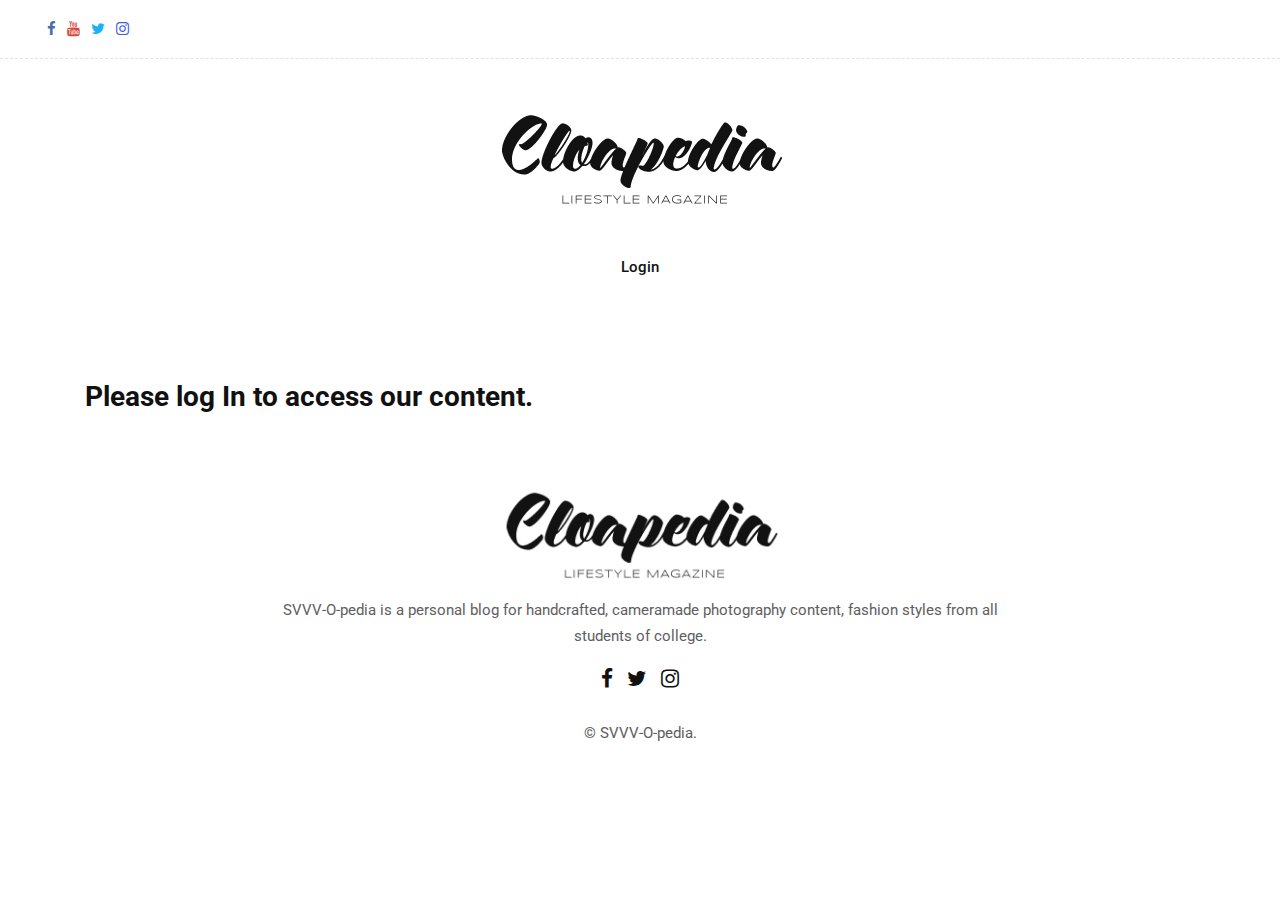
<file: index.html>
<!DOCTYPE html>
<html lang="en">

    <!-- Basic -->
    <meta charset="utf-8">
    <meta http-equiv="X-UA-Compatible" content="IE=edge">
    
    <!-- Mobile Metas -->
    <meta name="viewport" content="width=device-width, initial-scale=1, shrink-to-fit=no">
    
    <!-- Site Metas -->
    <title>Svvv-O-pedia</title>
    <meta name="keywords" content="">
    <meta name="description" content="">
    <meta name="author" content="">
    
    <!-- Site Icons -->
    <link rel="shortcut icon" href="images/favicon.ico" type="image/x-icon" />
    <link rel="apple-touch-icon" href="images/apple-touch-icon.png">
    
    <!-- Design fonts -->
    <link href="https://fonts.googleapis.com/css?family=Ubuntu:300,400,400i,500,700" rel="stylesheet"> 
    <link href="https://fonts.googleapis.com/css?family=Roboto:300,400,400i,500,700,900" rel="stylesheet"> 

    <!-- Bootstrap core CSS -->
    <link href="css/bootstrap.css" rel="stylesheet">

    <!-- FontAwesome Icons core CSS -->
    <link href="css/font-awesome.min.css" rel="stylesheet">

    <!-- Custom styles for this template -->
    <link href="style.css" rel="stylesheet">

    <!-- Responsive styles for this template -->
    <link href="css/responsive.css" rel="stylesheet">

    <!-- Colors for this template -->
    <link href="css/colors.css" rel="stylesheet">

    <!--[if lt IE 9]>
      <script src="https://oss.maxcdn.com/libs/html5shiv/3.7.0/html5shiv.js"></script>
      <script src="https://oss.maxcdn.com/libs/respond.js/1.4.2/respond.min.js"></script>
    <![endif]-->

</head>
<body>

    <!-- LOADER -->
    <div id="preloader">
        <img class="preloader" src="images/loader.gif" alt="">
    </div><!-- end loader -->
    <!-- END LOADER -->

    <div id="wrapper">
        <div class="collapse top-search" id="collapseExample">
            <div class="card card-block">
                <div class="newsletter-widget text-center">
                    <form class="form-inline">
                        <input type="text" class="form-control" placeholder="What you are looking for?">
                        <button type="submit" class="btn btn-primary"><i class="fa fa-search"></i></button>
                    </form>
                </div><!-- end newsletter -->
            </div>
        </div><!-- end top-search -->

        <div class="topbar-section">
            <div class="container-fluid">
                <div class="row">
                    <div class="col-lg-4 col-md-6 col-sm-6 hidden-xs-down">
                        <div class="topsocial">
                            <a href="#" data-toggle="tooltip" data-placement="bottom" title="Facebook"><i class="fa fa-facebook"></i></a>
                            <a href="#" data-toggle="tooltip" data-placement="bottom" title="Youtube"><i class="fa fa-youtube"></i></a>
                            <a href="#" data-toggle="tooltip" data-placement="bottom" title="Twitter"><i class="fa fa-twitter"></i></a>
                            <a href="#" data-toggle="tooltip" data-placement="bottom" title="Instagram"><i class="fa fa-instagram"></i></a>
                            </div><!-- end social -->
                    </div><!-- end col -->

                    
                    </div><!-- end row -->
            </div><!-- end header-logo -->
        </div><!-- end topbar -->

        <div class="header-section">
            <div class="container">
                <div class="row">
                    <div class="col-md-12">
                        <div class="logo">
                            <a href="index.html"><img src="images/logo.png" alt=""></a>
                        </div><!-- end logo -->
                    </div>
                </div><!-- end row -->
            </div><!-- end header-logo -->
        </div><!-- end header -->

        <header class="header">
            <div class="container">
                <nav class="navbar navbar-inverse navbar-toggleable-md">
                    <button class="navbar-toggler" type="button" data-toggle="collapse" data-target="#cloapediamenu" aria-controls="cloapediamenu" aria-expanded="false" aria-label="Toggle navigation">
                        <span class="navbar-toggler-icon"></span>
                    </button>
                    <div class="collapse navbar-collapse justify-content-md-center" id="cloapediamenu">
                        <ul class="navbar-nav">
                            <li class="nav-item">
                                <a class="nav-link color-pink-hover" href="login/login.php">Login</a>
                            </li>
                           
                        </ul>
                    </div>
                </nav>
            </div><!-- end container -->
        </header><!-- end header -->

       
        <section class="section">
            <div class="container">
                <div class="row">
                    <div class="col-lg-6 col-md-6 col-sm-12 col-xs-12">
                       
                        <div class="row">
                            <div class="col-lg-12 col-md-12 col-sm-12 col-xs-12">
                                <div class="blog-box">
                                    
                                    <div class="blog-meta big-meta">
                                        <h4><a href="#" title="">Please log In to access our content.</a></h4>
                                        </div><!-- end meta -->
                                </div><!-- end blog-box -->

                                
                            </div><!-- end col -->
                        </div><!-- end row -->
                    </div><!-- end col -->

                    
                    
                </div><!-- end row -->

                <hr class="invis1">

                <div class="row">
                    <div class="col-lg-8 offset-lg-2">
                        <div class="widget">
                            <div class="footer-text text-center">
                                <a href="index.html"><img src="images/flogo.png" alt="" class="img-fluid"></a>
                                <p>SVVV-O-pedia is a personal blog for handcrafted, cameramade photography content, fashion styles from all students of college.</p>
                                <div class="social">
                                    <a href="#" data-toggle="tooltip" data-placement="bottom" title="Facebook"><i class="fa fa-facebook"></i></a>              
                                    <a href="#" data-toggle="tooltip" data-placement="bottom" title="Twitter"><i class="fa fa-twitter"></i></a>
                                    <a href="#" data-toggle="tooltip" data-placement="bottom" title="Instagram"><i class="fa fa-instagram"></i></a>
                                    </div>

                                
                            </div><!-- end footer-text -->
                        </div><!-- end widget -->
                    </div><!-- end col -->
                </div>
                <div class="row">
                    <div class="col-md-12 text-center">
                        <br>
                        <div class="copyright">&copy; SVVV-O-pedia.</div>
                    </div>
                </div>
            </div><!-- end container -->
        </footer><!-- end footer -->

        <div class="dmtop">Scroll to Top</div>
        
    </div><!-- end wrapper -->

    <!-- Core JavaScript
    ================================================== -->
    <script src="js/jquery.min.js"></script>
    <script src="js/tether.min.js"></script>
    <script src="js/bootstrap.min.js"></script>
    <script src="js/custom.js"></script>

</body>
</html>
</file>
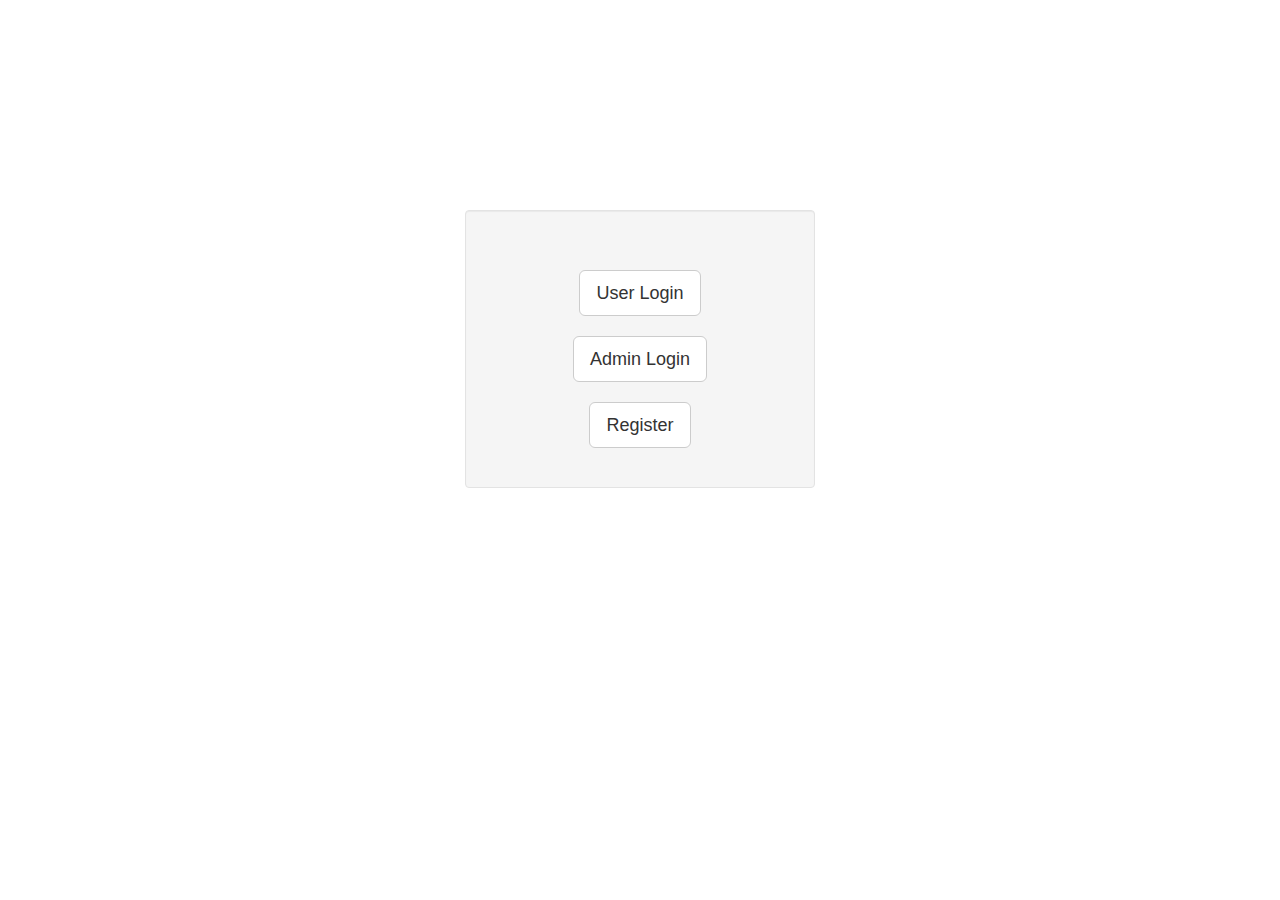
<file: cp/index.html>
<html>
<link href="css/bootstrap.min.css" rel="stylesheet">     
<link href="css/styles.css" rel="stylesheet">

<body align ="center"><br><br><br>
<div class="well container container-login">
  <br><br>
<a href="login.html">
  <button class = "btn btn-default btn-lg">User Login</button><br><br>
</a>
<a href="adminlogin.html">
  <button class = "btn btn-default btn-lg">Admin Login</button><br><br>
</a>
<a href="register.html">
  <button class = "btn btn-default btn-lg">Register</button><br><br>
</a>
</div>
</body>
</html>
</file>
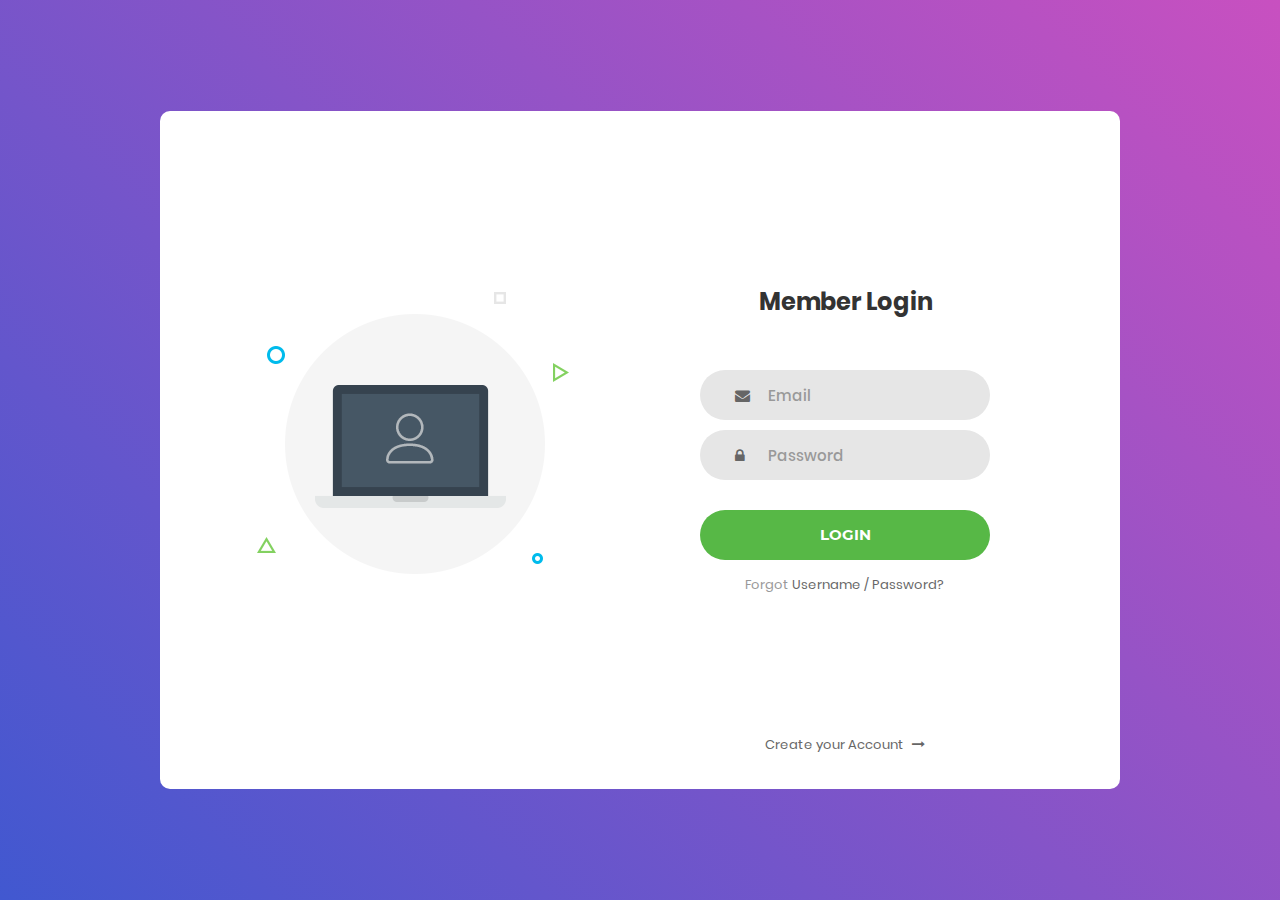
<file: Login/index.html>
<!DOCTYPE html>
<html lang="en">
<head>
	<title>Login V1</title>
	<meta charset="UTF-8">
	<meta name="viewport" content="width=device-width, initial-scale=1">
<!--===============================================================================================-->	
	<link rel="icon" type="image/png" href="images/icons/favicon.ico"/>
<!--===============================================================================================-->
	<link rel="stylesheet" type="text/css" href="vendor/bootstrap/css/bootstrap.min.css">
<!--===============================================================================================-->
	<link rel="stylesheet" type="text/css" href="fonts/font-awesome-4.7.0/css/font-awesome.min.css">
<!--===============================================================================================-->
	<link rel="stylesheet" type="text/css" href="vendor/animate/animate.css">
<!--===============================================================================================-->	
	<link rel="stylesheet" type="text/css" href="vendor/css-hamburgers/hamburgers.min.css">
<!--===============================================================================================-->
	<link rel="stylesheet" type="text/css" href="vendor/select2/select2.min.css">
<!--===============================================================================================-->
	<link rel="stylesheet" type="text/css" href="css/util.css">
	<link rel="stylesheet" type="text/css" href="css/main.css">
<!--===============================================================================================-->
</head>
<body>
	
	<div class="limiter">
		<div class="container-login100">
			<div class="wrap-login100">
				<div class="login100-pic js-tilt" data-tilt>
					<img src="images/img-01.png" alt="IMG">
				</div>

				<form class="login100-form validate-form">
					<span class="login100-form-title">
						Member Login
					</span>

					<div class="wrap-input100 validate-input" data-validate = "Valid email is required: ex@abc.xyz">
						<input class="input100" type="text" name="email" placeholder="Email">
						<span class="focus-input100"></span>
						<span class="symbol-input100">
							<i class="fa fa-envelope" aria-hidden="true"></i>
						</span>
					</div>

					<div class="wrap-input100 validate-input" data-validate = "Password is required">
						<input class="input100" type="password" name="pass" placeholder="Password">
						<span class="focus-input100"></span>
						<span class="symbol-input100">
							<i class="fa fa-lock" aria-hidden="true"></i>
						</span>
					</div>
					
					<div class="container-login100-form-btn">
						<button class="login100-form-btn">
							Login
						</button>
					</div>

					<div class="text-center p-t-12">
						<span class="txt1">
							Forgot
						</span>
						<a class="txt2" href="#">
							Username / Password?
						</a>
					</div>

					<div class="text-center p-t-136">
						<a class="txt2" href="#">
							Create your Account
							<i class="fa fa-long-arrow-right m-l-5" aria-hidden="true"></i>
						</a>
					</div>
				</form>
			</div>
		</div>
	</div>
	
	

	
<!--===============================================================================================-->	
	<script src="vendor/jquery/jquery-3.2.1.min.js"></script>
<!--===============================================================================================-->
	<script src="vendor/bootstrap/js/popper.js"></script>
	<script src="vendor/bootstrap/js/bootstrap.min.js"></script>
<!--===============================================================================================-->
	<script src="vendor/select2/select2.min.js"></script>
<!--===============================================================================================-->
	<script src="vendor/tilt/tilt.jquery.min.js"></script>
	<script >
		$('.js-tilt').tilt({
			scale: 1.1
		})
	</script>
<!--===============================================================================================-->
	<script src="js/main.js"></script>

</body>
</html>
</file>
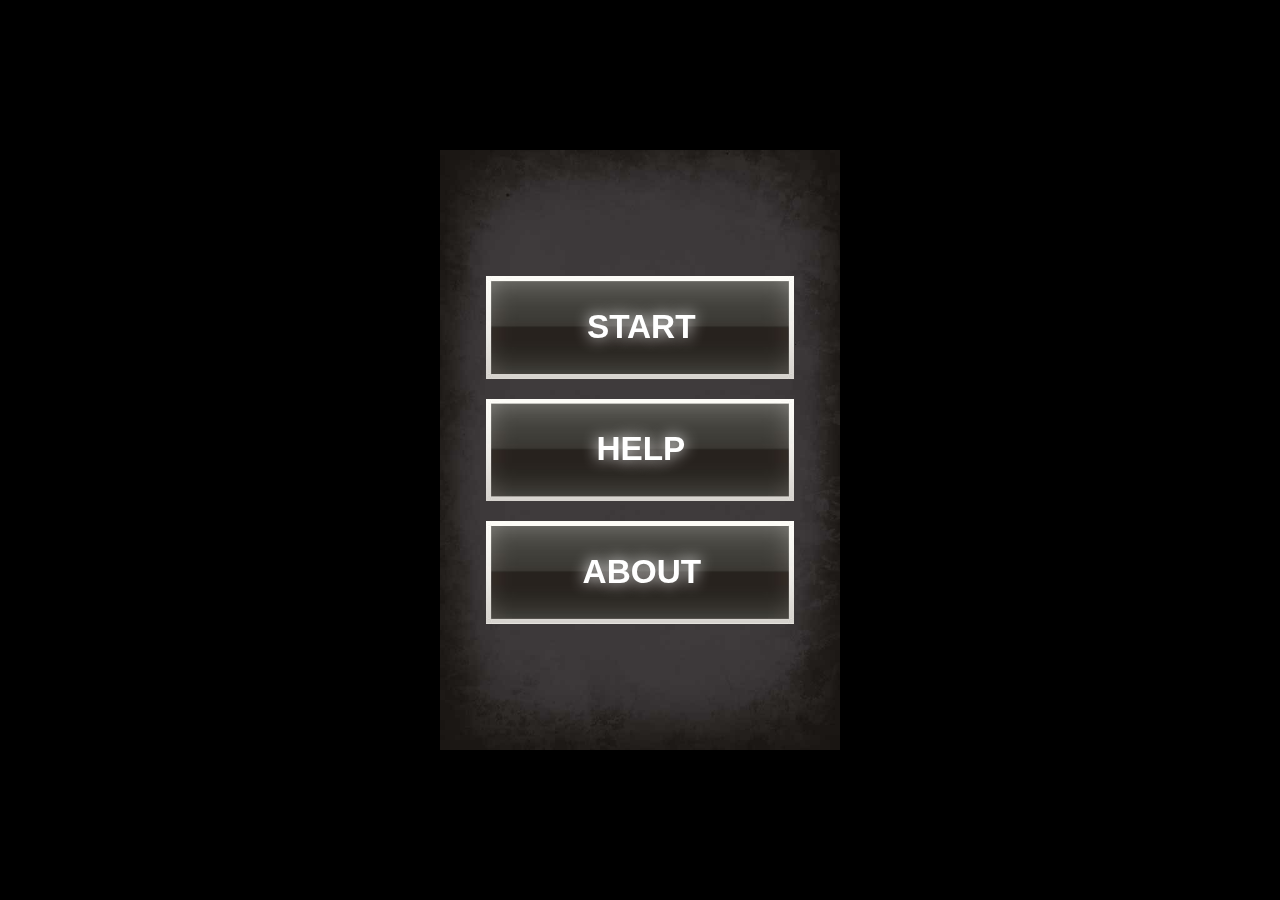
<file: racing/index.html>
<!DOCTYPE html>
<html>
<head>
	<title>Crazy Racing</title>
	<meta charset="utf-8" />
	<meta name="viewport" content="width=device-width,initial-scale=1.0,minimum-scale=1.0,maximum-scale=1.0,user-scalable=no" />
	<script type="text/javascript" src="./lib/lufylegend-1.9.7.simple.min.js"></script>
	<script type="text/javascript" src="./js/ytMain.js"></script>
</head>
<body>
	<div id="mylegend">Loading……</div>
</body>
</html>
</file>
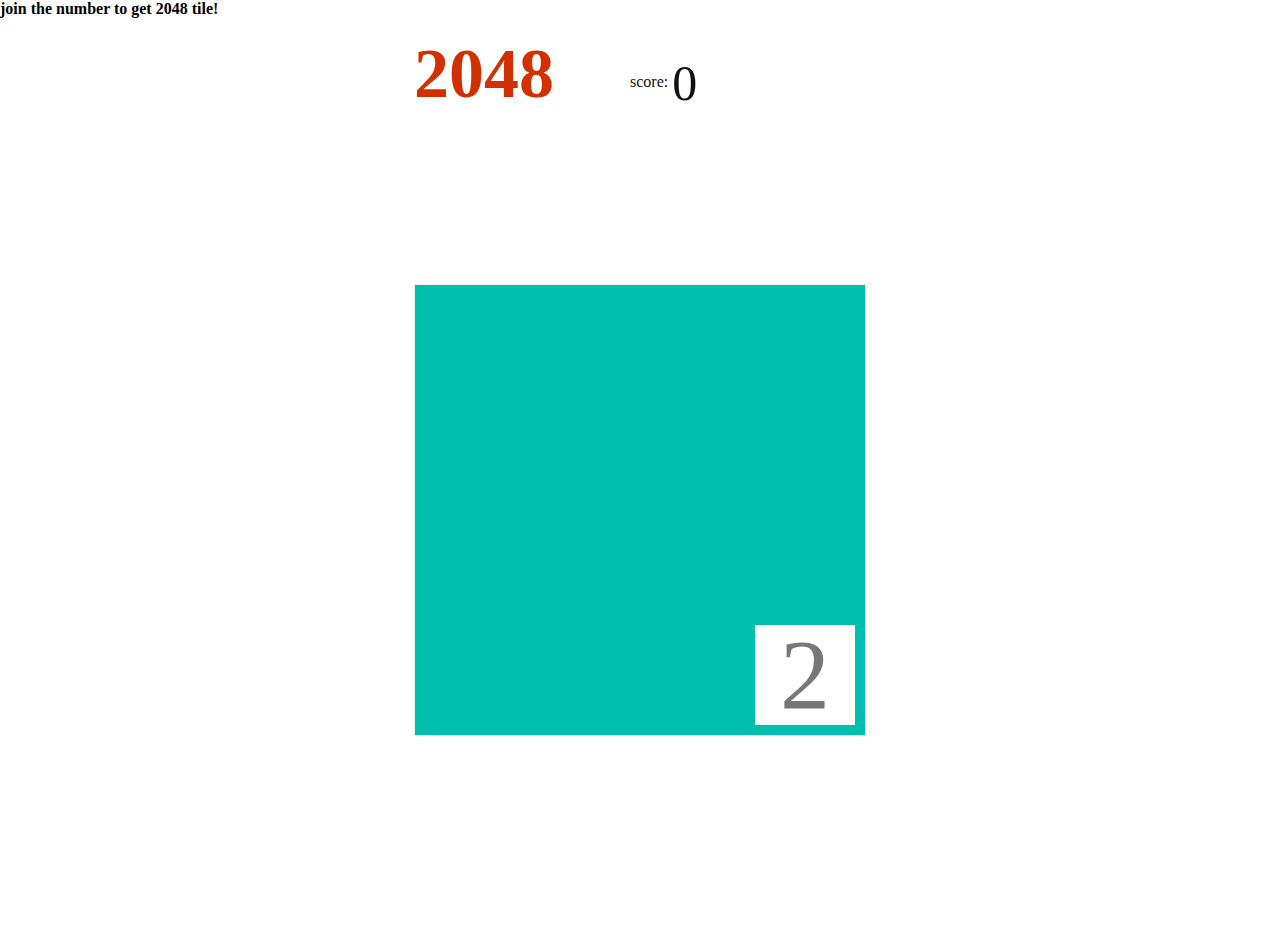
<file: 2048/game2048.html>
<html>
<!--Play the game in fullscreen for better view. 
First click anywhere on the square box to start the game. To play the game use up, down, right and left arrows or use mouse to direct the tiles -->

<head>
    <title>2048</title>
    <link rel="stylesheet" href="game2048.css"/>
    <script type="text/javascript" src="game2048.js"></script>
</head>
<body>

<p> join the number to get 2048 tile!</p>
<div class="cover"></div>
<div class="container">
    <div class="logo">2048</div>
    <div class="scoreBar">
        <label style="position: relative; top:-13px;">score:</label>
        <label id="score"> 0</label>
        <div id="addScore"></div>
    </div>
    <div id="stage"></div>
    <!--<div id="gameOver hide">-->
        <!--<div class="overText">GameOver!</div>-->
    <!--</div>-->
</div>
</body>
</html>
</file>
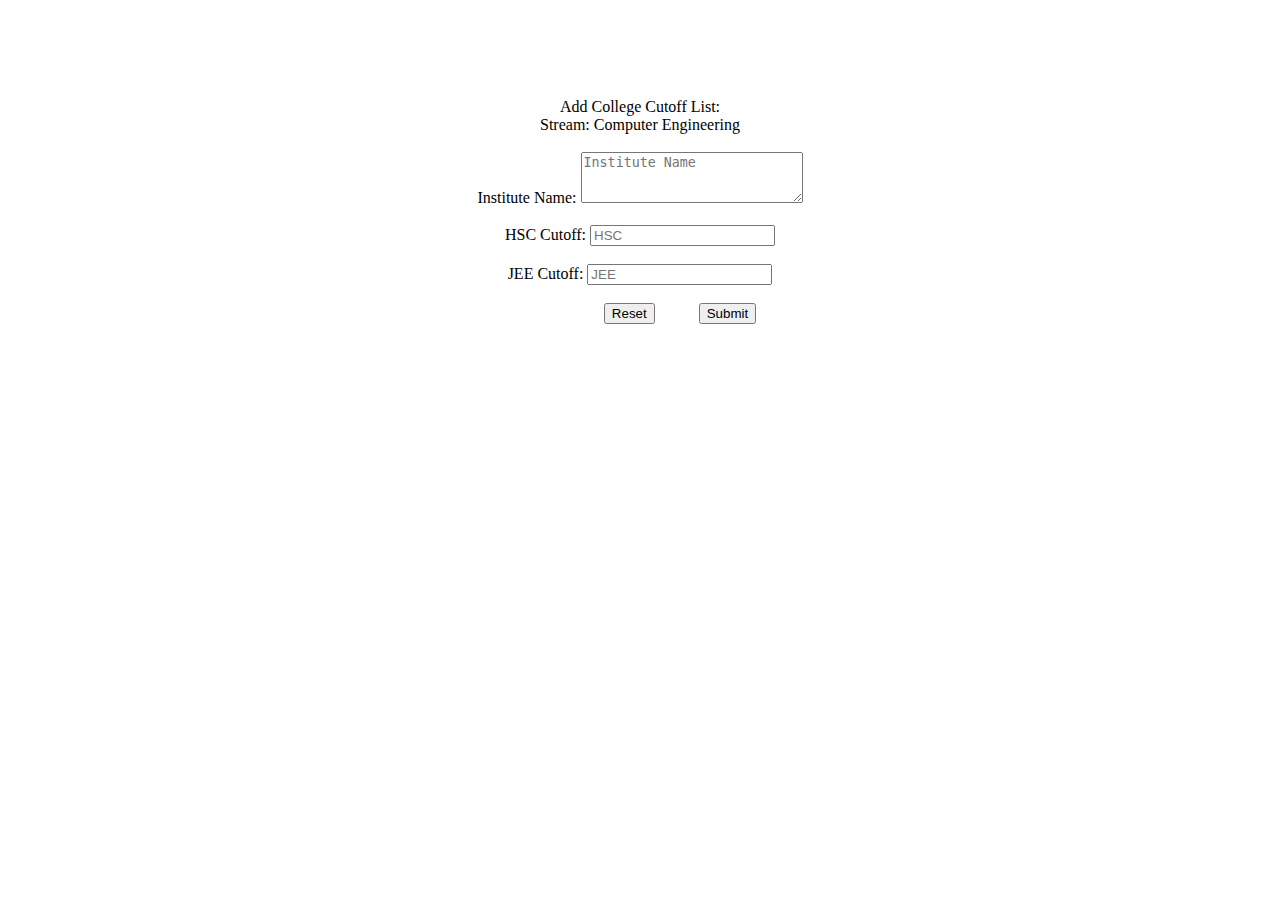
<file: cp/addcomps.html>
<html>
<br><br><br><br><br>
<head align = "center"> Add College Cutoff List: <br>Stream: Computer Engineering</head><br><br>
<body align = "center">

<form action="addcomps.php" method="POST">
Institute Name:  <textarea name="ccname" ROWS=3 COLS=25 placeholder="Institute Name"></textarea><br><br>
HSC Cutoff:  <input type="text" name="hsc" placeholder="HSC"><br><br>
JEE Cutoff:  <input type="text" name="jee" placeholder="JEE"><br><br>
&emsp; &emsp; &emsp; &emsp;  <button type="reset"> Reset </button> &emsp; &emsp;
<button type="submit">Submit</button>
</form>
</body>
</html>
</file>
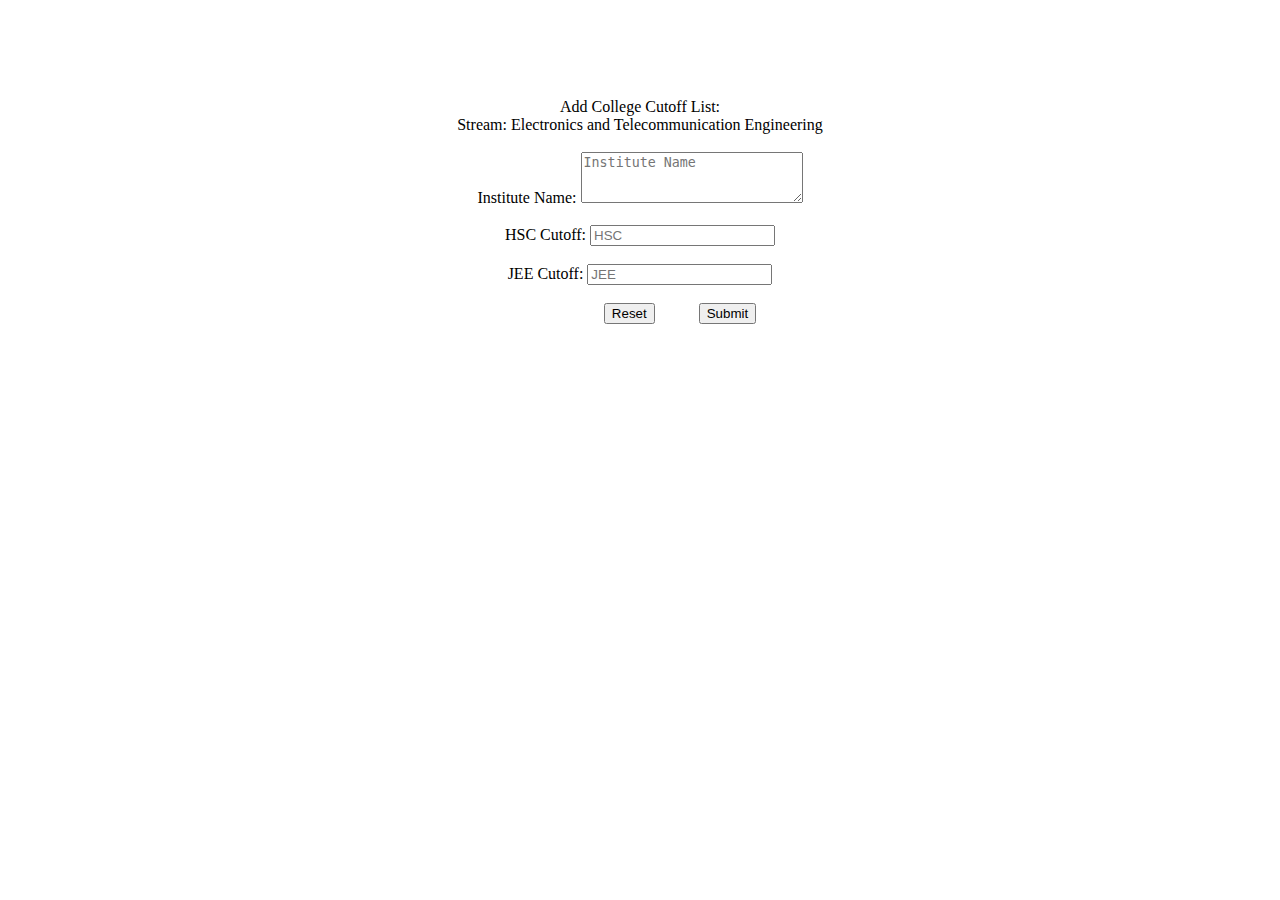
<file: cp/addextc.html>
<html>
<br><br><br><br><br>
<head align = "center"> Add College Cutoff List: <br>Stream: Electronics and Telecommunication Engineering</head><br><br>
<body align = "center">

<form action="addextc.php" method="POST">
Institute Name:  <textarea name="ecname" ROWS=3 COLS=25 placeholder="Institute Name"></textarea><br><br>
HSC Cutoff:  <input type="text" name="hsc" placeholder="HSC"><br><br>
JEE Cutoff:  <input type="text" name="jee" placeholder="JEE"><br><br>
&emsp; &emsp; &emsp; &emsp;  <button type="reset"> Reset </button> &emsp; &emsp;
<button type="submit">Submit</button>
</form>
</body>
</html>
</file>
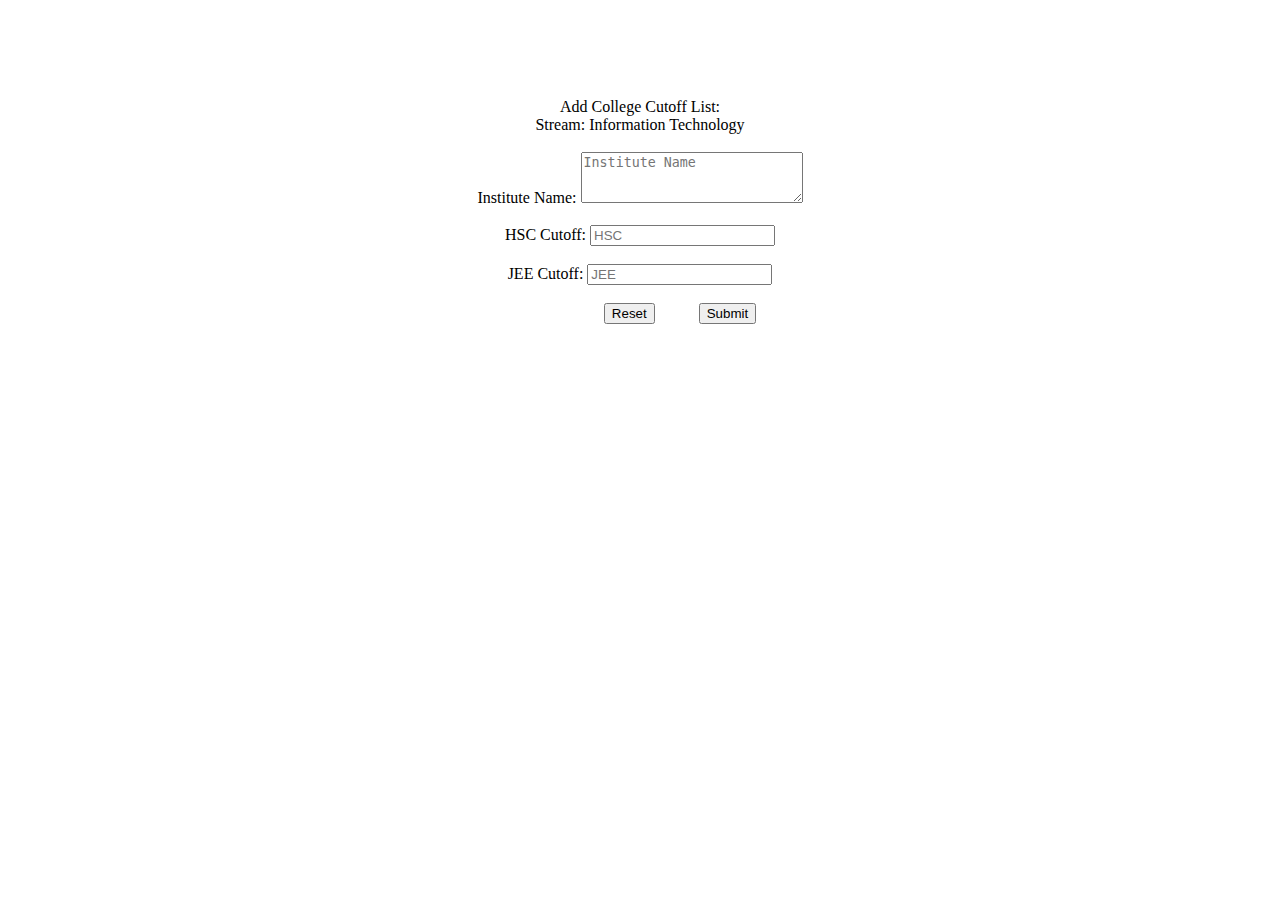
<file: cp/addit.html>
<html>
<br><br><br><br><br>
<head align = "center"> Add College Cutoff List: <br>Stream: Information Technology</head><br><br>
<body align = "center">

<form action="addit.php" method="POST">
Institute Name:  <textarea name="itcname" ROWS=3 COLS=25 placeholder="Institute Name"></textarea><br><br>
HSC Cutoff:  <input type="text" name="hsc" placeholder="HSC"><br><br>
JEE Cutoff:  <input type="text" name="jee" placeholder="JEE"><br><br>
&emsp; &emsp; &emsp; &emsp;  <button type="reset"> Reset </button> &emsp; &emsp;
<button type="submit">Submit</button>
</form>
</body>
</html>
</file>
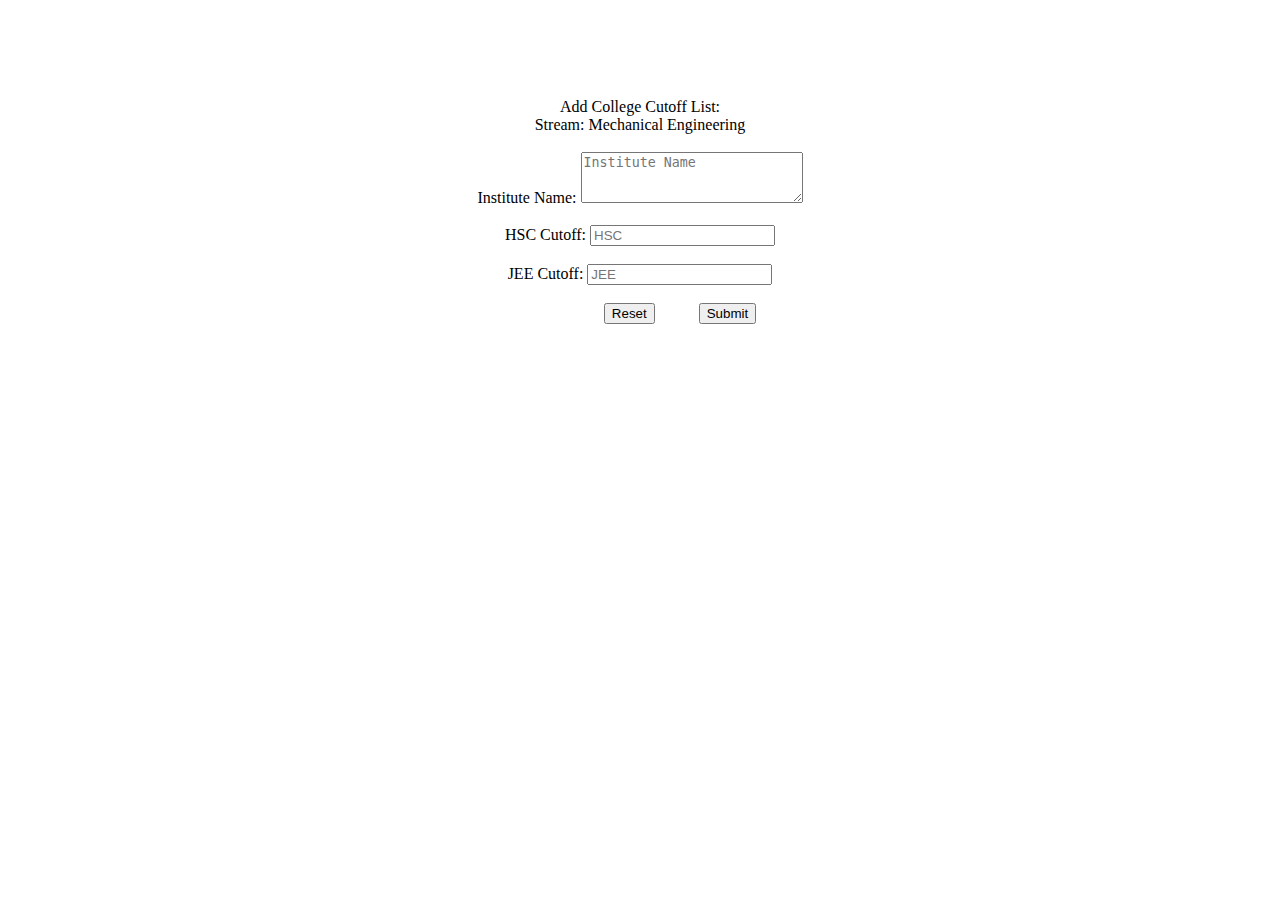
<file: cp/addmech.html>
<html>
<br><br><br><br><br>
<head align = "center"> Add College Cutoff List: <br>Stream: Mechanical Engineering</head><br><br>
<body align = "center">

<form action="addmech.php" method="POST">
Institute Name:  <textarea name="mcname" ROWS=3 COLS=25 placeholder="Institute Name"></textarea><br><br>
HSC Cutoff:  <input type="text" name="hsc" placeholder="HSC"><br><br>
JEE Cutoff:  <input type="text" name="jee" placeholder="JEE"><br><br>
&emsp; &emsp; &emsp; &emsp;  <button type="reset"> Reset </button> &emsp; &emsp;
<button type="submit">Submit</button>
</form>
</body>
</html>
</file>
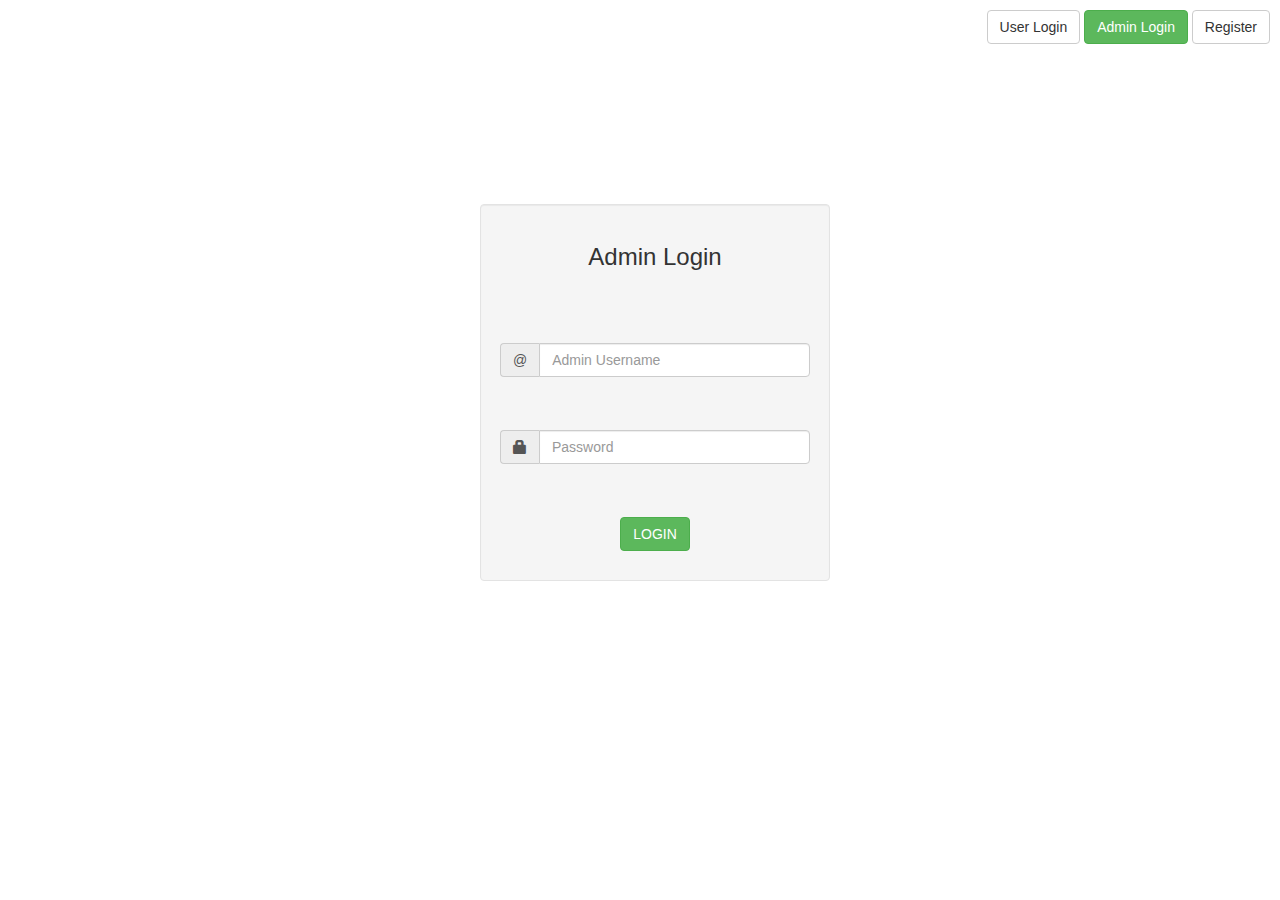
<file: cp/adminlogin.html>
<!DOCTYPE html>
<html lang="en">
  <head>
    <meta charset="utf-8">
    <meta http-equiv="X-UA-Compatible" content="IE=edge">
    <meta name="viewport" content="width=device-width, initial-scale=1">

    <title>Admin Login</title>

    <!-- Bootstrap core CSS -->
    <link href="css/bootstrap.min.css" rel="stylesheet">
    <link href="css/styles.css" rel="stylesheet">
  </head>

    <div align="right" style="padding: 10px">
      <a href="login.html" class="btn btn-default">User Login</a>
      <a href="adminlogin.html" class="btn btn-success">Admin Login</a>
      <a href="register.html" class="btn btn-default">Register</a>
    </div>

<body align="center">
  <form action="adminlogin.php" method="POST">
  <div class="container container-login centre" >
  <div  class="well" style="width:350px; " >
    <h3>Admin Login<h3>
      <br><br>
      <div class="input-group">
        <span class="input-group-addon " id="username-addon">@</span>
        <input type="text" class="form-control" name="admin_username" placeholder="Admin Username" aria-describedby="username-addon">
      </div>
      <br><br>
      <div class="input-group">
          <span class="input-group-addon"><i class="glyphicon glyphicon-lock"></i></span>
        <input type="password" class="form-control" name="admin_password" placeholder="Password" aria-describedby="password-addon">
      </div>
      <br><br>
      <button type="submit" class="btn btn-success">LOGIN</button>

    </div>
  </div>

</form>

</body>




      <!-- Bootstrap core JavaScript
      ================================================== -->
      <!-- Placed at the end of the document so the pages load faster -->
      <script src="https://ajax.googleapis.com/ajax/libs/jquery/1.12.4/jquery.min.js"></script>
      <script src="js/bootstrap.min.js"></script>

    </body>
  </html>
</file>
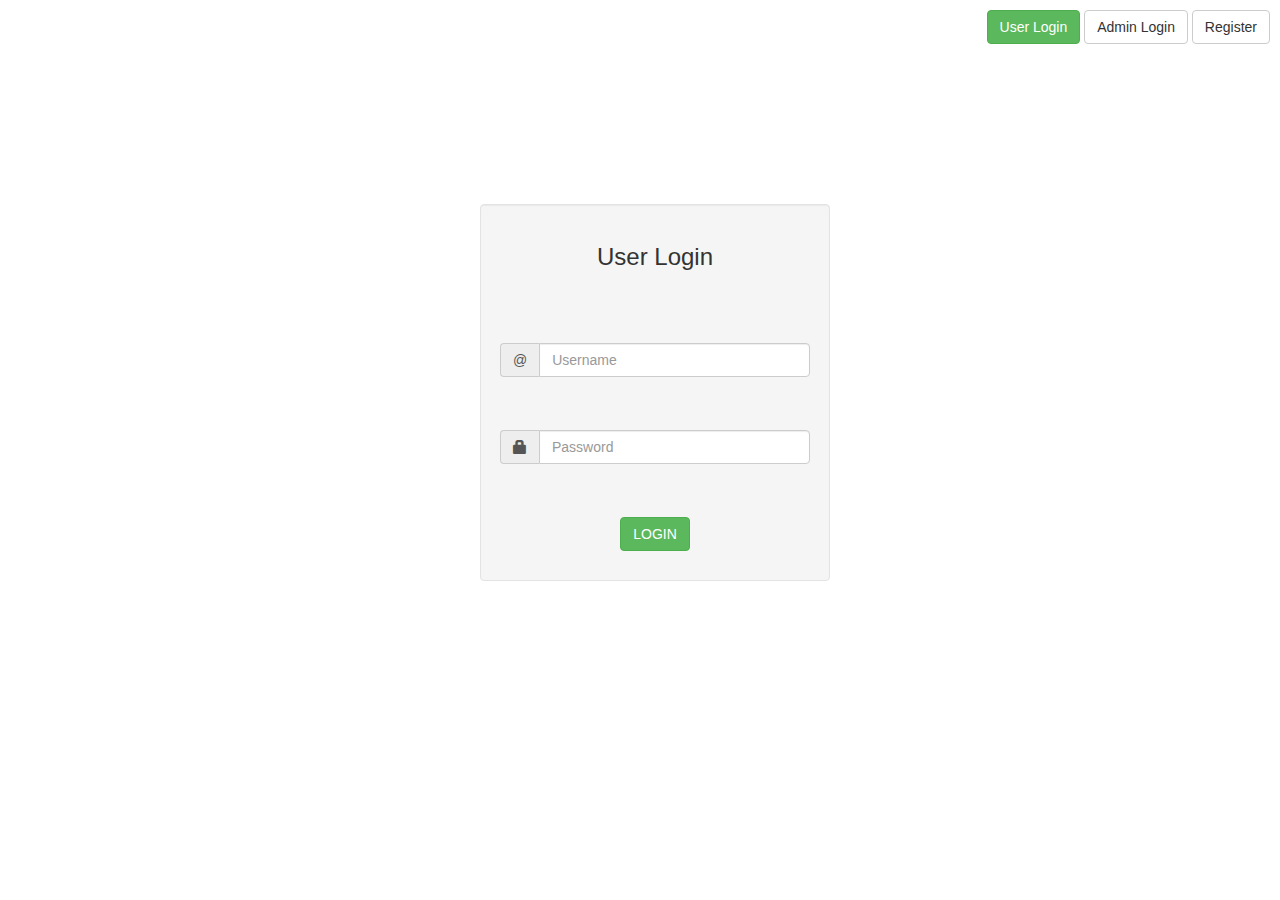
<file: cp/login.html>
<!DOCTYPE html>
<html lang="en">
  <head>
    <meta charset="utf-8">
    <meta http-equiv="X-UA-Compatible" content="IE=edge">
    <meta name="viewport" content="width=device-width, initial-scale=1">

    <title>User Login</title>

    <!-- Bootstrap core CSS -->
    <link href="css/bootstrap.min.css" rel="stylesheet">
    <link href="css/styles.css" rel="stylesheet">
  </head>

  <div align="right" style="padding: 10px">
    <a href="login.html" class="btn btn-success">User Login</a>
    <a href="adminlogin.html" class="btn btn-default">Admin Login</a>
    <a href="register.html" class="btn btn-default">Register</a>
  </div>

      <body align = "center">
        <form action="login.php" method="POST">

        <div class="container container-login centre" >
        <div  class="well center" style="width:350px;" >
          <h3>User Login<h3>
            <br><br>
            <div class="input-group">
              <span class="input-group-addon " id="username-addon">@</span>
              <input type="text" class="form-control" name="username" placeholder="Username" aria-describedby="username-addon">
            </div>
            <br><br>
            <div class="input-group">
              <span class="input-group-addon"><i class="glyphicon glyphicon-lock"></i></span>
              <input type="password" class="form-control" name="password" placeholder="Password" aria-describedby="password-addon">
            </div>
            <br><br>
            <button type="submit" class="btn btn-success">LOGIN</button>
          </div>
        </div>

      </form>

      </body>




      <!-- Bootstrap core JavaScript
      ================================================== -->
      <!-- Placed at the end of the document so the pages load faster -->
      <script src="https://ajax.googleapis.com/ajax/libs/jquery/1.12.4/jquery.min.js"></script>
      <script src="js/bootstrap.min.js"></script>

    </body>
  </html>
</file>
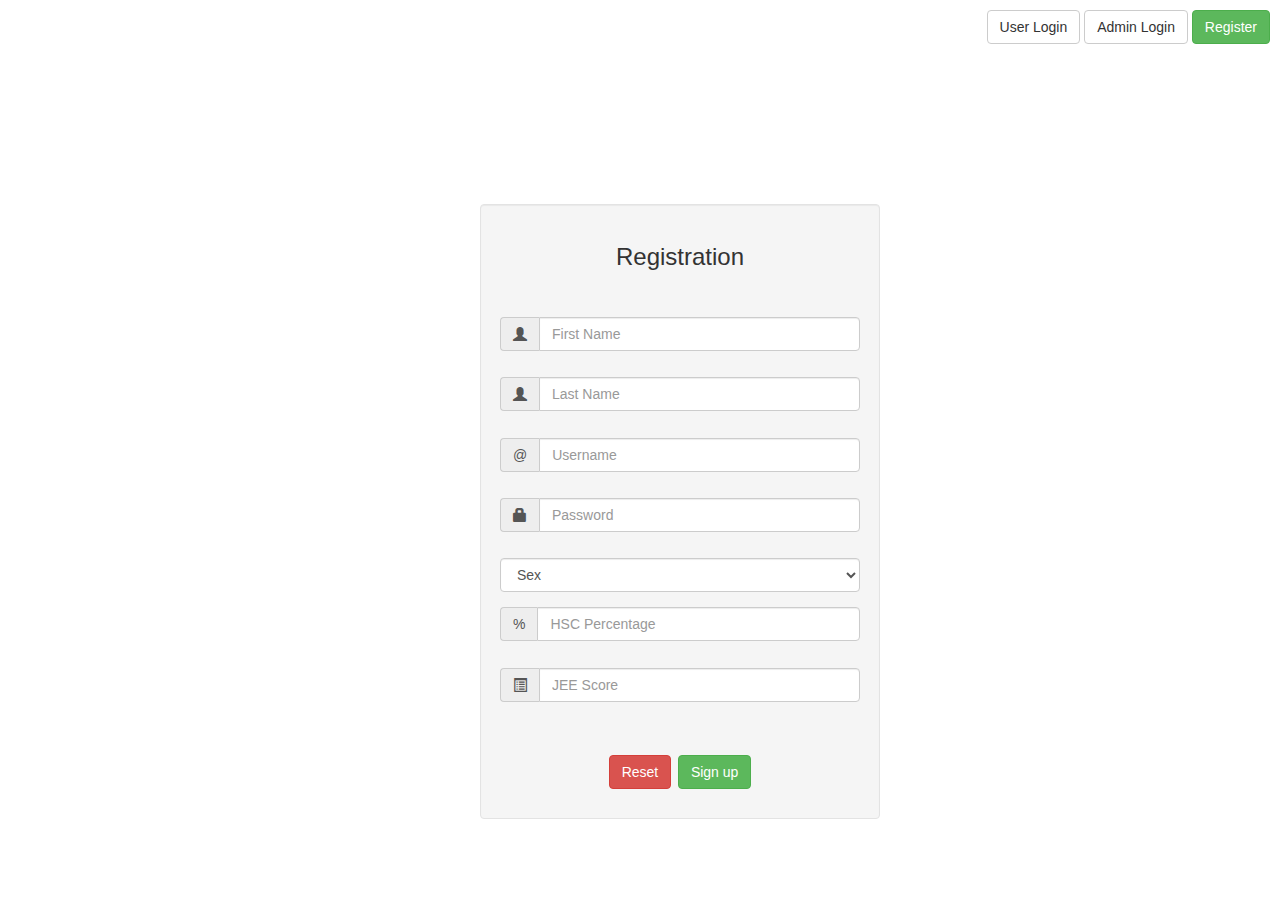
<file: cp/register.html>
<!DOCTYPE html>
<html lang="en">
  <head>
    <meta charset="utf-8">
    <meta http-equiv="X-UA-Compatible" content="IE=edge">
    <meta name="viewport" content="width=device-width, initial-scale=1">

    <title>Registration</title>

    <!-- Bootstrap core CSS -->
    <link href="css/bootstrap.min.css" rel="stylesheet">
    <link href="css/styles.css" rel="stylesheet">
  </head>

    <div align="right" style="padding: 10px">
      <a href="login.html" class="btn btn-default">User Login</a>
      <a href="adminlogin.html" class="btn btn-default">Admin Login</a>
      <a href="register.html" class="btn btn-success">Register</a>
    </div>

<body align="center">
  <form action="register.php" method="POST">
  <div class="container container-login">
  <div  class="well" style="width:400px; ">
    <h3>Registration<h3>
      <br>
      <div class="input-group">
          <span class="input-group-addon"><i class="glyphicon glyphicon-user"></i></span>
        <input type="text" class="form-control" name="fname" placeholder="First Name" aria-describedby="name-addon">
      </div>
      <br>
      <div class="input-group">
        <span class="input-group-addon"><i class="glyphicon glyphicon-user"></i></span>
        <input type="text" class="form-control" name="lname" placeholder="Last Name" aria-describedby="name-addon">
      </div>
      <br>
      <div class="input-group">
        <span class="input-group-addon " id="username-addon">@</span>
        <input type="text" class="form-control" name="username" placeholder="Username" aria-describedby="username-addon">
      </div>
      <br>
      <div class="input-group">
          <span class="input-group-addon"><i class="glyphicon glyphicon-lock"></i></span>
        <input type="password" class="form-control" name="password" placeholder="Password" aria-describedby="password-addon">
      </div>
      <br>
      <div class="form-group">

            <select class="form-control" aria-describedby="name-addon" name="sex">
              <option selected disabled>Sex</option>
              <option value="male">Male</option>
              <option value="female">Female</option>
              <option value="others">Others</option>
           </select>
        </div>
        <div class="input-group">
          <span class="input-group-addon " id="username-addon">%</span>
          <input type="float" class="form-control" name="hsc" placeholder="HSC Percentage">
        </div>
        <BR>
        <div class="input-group">
          <span class="input-group-addon"><i class="glyphicon glyphicon-list-alt"></i></span>
          <input type="int" class="form-control" name="jee" placeholder="JEE Score">
        </div>

      <br><br>
      <button type="reset" class="btn btn-danger">Reset</button>
      <button type="submit" class="btn btn-success">Sign up</button>

    </div>
  </div>

</form>

</body>




      <!-- Bootstrap core JavaScript
      ================================================== -->
      <!-- Placed at the end of the document so the pages load faster -->
      <script src="https://ajax.googleapis.com/ajax/libs/jquery/1.12.4/jquery.min.js"></script>
      <script src="js/bootstrap.min.js"></script>

    </body>
  </html>
</file>
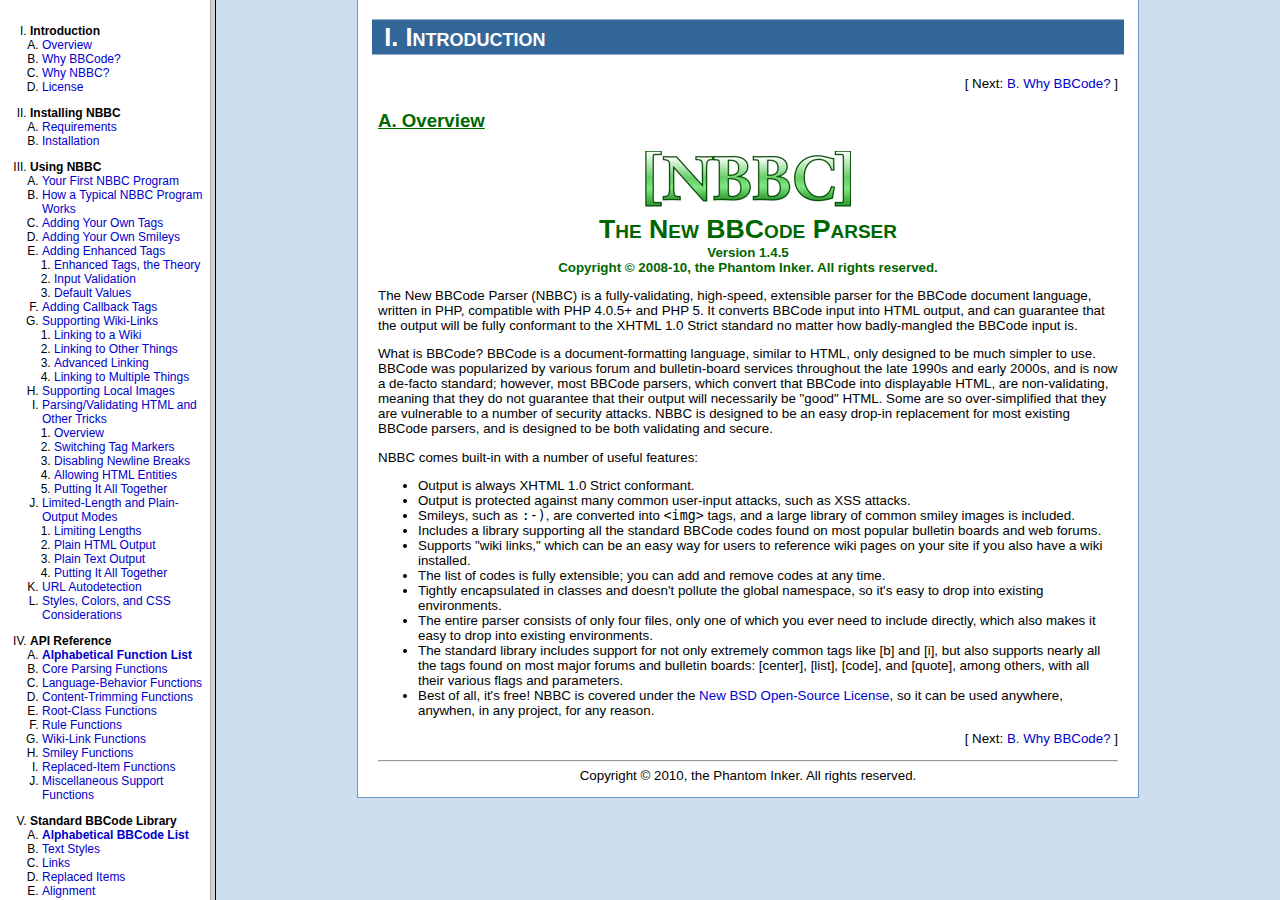
<file: nbbc/readme.html>
<!DOCTYPE html PUBLIC "-//W3C//DTD XHTML 1.0 Strict//EN"
  "http://www.w3.org/TR/xhtml1/DTD/xhtml1-strict.dtd">
<html xmlns="http://www.w3.org/1999/xhtml" xml:lang="en" lang="en">

<head>
<title>NBBC: The New BBCode Parser</title>
<meta http-equiv="Content-Type" content="text/html; charset=UTF-8" />
</head>

<frameset cols="210,1*">
	<frame name="toc" src="doc/toc.html" />
	<frame name="content" src="doc/intro_over.html" />
</frameset>

<noframes>Sorry, this user's manual requires a browser with support for frames.</noframes>

</html>
</file>
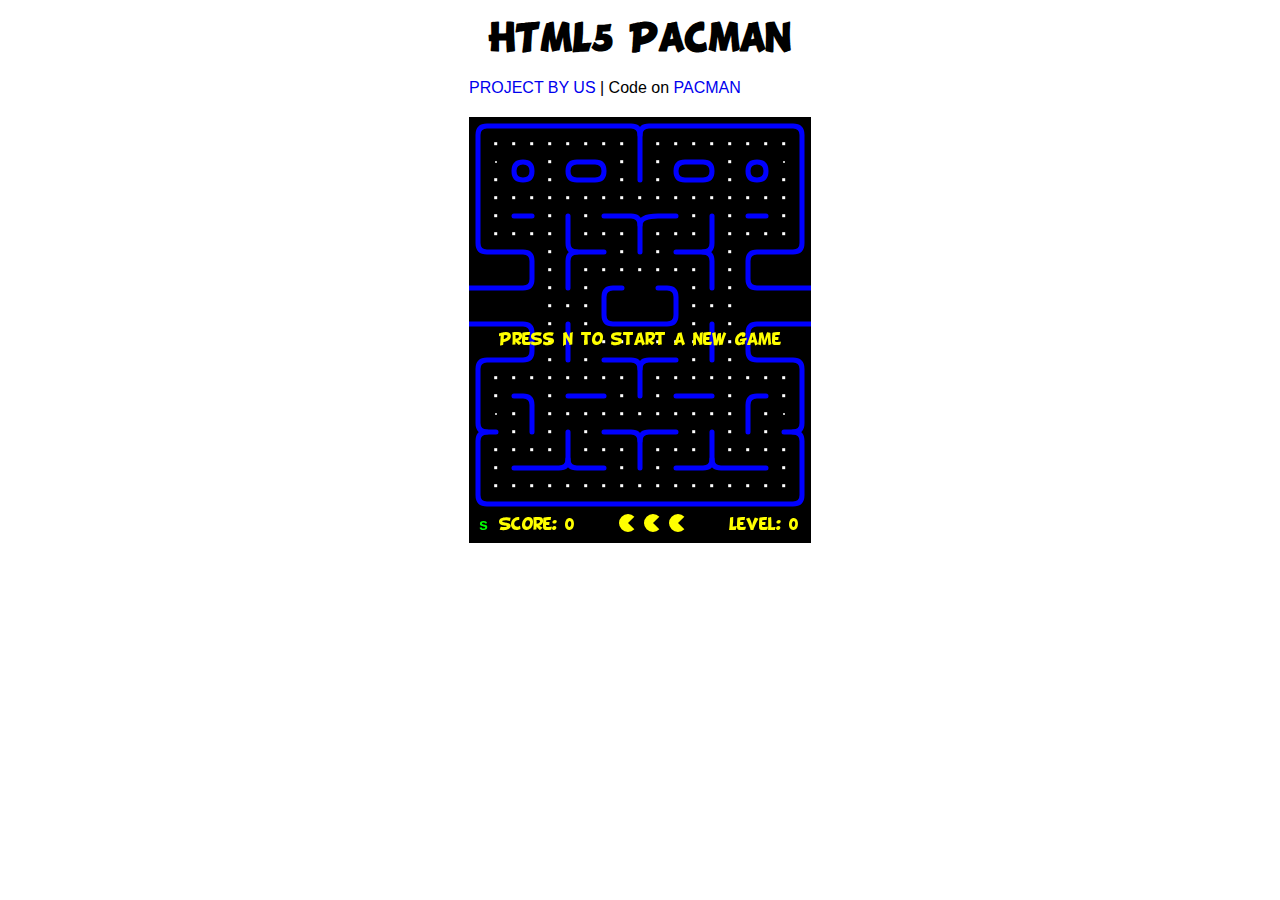
<file: pacman/pacman.html>
<!DOCTYPE html>
<html>
  <head>
    <meta charset="utf-8" />
    <title>HTML5 Pacman</title>
    
    <style type="text/css">
      @font-face {
	    font-family: 'BDCartoonShoutRegular';
        src: url('BD_Cartoon_Shout-webfont.ttf') format('truetype');
	    font-weight: normal;
	    font-style: normal;
      }
      #pacman {
        height:450px;
        width:342px;
        margin:20px auto;
      }
      #shim { 
        font-family: BDCartoonShoutRegular; 
        position:absolute;
        visibility:hidden
      }
      h1 { font-family: BDCartoonShoutRegular; text-align:center; }
      body { width:342px; margin:0px auto; font-family:sans-serif; }
      a { text-decoration:none; }
    </style>

</head>

<body>
  
  <div id="shim">shim for font face</div>

  <h1>HTML5 Pacman</h1>

  <a href="http://arandomurl.com/">PROJECT BY US</a> |
  Code on <a href="http://arandomurl.com/">PACMAN</a>

  <div id="pacman"></div>
  <script src="pacman.js"></script>
  <script src="modernizr-1.5.min.js"></script>

  <script>
    var el = document.getElementById("pacman");
    if (Modernizr.canvas && Modernizr.localstorage && 
        Modernizr.audio && (Modernizr.audio.ogg || Modernizr.audio.mp3)) {
      window.setTimeout(function () { PACMAN.init(el, "./"); }, 0);
    } else { 
      el.innerHTML = "Sorry, needs a decent browser<br /><small>" + 
        "(firefox 3.6+, Chrome 4+, Opera 10+ and Safari 4+)</small>";
    }
  </script>

</body>
</html>
</file>
<file: style.css>
/**************************************

    File Name: style.css
    Template Name: Cloapedia
    Created By: HTML.Design
    http://themeforest.net/user/wpdestek

**************************************/

/**************************************
    Table of Content
    
    1. BASIC
    2. HEADER
    3. SECTION
    4. FOOTER
    5. PAGES
    6. BLOG
    7. WIDGETS
**************************************/

/* BASIC 
**************************************/

body {
    font-size: 15px;
    line-height: 26px;
    background-color: #ffffff;
}

h1,
h2,
h3,
h4,
h5,
body,
p,
.topbar-section,
.navbar-inverse .navbar-nav .nav-link,
.header .dropdown-menu,
.navbar-nav .nav-link {
    font-family: 'Roboto', serif;
}

h1,
h2,
h3,
h4,
h5,
h6 {
    font-weight: 700;
    line-height: 1.4;
    color: #111111;
}

h1:hover a,
h2:hover a,
h3:hover a,
h4:hover a,
h5:hover a,
h6:hover a {
    text-decoration: underline !important;
    color: #111111 !important;
}

h1 {
    font-size: 32px;
    line-height: 40px;
    margin-bottom: 23px
}

h2 {
    font-size: 27px;
    line-height: 38px;
    margin-bottom: 20px
}

h3 {
    font-size: 22px;
    line-height: 30px;
    margin-bottom: 17px
}

h4 {
    font-size: 19px;
    line-height: 29px;
    margin-bottom: 14px
}

h5 {
    font-size: 17px;
    line-height: 25px;
    margin-bottom: 11px
}

h6 {
    font-size: 16px;
    line-height: 24px;
    margin-bottom: 11px
}

a {
    color: #111111;
}

body,
p {
    color: #5e5e5e;
}

p {
    margin-bottom: 26px;
    font-size: 15px;
    line-height: 26px;
}

a {
    text-decoration: none !important;
}

.blockquote {
    border: 1px solid #edeff2;
    background: #fff none repeat scroll 0 0;
    border-left: 4px solid #eceeef;
    font-size: 1.1rem;
    font-style: italic;
    margin-bottom: 1.5rem;
    border-radius: 0 !important;
    padding: 2rem;
}


/* HEADER 
**************************************/

.header {
    padding: 0.4rem 0;
    position: relative;
    background-color: #ffffff;
}

.navbar-inverse .navbar-nav .nav-link,
.navbar-nav .nav-link {
    font-size: 15px;
    font-weight: 500;
    line-height: 1;
    padding: 0.9rem 0 0.8rem;
    text-transform: capitalize;
    color: #121212;
}

.dropdown-toggle::after {
    display: inline-block;
    width: auto;
    height: auto;
    margin-left: 0.5em;
    margin-top: 0rem;
    vertical-align: middle;
    content: "\f107";
    border: 0;
    font-family: 'FontAwesome';
}

.navbar-toggleable-md .navbar-nav .nav-link {
    padding-left: 0.8rem;
    padding-right: 0.8rem;
}

.header-section {
    padding: 3rem 0 1.5rem;
    background-color: #ffffff;
}

.logo img {
    max-width: 324px;
    max-width: 100%;
    margin: auto;
    text-align: center;
    display: block;
}

.navbar-nav {
    margin: 0;
}

.header .dropdown-menu {
    padding: 0;
    box-shadow: none;
    border-radius: 0;
    min-width: 240px;
    margin-top: 15px !important;
    border-color: #edeff2;
}

.header .dropdown ul li {
    border-bottom: 1px solid #f5f5f5;
}

.header .dropdown-item {
    font-weight: 400;
    text-transform: capitalize;
    font-size: 14px;
    padding: 4px 1.8rem;
}

.header .dropdown-item:hover,
.header .dropdown-item:focus {
    color: #121212 !important;
    background-color: #edeff2;
}

.header .dropdown ul li:last-child {
    border-bottom: 0;
}

.header .dropdown-item span {
    position: absolute;
    right: 20px;
    top: 2px;
}

.header-section {
    margin-bottom: 0;
}

.topsocial .fa {
    margin-right: 0.5rem;
    font-size: 15px;
}

.topbar-section {
    display: block;
    position: relative;
    background-color: #ffffff;
    padding: 1rem 2rem;
    font-size: 14px;
    border-bottom: 1px dashed #e2e2e2;
}

.topbar-section a {
    color: rgba(0, 0, 0, 0.8) !important;
}

.topbar-section a:focus,
.topbar-section a:hover {
    color: rgba(0, 0, 0, 1) !important;
}

.topbar-section .list-inline {
    margin: 0;
    padding: 0;
}

.topbar-section .tooltip-inner {
    margin-top: 10px !important;
}

.topbar-section .list-inline-item {
    padding: 0 0.4rem !important;
}

.topmenu i {
    padding-right: 0.3rem;
}

.menu-large {
    overflow: hidden;
    position: static !important;
}

.dropdown-menu.megamenu {
    margin-top: 7px !important;
    left: 0;
    right: 0;
    width: 100%;
}

.dropdown-menu .dropdown-menu {
    margin-top: -1px !important
}

.mega-menu-content {
    position: relative;
    padding: 0;
    background-color: #ffffff;
}

.tab-details {
    padding: 2rem 0;
}

.tab-details .blog-meta h4 {
    font-size: 14px;
    margin: 0;
    padding: 0.5rem 0 0;
    line-height: 1.4;
}

.menucat {
    position: absolute;
    bottom: 0;
    left: 0;
    background-color: #111111;
    font-size: 11px;
    padding: 0.3rem 0.6rem;
    line-height: 1;
    color: #ffffff;
}

.post-media:hover .menucat {
    display: none;
}

.post-media img {
    width: 100%;
}


/* Style the tab */

div.tab {
    float: left;
    padding: 2rem 0;
    border-right: 1px solid #e1e3e6;
    width: 20%;
    background-color: #edeff2;
}


/* Style the buttons inside the tab */

div.tab button {
    display: block;
    background-color: inherit;
    color: black;
    padding: 0.5rem 1rem;
    width: 100%;
    border: 0;
    outline: none;
    text-align: right;
    cursor: pointer;
    -webkit-transition: all .3s ease-in-out;
    -moz-transition: all .3s ease-in-out;
    -ms-transition: all .3s ease-in-out;
    -o-transition: all .3s ease-in-out;
    transition: all .3s ease-in-out;
    color: #121212;
    font-size: 15px;
    font-weight: 500;
    border-bottom: 1px solid transparent;
    line-height: 1;
    text-transform: capitalize;
}


/* Change background color of buttons on hover */

div.tab button:hover,
div.tab button.active {
    background-color: #ffffff;
    border-right: 0 solid #e1e3e6;
    border-bottom: 1px solid #e1e3e6;
    border-left: 0 solid #e1e3e6;
}

div.tab button:hover {
    border-top: 0;
}


/* Style the tab content */

.tabcontent {
    float: left;
    padding: 0 1rem;
    display: none;
    width: 80%;
    border-left: none;
}

.tabcontent.active {
    display: block;
}

.header .navbar-nav .has-submenu.menu-large ul li {
    background: url(images/menubg.jpg) repeat-y center center #ffffff !important;
}

.tab-details {
    padding: 0;
}

.tabcontent {
    border-left: medium none;
    display: none;
    float: left;
    padding: 2rem 1.5rem 0;
    width: 80%;
}


/* SECTIONS
**************************************/

.section {
    padding: 4rem 0;
    display: block;
    position: relative;
    background-color: #ffffff;
}

.section.lb {
    background-color: #edeff2;
}

.section.lb .single-post-media {
    margin-bottom: 0;
}

.embed-responsive-item {
    padding: 0.4rem !important;
    display: block;
    background-color: #fff;
}

.first-section {
    padding: 0;
    border-bottom: 0;
}

.first-section .container-fluid {
    padding: 0 3px;
}

.section-title h3 {
    display: block;
    margin: 0 0 1.5rem;
    padding: 0;
    line-height: 1;
}

.section-title h3 a {
    border-radius: 3px;
    color: #fff !important;
    font-size: 16px;
    line-height: 1;
    padding: 0.1rem 1.3rem;
}

.lightbg {
    background-color: #f8e1f8;
}

.nopad {
    padding: 0 !important;
    margin: 0 !important;
}

.nopad img {
    width: 100%;
}

.item-h2,
.item-h1 {
    height: 100% !important;
    height: auto !important;
}

.pitem {
    padding: 1rem !important;
}

.pitem img {
    width: 100%;
}

.isotope-item {
    z-index: 2;
    padding: 0;
}

.isotope-hidden.isotope-item {
    pointer-events: none;
    z-index: 1;
}

.isotope,
.isotope .isotope-item {
    /* change duration value to whatever you like */
    -webkit-transition-duration: 0.8s;
    -moz-transition-duration: 0.8s;
    transition-duration: 0.8s;
}

.isotope {
    -webkit-transition-property: height, width;
    -moz-transition-property: height, width;
    transition-property: height, width;
}

.isotope .isotope-item {
    -webkit-transition-property: -webkit-transform, opacity;
    -moz-transition-property: -moz-transform, opacity;
    transition-property: transform, opacity;
}

.portfolio .blog-meta span {
    border-radius: 3px;
}

.portfolio .blog-meta small::after,
.portfolio .blog-meta small a {
    color: #a3a5a8 !important;
    letter-spacing: 0.1rem;
}

.portfolio .blog-meta span a {
    color: #fff !important;
    line-height: 1;
    padding: 0.2rem 1rem;
    font-size: 12px;
    margin: 1rem 0 0;
    display: inline-block;
}

.portfolio .blog-meta h4 {
    margin: 0;
    font-size: 20px;
    padding: 0.4rem 0 0.2rem;
}

.center-side,
.left-side,
.right-side {
    float: left;
    width: 33.33333%;
}

.post-media img,
.masonry-box img {
    -webkit-transition: all .3s ease-in-out;
    -moz-transition: all .3s ease-in-out;
    -ms-transition: all .3s ease-in-out;
    -o-transition: all .3s ease-in-out;
    transition: all .3s ease-in-out;
    -webkit-transform: scale(1);
    -moz-transform: scale(1);
    -ms-transform: scale(1);
    -o-transform: scale(1);
    transform: scale(1);
}

.post-media:hover img,
.masonry-box:hover img {
    -webkit-transform: scale(1.1);
    -moz-transform: scale(1.1);
    -ms-transform: scale(1.1);
    -o-transform: scale(1.1);
    transform: scale(1.1);
}

.masonry-box img,
.masonry-box {
    width: 100%;
}

.masonry-box {
    border: 0.34rem solid #fff;
}

.small-box {
    width: 50%;
    float: left;
}

.masonry-box .blog-meta h4 {
    padding: 0.2rem 0;
}

.masonry-box .blog-meta span {
    background-color: #111111;
    border-radius: 3px;
    font-size: 12px;
    padding: 0.1rem 1rem;
}


/* FOOTER
**************************************/

.footer .widget-title {
    display: table;
    font-size: 18px;
    line-height: 1;
    margin: 0 0 2rem;
    padding: 0 0 0.5rem;
}

.footer {
    padding: 4rem 0 4rem;
    background: url(images/footer.png) repeat-x center bottom #edeff2;
}

.footer.wb {
    background-color: #ffffff;
}

.footer.wb .hovereffect {
    opacity: 0.1;
    background-color: rgba(0, 0, 0, 0.0.1);
}

.demos h4 a {
    color: #000000 !important;
    font-size: 21px;
}

.demos .btn {
    padding: 0.6rem 1.5rem;
}

.demos p {
    padding: 0 0 1.5rem;
    margin: 0;
}

.section.demos {
    background-color: #ffffff;
}

.demos .col-lg-10 .row {
    padding: 2.5rem 1.5rem !important;
    background-color: #ffffff;
    border: 1px dashed #e2e2e2;
}

.demos .invis1 {
    margin: 2rem 0;
}

.footer ul {
    padding: 0;
    margin: 0;
    list-style: none;
}

.footer ul li {
    margin-bottom: 0.3rem;
}

.footer ul li:last-child {
    margin-bottom: 0;
}

.footer .fa-star {
    font-size: 12px;
}

.footer h5,
.footer ul li a {
    color: #111111;
}

.demos .blog-meta h4 {
    font-size: 28px;
    padding: 0 0 1rem;
}

.footer a,
.footer p,
.blog-list-widget small {
    color: rgba(0, 0, 0, 0.6) !important;
}

.footer-text .fa {
    font-size: 21px;
    margin: 0 0.3rem;
}

.dmtop {
    background-color: #111111;
    background-image: url(images/arrow.png);
    background-position: 50% 50%;
    background-repeat: no-repeat;
    z-index: 9999;
    width: 40px;
    height: 40px;
    text-indent: -99999px;
    position: fixed;
    bottom: -100px;
    right: 25px;
    cursor: pointer;
    -webkit-transition: all .7s ease-in-out;
    -moz-transition: all .7s ease-in-out;
    -o-transition: all .7s ease-in-out;
    -ms-transition: all .7s ease-in-out;
    transition: all .7s ease-in-out;
    overflow: auto;
}


/* PAGES 
**************************************/

.notfound h2 {
    font-family: Comic Sans MS;
    font-size: 140px;
    padding: 0 0 1.7rem;
    margin: 0;
    line-height: 1;
    font-weight: bold;
}

.notfound h3 {
    font-size: 40px;
    padding: 0 0 0.6rem;
    margin: 0;
}

.notfound p {
    padding: 1rem 0 1.4rem;
    margin-bottom: 0;
}

.sitemap-wrapper {
    margin-bottom: 2rem;
    position: relative;
    border: 1px dashed #dadada;
    padding: 2rem;
}

.sitemap-wrapper .year {
    position: absolute;
    padding: 0 1rem;
    background-color: #ffffff;
    top: -12px;
}

.sitemap-text {
    margin: 1rem 0;
    font-weight: 500;
}

.sitemap-wrapper small {
    display: block;
    font-size: 11px;
    padding: 0;
    margin: 0 0 0.5rem;
    line-height: 1;
    text-transform: uppercase;
}

.breadcrumb {
    background-color: transparent;
    border-radius: 0;
    list-style: outside none none;
    margin-bottom: 0;
    text-align: right;
    padding: 0;
}

.breadcrumb-item {
    float: none;
    font-size: 12px;
    display: inline-block;
}

.page-link {
    background-color: #edeff2 !important;
    border: 0 dashed #e2e2e2;
    border-radius: 0;
    color: #a3a5a8 !important;
    display: block;
    font-size: 14px;
    line-height: 1;
    margin-left: 6px;
    padding: 0.8rem 0.8rem;
    position: relative;
    text-transform: capitalize;
}

.page-link:hover,
.page-link:focus {
    color: #111 !important;
}

.page-item:first-child .page-link {
    margin-left: 0;
    border-radius: 0;
}

.page-item:last-child .page-link {
    border-radius: 0;
}

.page-title {
    padding: 3rem 0;
    background-color: #edeff2;
}

.page-title small {
    color: #a3a5a8;
    display: inline-block;
    font-size: 13px;
    font-style: italic;
    letter-spacing: 1px;
    line-height: 1;
    margin-bottom: 0;
    margin-top: -1px;
    padding-bottom: 0;
    padding-left: 0.5rem;
    vertical-align: middle;
}

.page-title i {
    border-radius: 40px;
    display: inline-block;
    font-size: 14px;
    height: 40px;
    line-height: 40px;
    margin-right: 0.3rem;
    margin-top: -0.4rem;
    text-align: center;
    vertical-align: middle;
    width: 40px;
}

.page-title h2 {
    font-size: 24px;
    line-height: 1;
    padding: 0;
    margin: 0;
}


/* BLOG 
**************************************/

.carousel-indicators li {
    max-width: 10px;
    height: 10px;
}

.tag-cloud-single span {
    background: #ddd none repeat scroll 0 0;
    border-radius: 3px;
    color: #ffffff;
    display: inline-block !important;
    margin-right: 0.5rem !important;
    padding: 0 1rem;
}

.post-sharing {
    display: block;
    width: 100%;
    position: relative;
    margin: 1rem 0 0;
}

.gp-button.btn-primary:hover,
.gp-button.btn-primary:focus,
.gp-button.btn-primary {
    border-color: #DA5333 !important;
    background-color: #DA5333 !important;
}

.fb-button.btn-primary:focus,
.fb-button.btn-primary:hover,
.fb-button.btn-primary {
    background-color: #3B5998 !important;
    border-color: #3B5998 !important;
}

.tw-button.btn-primary:hover,
.tw-button.btn-primary:focus,
.tw-button.btn-primary {
    background-color: #00B6F1 !important;
    border-color: #00B6F1 !important;
}

.tw-button i,
.fb-button i {
    margin-right: 0.5rem;
}

.post-sharing .btn {
    padding: 0.3rem 1.6rem;
    border-radius: 3px;
    color: #ffffff !important;
}

.post-sharing .btn:hover {
    opacity: 0.9;
}

.gp-button {
    padding: 0.8rem 1rem !important;
}

.post-sharing span,
.post-sharing li {
    display: inline-block !important;
}

.single-post-media {
    display: block;
    position: relative;
    overflow: hidden;
    margin-bottom: 2rem;
}

.single-post-media img {
    width: 100%;
}

.blog-title-area {
    display: block;
    position: relative;
    padding: 0;
    margin-bottom: 3rem;
}

.blog-title-area .breadcrumb {
    float: none;
    text-align: left;
    padding: 0;
    color: #a3a5a8;
    margin: 0;
}

.blog-title-area.text-center .breadcrumb {
    text-align: center;
}

.blog-title-area .blog-meta a {
    font-size: 10px;
    font-weight: 500;
    letter-spacing: 1px;
    text-transform: uppercase;
}

.blog-title-area .breadcrumb-item.active,
.blog-title-area .breadcrumb-item + .breadcrumb-item::before,
.blog-title-area .blog-meta small,
.blog-title-area a {
    color: #a3a5a8;
}

.blog-title-area span {
    margin: 0.5rem 0;
    display: block;
}

.blog-title-area span a {
    padding: 0 1rem;
    color: #ffffff !important;
    border-radius: 3px;
}

.blog-title-area h3 {
    font-size: 41px;
    line-height: 50px;
    margin-bottom: 7px;
    margin-top: 0;
    overflow-wrap: break-word;
}

.user_name {
    font-size: 16px;
    font-weight: 500;
}

.comments-list p {
    margin-bottom: 1rem
}

.tag-cloud-single a,
.comments-list .media-right,
.comments-list small {
    color: #999 !important;
    font-size: 11px;
    letter-spacing: 2px;
    margin-top: 5px;
    padding-left: 10px;
    text-transform: uppercase;
}

.comments-list .media {
    padding: 1rem;
    margin-bottom: 15px;
}

.media-body .btn-primary {
    padding: 5px 15px !important;
    font-size: 11px !important;
}

.last-child {
    margin-bottom: 0 !important;
}

.comments-list img {
    max-width: 80px;
    margin-right: 30px;
}

.prevnextpost .float-right {
    margin-left: 1rem;
}

.prevnextpost .w-100 {
    margin-bottom: 0 !important;
    padding-bottom: 0;
}

.prevnextpost .float-left {
    margin-right: 1rem;
}

.authorbox a {
    font-weight: bold;
}

.authorbox p {
    font-style: italic;
    margin-bottom: 1rem;
}

.small-title {
    background: #edeff2 none repeat scroll 0 0;
    font-size: 16px;
    left: 5%;
    line-height: 1;
    margin: 0;
    padding: 0.6rem 1.5rem;
    position: absolute;
    text-align: center;
    top: -18px;
}

.custombox {
    position: relative;
    padding: 3rem 2rem;
    border: 1px dashed #dadada;
}

.pp {
    padding-left: 5%;
    padding-right: 5%;
}

.pp .float-left {
    margin: 0 2rem 1rem -3rem;
}

.pp a {
    font-weight: bold;
}

.img-fullwidth {
    width: 100%;
    margin-bottom: 2rem;
}

.check {
    padding-bottom: 0;
    margin-bottom: 25px;
    list-style: none
}

.check li:before {
    font-family: FontAwesome;
    content: "\f105";
    padding-right: 0.5rem;
    color: #111111;
}

.page-wrapper .banner-spot {
    padding: 0.4rem;
    background-image: none;
}

.banner-spot {
    background: #edeff2 url("images/ads-bg.png") no-repeat scroll center right / auto 100%;
    clear: both;
    display: block;
    height: auto;
    margin: 0 auto;
    padding: 15px;
    position: relative;
}

.banner-img img {
    margin: auto;
    text-align: center;
    max-width: 768px;
    float: none;
    width: 100%;
    display: block;
}

.blog-meta h4 {
    padding: 1rem 0 0.5rem;
    margin: 0;
    font-size: 21px;
}

.blog-meta.big-meta h4 {
    padding: 1rem 0 0.6rem;
    margin: 0;
    font-size: 28px;
}

.blog-meta.big-meta p {
    margin-bottom: 0.5rem;
    padding-bottom: 0;
}

.blog-meta small {
    font-size: 11px;
    display: inline-block;
    margin-bottom: 0;
    padding-bottom: 0;
    color: #111111;
    font-weight: bold;
    text-transform: uppercase;
    margin-right: 0.5rem;
}

.blog-meta small:after {
    content: "/";
    padding-left: 1rem;
}

.blog-meta small:last-child:after {
    content: ""
}

hr.invis {
    border: 0;
    margin: 2rem 0;
}

hr.invis1 {
    border: 0;
    margin: 4rem 0;
}

hr.invis2 {
    border: 0;
    margin: 6rem 0;
}

hr.invis3 {
    border: 0;
    margin: 0;
}

.post-media {
    position: relative;
    overflow: hidden;
}

.shadoweffect {
    position: absolute;
    top: 0;
    opacity: 0;
    left: 0;
    right: 0;
    bottom: 0;
    background: -moz-linear-gradient(0deg, rgba(0, 0, 0, 1) 0%, rgba(0, 0, 0, 0.1) 30%);
    background: -webkit-linear-gradient(0deg, rgba(0, 0, 0, 1) 0%, rgba(0, 0, 0, 0.1) 30%);
    background: linear-gradient(0deg, rgba(0, 0, 0, 1) 0%, rgba(0, 0, 0, 0.1) 30%);
    filter: progid: DXImageTransform.Microsoft.gradient( startColorstr='#000000', endColorstr='#00000000', GradientType=1);
    -webkit-transition: all .3s ease-in-out;
    -moz-transition: all .3s ease-in-out;
    -ms-transition: all .3s ease-in-out;
    -o-transition: all .3s ease-in-out;
    transition: all .3s ease-in-out;
    -webkit-transform: scale(1);
    -moz-transform: scale(1);
    -ms-transform: scale(1);
    -o-transform: scale(1);
    transform: scale(1);
    zoom: 1;
    filter: alpha(opacity=100);
    opacity: 1;
}

.shadow-desc {
    position: absolute;
    bottom: 0;
    padding: 1rem 1.5rem;
}

.shadow-desc .blog-meta small::after,
.shadow-desc .blog-meta a,
.shadow-desc .blog-meta h4 a {
    color: #ffffff !important;
}

.small-box .shadow-desc h4 {
    font-size: 16px;
    line-height: 1.3;
}

.small-box .shadow-desc {
    padding: 1rem;
}

.hovereffect {
    position: absolute;
    top: 0;
    opacity: 0;
    left: 0;
    right: 0;
    bottom: 0;
    background-color: rgba(0, 0, 0, 0.2);
    -webkit-transition: all .3s ease-in-out;
    -moz-transition: all .3s ease-in-out;
    -ms-transition: all .3s ease-in-out;
    -o-transition: all .3s ease-in-out;
    transition: all .3s ease-in-out;
    zoom: 1;
    filter: alpha(opacity=0);
    opacity: 0.5;
    background: -moz-linear-gradient(0deg, rgba(0, 0, 0, 1) 0%, rgba(0, 0, 0, 0.1) 50%);
    background: -webkit-linear-gradient(0deg, rgba(0, 0, 0, 1) 0%, rgba(0, 0, 0, 0.1) 50%);
    background: linear-gradient(0deg, rgba(0, 0, 0, 1) 0%, rgba(0, 0, 0, 0.1) 50%);
    filter: progid: DXImageTransform.Microsoft.gradient( startColorstr='#000000', endColorstr='#00000000', GradientType=1);
}

.post-media:hover .hovereffect span::before,
.post-media:hover .hovereffect {
    visibility: visible;
    zoom: 1;
    filter: alpha(opacity=100);
    opacity: 1;
}

.hovereffect span::before {
    width: 90px;
    text-align: center;
    left: 0;
    right: 0;
    top: 45%;
    margin: -2rem auto;
    visibility: hidden;
    position: absolute;
    height: 90px;
    display: block;
    content: url(images/hover.png);
    -webkit-transition: all .3s ease-in-out;
    -moz-transition: all .3s ease-in-out;
    -ms-transition: all .3s ease-in-out;
    -o-transition: all .3s ease-in-out;
    transition: all .3s ease-in-out;
    -webkit-transform: scale(1);
    -moz-transform: scale(1);
    -ms-transform: scale(1);
    -o-transform: scale(1);
    transform: scale(1);
    zoom: 1;
    filter: alpha(opacity=0);
    opacity: 0;
}

.hovereffect span.videohover::before {
    content: url(images/videohover.png);
}

.blog-list .blog-meta.big-meta h4 {
    margin-left: -20%;
    margin-top: 1rem;
    background-color: #ffffff;
    padding: 1rem 1.5rem 1rem;
}

.blog-custom-build .blog-meta {
    margin: -4rem 3rem 0;
    z-index: 11;
    padding: 2rem 2rem;
    position: relative;
    background-color: #ffffff;
    border-radius: 3px 3px 0 0;
    border-bottom: 1px solid #edeff2;
}

.blog-custom-build .blog-meta.big-meta h4 {
    font-size: 28px;
    margin: 0;
    padding: 0 0 1rem;
}

.blog-custom-build .post-sharing .btn {
    padding: 0.7rem 1rem !important;
}

.blog-custom-build .post-sharing {
    margin: 0 0 1.5rem;
    padding: 0;
}

.blog-grid-system .blog-meta.big-meta h4 {
    font-size: 21px;
}

.blog-video-system .col-md-12,
.blog-grid-system .col-md-6 {
    margin-bottom: 3rem;
}

.blog-video-system .blog-meta.big-meta h4 {
    padding: 1rem 0;
    font-size: 24px;
}

.blog-video-system .btn {
    margin-top: 1rem;
}


/* WIDGETS 
**************************************/

.sidebar .widget {
    position: relative;
    display: block;
    margin-bottom: 3rem;
}

.sidebar .banner-spot {
    background-image: none;
    padding: 5px;
}

.sidebar .instagram-wrapper a {
    width: 33.3333%;
    margin: 0;
    float: left;
    border-right: 5px solid #ffffff;
    border-bottom: 5px solid #ffffff;
}

.wb {
    background-color: #ffffff;
    border-top: 1px dashed #dadada;
}

.form-wrapper h4 {
    margin-bottom: 1.5rem;
}

.form-wrapper .form-control {
    background: #fff none repeat scroll 0 0;
    border: 1px dashed #dadada;
    border-radius: 0;
    font-size: 14px;
    font-weight: 400;
    line-height: 1;
    letter-spacing: 0.3px;
    margin-bottom: 1.4rem;
    min-height: 50px;
    text-transform: none;
}

.form-wrapper .btn i {
    padding-left: 0.5rem;
}

.form-wrapper textarea {
    min-height: 120px !important;
    padding-top: 1rem
}

.search-form .form-control {
    border-radius: 0;
    margin-bottom: 1.4rem;
    border: 1px solid #edeff2;
    font-size: 12px;
    min-height: 45px;
    text-transform: none;
    font-weight: 400;
}

.search-form .form-control {
    margin: 0;
    min-width: 240px;
    border-right: 0;
}

.search-form .btn:hover,
.search-form .btn:focus,
.search-form .btn {
    padding: 0;
    border-color: #edeff2 !important;
    height: 45px;
    position: absolute;
    border-radius: 0 !important;
    background-color: #edeff2 !important;
    right: 0;
    color: #a3a5a8 !important;
    width: 45px;
    line-height: 45px;
    margin-left: 0
}

.sidebar .widget ul {
    list-style: none;
    margin: 0;
    padding: 0;
}

.sidebar .blog-list-widget img {
    width: 55px;
    padding: 0;
}

.sidebar .blog-list-widget .mb-1 {
    font-size: 15px;
}

.sidebar a {
    color: rgba(0, 0, 0, 0.6);
}

.sidebar .widget-title {
    display: block;
    font-size: 18px;
    margin: 0 0 2rem;
    padding: 0;
    line-height: 1;
}

.footer-text img {
    max-width: 290px;
}

.footer-text p {
    margin-bottom: 0;
    padding: 1rem 0 1.2rem;
}

.blog-list-widget img {
    background: #fff none repeat scroll 0 0;
    margin-right: 15px;
    max-width: 80px;
    padding: 4px;
}

.blog-list-widget .list-group-item {
    padding: 0;
    border: 0;
    margin: 0;
    background-color: transparent;
}

.blog-list-widget .w-100 {
    margin-bottom: 1rem;
    display: block;
}

.blog-list-widget .w-100.last-item {
    margin-bottom: 0;
}

.blog-list-widget .mb-1 {
    font-size: 16px;
    font-weight: 500;
    line-height: 1.5;
    margin-bottom: 0rem !important;
}

.blog-list-widget small {
    font-size: 10px;
    font-weight: 500;
    letter-spacing: 1px;
    text-transform: uppercase;
}

.newsletter-widget h4 {
    font-size: 2.4rem;
    padding: 0;
    margin: 0 0 1.5rem;
}

.newsletter-widget p {
    color: rgba(0, 0, 0, 0.4);
    font-size: 18px;
    padding: 0;
    margin: 0 0 2rem;
}

.newsletter-widget .form-inline {
    display: block;
}

.newsletter-widget .form-inline .form-control {
    background-color: rgba(255, 255, 255, 0.9);
    border: 1px solid #dbdde0;
    border-radius: 0;
    box-shadow: none;
    display: inline-block;
    font-size: 14px;
    height: 56px;
    padding-left: 1.5rem;
    line-height: 1;
    letter-spacing: 0.3px;
    vertical-align: middle;
    width: 400px;
}

.card-block {
    -moz-box-flex: 1;
    background: #202020 none repeat scroll 0 0;
    padding: 1.25rem 3rem;
    border-radius: 0 !important;
}

.top-search .btn:hover,
.top-search .btn:focus,
.top-search .btn {
    position: absolute;
    right: 4%;
    border: 0 !important;
    border-left: 1px solid #555555 !important;
    color: #555555 !important;
    font-size: 24px;
    background-color: transparent !important;
    height: 54px;
    padding-left: 1rem;
    padding-right: 1rem;
}

.top-search .newsletter-widget .form-inline .form-control {
    background: rgba(0, 0, 0, 0) none repeat scroll 0 0;
    border: 0 none;
    color: #555555;
    font-size: 24px;
    width: 100%;
}

.form-wrapper .newsletter-widget .form-inline .form-control::-webkit-input-placeholder {
    color: #a2abb1;
    opacity: 1;
}

.form-wrapper .form-control::-moz-placeholder {
    color: #a2abb1;
    opacity: 1;
}

.form-wrapper .form-control:-ms-input-placeholder {
    color: #a2abb1;
    opacity: 1;
}

.form-wrapper .form-control::placeholder {
    color: #a2abb1;
    opacity: 1;
}

.top-search .form-inline .form-control::-webkit-input-placeholder {
    color: #555555;
    opacity: 1;
}

.top-search .newsletter-widget .form-inline .form-control::-moz-placeholder {
    color: #555555;
    opacity: 1;
}

.top-search .newsletter-widget .form-inline .form-control:-ms-input-placeholder {
    color: #555555;
    opacity: 1;
}

.top-search .newsletter-widget .form-inline .form-control::placeholder {
    color: #555555;
    opacity: 1;
}

.newsletter-widget .form-inline .form-control::-webkit-input-placeholder {
    color: #a2abb1;
    opacity: 1;
}

.newsletter-widget .form-inline .form-control::-moz-placeholder {
    color: #a2abb1;
    opacity: 1;
}

.newsletter-widget .form-inline .form-control:-ms-input-placeholder {
    color: #a2abb1;
    opacity: 1;
}

.newsletter-widget .form-inline .form-control::placeholder {
    color: #a2abb1;
    opacity: 1;
}

.newsletter-widget .btn {
    height: 54px;
    border-radius: 0;
    border: 0;
}

.newsletter-widget .btn i {
    padding-left: 0.5rem
}

.btn {
    background-color: #111111;
    border: 0 none;
    border-radius: 0;
    font-size: 14px;
    font-weight: bold;
    padding: 0.8rem 2rem;
    text-transform: none;
}

.link-widget li {
    padding: 0.4rem 0.2rem 0.6rem;
    text-transform: capitalize;
    line-height: 1;
    font-weight: 500;
    position: relative;
    margin: 0;
    border-bottom: 1px dashed #dadada;
}

.link-widget li:last-child {
    border-bottom: 0 dashed #dadada;
}

.link-widget li span {
    position: absolute;
    right: 0;
}

.loader {
    display: block;
    margin: 20px auto 0;
    vertical-align: middle;
}

#preloader {
    width: 100%;
    height: 100%;
    top: 0;
    right: 0;
    bottom: 0;
    left: 0;
    background: #fff;
    z-index: 11000;
    position: fixed;
    display: block
}

.preloader {
    position: absolute;
    margin: 0 auto;
    left: 1%;
    right: 1%;
    top: 47%;
    width: 65px;
    height: 65px;
    background: center center no-repeat none;
    background-size: 65px 65px;
    -webkit-border-radius: 50%;
    -moz-border-radius: 50%;
    -ms-border-radius: 50%;
    -o-border-radius: 50%;
    border-radius: 50%
}
</file>
<file: css/responsive.css>
/**************************************

    File Name: responsive.css
    Template Name: Cloapedia
    Created By: HTML.Design
    http://themeforest.net/user/wpdestek

**************************************/


/* RESPONSIVE 
**************************************/

@media (max-width: 1156px) {
    .small-box .shadow-desc h4 {
        font-size: 14px;
    }
}

@media (max-width: 1047px) {
    .topbar-section .list-inline-item {
        padding: 0 0.2rem !important;
    }
}

@media (max-width: 989px) {
    .search-form .btn:hover,
    .search-form .btn:focus,
    .search-form .btn {
        position: relative;
    }
    .custombox .blog-list-widget,
    .custombox .blog-box {
        margin: 1rem 0;
    }
    .sidebar,
    .footer .widget {
        margin: 1.5rem 0;
    }
    .center-side,
    .left-side,
    .right-side {
        float: left;
        width: 50%;
    }
}

@media (max-width: 768px) {
    .post-sharing .btn {
        padding: 0.6rem !important;
    }
    .blog-custom-build .down-mobile,
    .blog-title-area .down-mobile {
        display: none !important;
    }
    .newsletter-widget .form-inline .form-control {
        width: 100%;
    }
    .newsletter-widget .btn {
        display: block;
        width: 100%;
        margin-top: 0.5rem;
    }
    .blog-list .blog-meta.big-meta h4 {
        background-color: #ffffff;
        margin-left: 0;
        margin-top: 1rem;
        padding: 1rem 0;
    }
}

@media (max-width: 728px) {
    .center-side,
    .left-side,
    .right-side {
        float: left;
        width: 100%;
    }
    .shadow-desc {
        bottom: 0;
        padding: 1rem 0.8rem;
        position: absolute;
    }
    .blog-meta h4 {
        font-size: 18px;
    }
}

@media (max-width: 590px) {
    .comment-list .media {
        float: none !important;
        width: 100%;
        display: block;
    }
    .blog-title-area {
        text-align: center;
    }
    .pp .float-right,
    .pp .float-left {
        width: 100%;
        margin: 1rem 0;
    }
    .blog-title-area h3 {
        font-size: 34px;
    }
    .section-title {
        margin-top: 1rem;
    }
    .footer-text img,
    .small-box {
        float: none;
        width: 100%;
    }
    .topbar-section .text-right {
        text-align: center !important;
    }
    .blog-meta.big-meta h4 {
        font-size: 21px;
    }
    .top-search .newsletter-widget .form-inline .form-control {
        font-size: 16px;
    }
    .card-block {
        padding: 1rem 0.5rem;
    }
    .newsletter-widget .btn:hover,
    .newsletter-widget .btn:focus,
    .newsletter-widget .btn {
        border: 0 none !important;
        font-size: 17px !important;
        padding: 1.3rem 1rem !important;
    }
}

@media (min-width: 992px) {
    .header .dropdown-menu {
        margin-top: 13px;
    }
    .header .navbar-nav .has-submenu {
        position: relative;
    }
    .header .navbar-nav .has-submenu:hover > ul {
        visibility: visible;
        opacity: 1;
        top: 100%;
    }
    .header .navbar-nav .has-submenu:hover > ul li ul {
        margin-top: -1px;
    }
    .header .navbar-nav .has-submenu ul {
        -webkit-transition: visibility 0.35s ease-in-out, opacity 0.35s ease-in-out, top 0.35s ease-in-out, bottom 0.35s ease-in-out, left 0.35s ease-in-out, right 0.35s ease-in-out;
        -moz-transition: visibility 0.35s ease-in-out, opacity 0.35s ease-in-out, top 0.35s ease-in-out, bottom 0.35s ease-in-out, left 0.35s ease-in-out, right 0.35s ease-in-out;
        -o-transition: visibility 0.35s ease-in-out, opacity 0.35s ease-in-out, top 0.35s ease-in-out, bottom 0.35s ease-in-out, left 0.35s ease-in-out, right 0.35s ease-in-out;
        transition: visibility 0.35s ease-in-out, opacity 0.35s ease-in-out, top 0.35s ease-in-out, bottom 0.35s ease-in-out, left 0.35s ease-in-out, right 0.35s ease-in-out;
    }
    .header .navbar-nav .has-submenu .dropdown-menu {
        min-width: 220px;
        padding: 0;
        -webkit-border-radius: 0;
        -moz-border-radius: 0;
        border-radius: 0;
    }
    .header .navbar-nav .has-submenu > ul {
        position: absolute;
        top: 130%;
        visibility: hidden;
        display: block;
        opacity: 0;
        left: 0;
    }
    .header .navbar-nav .has-submenu > ul.start-right {
        right: 0;
        left: auto;
    }
    .header .navbar-nav .has-submenu > ul li {
        position: relative;
    }
    .header .navbar-nav .has-submenu > ul li:hover > ul {
        visibility: visible;
        opacity: 1;
        left: 100%;
    }
    .header .navbar-nav .has-submenu > ul li:hover > ul.show-right {
        right: 100%;
    }
    .header .navbar-nav .has-submenu > ul li ul {
        position: absolute;
        top: 0;
        visibility: hidden;
        display: block;
        opacity: 0;
        left: 130%;
    }
    .header .navbar-nav .has-submenu > ul li ul.show-right {
        right: 130%;
        left: auto;
    }
}
</file>
<file: css/colors.css>
/**************************************

    File Name: colors.css
    Template Name: Cloapedia
    Created By: HTML.Design
    http://themeforest.net/user/wpdestek

**************************************/


/* COLORS 
**************************************/

.authorbox p a,
.pp a,
.sitemap-wrapper small,
.fa-user-circle-o,
.footer h5:hover,
a:hover,
a:focus,
.navbar-nav .nav-link:hover,
.navbar-nav .nav-link:focus,
.navbar-inverse .navbar-nav .active > .nav-link,
.navbar-inverse .navbar-nav .nav-link.active,
.navbar-inverse .navbar-nav .nav-link.open,
.navbar-inverse .navbar-nav .open > .nav-link {
    color: #3197d6 !important;
}

.dmtop,
.search-form .btn:hover,
.search-form .btn:focus,
.search-form .btn {
    color: #ffffff !important;
    background-color: #3197d6 !important;
}

.tag-cloud-single span,
.page-title i,
.btn:hover,
.sitemap-wrapper .year,
.btn:focus,
.navbar-inverse .navbar-toggler {
    color: #ffffff !important;
    background-color: #3197d6;
}

.blockquote {
    border-left-color: #3197d6;
}

.footer .widget-title {
    border-color: #3197d6;
}


/* OTHER COLORS 
**************************************/

.navbar-nav .nav-link.active.color-pink-hover,
.navbar-nav .nav-link.color-pink-hover:hover,
.navbar-nav .nav-link.color-pink-hover:focus {
    color: #deacca !important;
}

.page-title .bg-pink,
.portfolio .blog-meta span.bg-pink,
.masonry-box:hover .blog-meta span.bg-pink,
.color-pink a {
    background-color: #deacca !important;
}

.navbar-nav .nav-link.active.color-aqua-hover,
.navbar-nav .nav-link.color-aqua-hover:hover,
.navbar-nav .nav-link.color-aqua-hover:focus {
    color: #2ad2c9 !important;
}

.page-title .bg-aqua,
.masonry-box:hover .blog-meta span.bg-aqua,
.color-aqua a {
    background-color: #2ad2c9 !important;
}

.navbar-nav .nav-link.active.color-green-hover,
.navbar-nav .nav-link.color-green-hover:hover,
.navbar-nav .nav-link.color-green-hover:focus {
    color: #34bf49 !important;
}

.page-title .bg-green,
.masonry-box:hover .blog-meta span.bg-green,
.color-green a {
    background-color: #34bf49 !important;
}

.navbar-nav .nav-link.active.color-red-hover,
.navbar-nav .nav-link.color-red-hover:hover,
.navbar-nav .nav-link.color-red-hover:focus {
    color: #ed1b2e !important;
}

.page-title .bg-red,
.masonry-box:hover .blog-meta span.bg-red,
.color-red a {
    background-color: #ed1b2e !important;
}

.navbar-nav .nav-link.active.color-yellow-hover,
.navbar-nav .nav-link.color-yellow-hover:hover,
.navbar-nav .nav-link.color-yellow-hover:focus {
    color: #ffb900 !important;
}

.page-title .bg-yellow,
.masonry-box:hover .blog-meta span.bg-yellow,
.color-yellow a {
    background-color: #ffb900 !important;
}

.navbar-nav .nav-link.active.color-grey-hover,
.navbar-nav .nav-link.color-grey-hover:hover,
.navbar-nav .nav-link.color-grey-hover:focus {
    color: #6f1683 !important;
}

.portfolio .blog-meta span.bg-grey,
.page-title .bg-grey,
.masonry-box:hover .blog-meta span.bg-grey,
.color-grey a {
    background-color: #6f1683 !important;
}

.fa-star-o,
.fa-star {
    color: #fbb034;
}

.topsocial .fa.fa-facebook {
    color: #4b6ea9;
}

.topsocial .fa.fa-google-plus {
    color: #e86142;
}

.topsocial .fa.fa-twitter {
    color: #1ab2f5;
}

.topsocial .fa.fa-linkedin {
    color: #0088c0;
}

.fa-bolt,
.topsocial .fa.fa-pinterest {
    color: #d73533;
}

.topsocial .fa.fa-youtube {
    color: #d44638;
}

.topsocial .fa.fa-instagram {
    color: #405de6;
}

.topsocial .fa.fa-flickr {
    color: #ff0084;
}

.footer.wb .btn {
    color: rgba(255, 255, 255, 1) !important;
}
</file>
<file: cp/css/styles.css>
.container-login{
  vertical-align: middle;
  width:350px;
  justify-content: center;
  align-items: center;
  margin-top: 150px;
}
.container-reg{
  vertical-align: middle;
  width:350px;
  justify-content: center;
  align-items: center;
  margin-top: 200px;
}
</file>
<file: Login/css/util.css>
/*[ FONT SIZE ]
///////////////////////////////////////////////////////////
*/
.fs-1 {font-size: 1px;}
.fs-2 {font-size: 2px;}
.fs-3 {font-size: 3px;}
.fs-4 {font-size: 4px;}
.fs-5 {font-size: 5px;}
.fs-6 {font-size: 6px;}
.fs-7 {font-size: 7px;}
.fs-8 {font-size: 8px;}
.fs-9 {font-size: 9px;}
.fs-10 {font-size: 10px;}
.fs-11 {font-size: 11px;}
.fs-12 {font-size: 12px;}
.fs-13 {font-size: 13px;}
.fs-14 {font-size: 14px;}
.fs-15 {font-size: 15px;}
.fs-16 {font-size: 16px;}
.fs-17 {font-size: 17px;}
.fs-18 {font-size: 18px;}
.fs-19 {font-size: 19px;}
.fs-20 {font-size: 20px;}
.fs-21 {font-size: 21px;}
.fs-22 {font-size: 22px;}
.fs-23 {font-size: 23px;}
.fs-24 {font-size: 24px;}
.fs-25 {font-size: 25px;}
.fs-26 {font-size: 26px;}
.fs-27 {font-size: 27px;}
.fs-28 {font-size: 28px;}
.fs-29 {font-size: 29px;}
.fs-30 {font-size: 30px;}
.fs-31 {font-size: 31px;}
.fs-32 {font-size: 32px;}
.fs-33 {font-size: 33px;}
.fs-34 {font-size: 34px;}
.fs-35 {font-size: 35px;}
.fs-36 {font-size: 36px;}
.fs-37 {font-size: 37px;}
.fs-38 {font-size: 38px;}
.fs-39 {font-size: 39px;}
.fs-40 {font-size: 40px;}
.fs-41 {font-size: 41px;}
.fs-42 {font-size: 42px;}
.fs-43 {font-size: 43px;}
.fs-44 {font-size: 44px;}
.fs-45 {font-size: 45px;}
.fs-46 {font-size: 46px;}
.fs-47 {font-size: 47px;}
.fs-48 {font-size: 48px;}
.fs-49 {font-size: 49px;}
.fs-50 {font-size: 50px;}
.fs-51 {font-size: 51px;}
.fs-52 {font-size: 52px;}
.fs-53 {font-size: 53px;}
.fs-54 {font-size: 54px;}
.fs-55 {font-size: 55px;}
.fs-56 {font-size: 56px;}
.fs-57 {font-size: 57px;}
.fs-58 {font-size: 58px;}
.fs-59 {font-size: 59px;}
.fs-60 {font-size: 60px;}
.fs-61 {font-size: 61px;}
.fs-62 {font-size: 62px;}
.fs-63 {font-size: 63px;}
.fs-64 {font-size: 64px;}
.fs-65 {font-size: 65px;}
.fs-66 {font-size: 66px;}
.fs-67 {font-size: 67px;}
.fs-68 {font-size: 68px;}
.fs-69 {font-size: 69px;}
.fs-70 {font-size: 70px;}
.fs-71 {font-size: 71px;}
.fs-72 {font-size: 72px;}
.fs-73 {font-size: 73px;}
.fs-74 {font-size: 74px;}
.fs-75 {font-size: 75px;}
.fs-76 {font-size: 76px;}
.fs-77 {font-size: 77px;}
.fs-78 {font-size: 78px;}
.fs-79 {font-size: 79px;}
.fs-80 {font-size: 80px;}
.fs-81 {font-size: 81px;}
.fs-82 {font-size: 82px;}
.fs-83 {font-size: 83px;}
.fs-84 {font-size: 84px;}
.fs-85 {font-size: 85px;}
.fs-86 {font-size: 86px;}
.fs-87 {font-size: 87px;}
.fs-88 {font-size: 88px;}
.fs-89 {font-size: 89px;}
.fs-90 {font-size: 90px;}
.fs-91 {font-size: 91px;}
.fs-92 {font-size: 92px;}
.fs-93 {font-size: 93px;}
.fs-94 {font-size: 94px;}
.fs-95 {font-size: 95px;}
.fs-96 {font-size: 96px;}
.fs-97 {font-size: 97px;}
.fs-98 {font-size: 98px;}
.fs-99 {font-size: 99px;}
.fs-100 {font-size: 100px;}
.fs-101 {font-size: 101px;}
.fs-102 {font-size: 102px;}
.fs-103 {font-size: 103px;}
.fs-104 {font-size: 104px;}
.fs-105 {font-size: 105px;}
.fs-106 {font-size: 106px;}
.fs-107 {font-size: 107px;}
.fs-108 {font-size: 108px;}
.fs-109 {font-size: 109px;}
.fs-110 {font-size: 110px;}
.fs-111 {font-size: 111px;}
.fs-112 {font-size: 112px;}
.fs-113 {font-size: 113px;}
.fs-114 {font-size: 114px;}
.fs-115 {font-size: 115px;}
.fs-116 {font-size: 116px;}
.fs-117 {font-size: 117px;}
.fs-118 {font-size: 118px;}
.fs-119 {font-size: 119px;}
.fs-120 {font-size: 120px;}
.fs-121 {font-size: 121px;}
.fs-122 {font-size: 122px;}
.fs-123 {font-size: 123px;}
.fs-124 {font-size: 124px;}
.fs-125 {font-size: 125px;}
.fs-126 {font-size: 126px;}
.fs-127 {font-size: 127px;}
.fs-128 {font-size: 128px;}
.fs-129 {font-size: 129px;}
.fs-130 {font-size: 130px;}
.fs-131 {font-size: 131px;}
.fs-132 {font-size: 132px;}
.fs-133 {font-size: 133px;}
.fs-134 {font-size: 134px;}
.fs-135 {font-size: 135px;}
.fs-136 {font-size: 136px;}
.fs-137 {font-size: 137px;}
.fs-138 {font-size: 138px;}
.fs-139 {font-size: 139px;}
.fs-140 {font-size: 140px;}
.fs-141 {font-size: 141px;}
.fs-142 {font-size: 142px;}
.fs-143 {font-size: 143px;}
.fs-144 {font-size: 144px;}
.fs-145 {font-size: 145px;}
.fs-146 {font-size: 146px;}
.fs-147 {font-size: 147px;}
.fs-148 {font-size: 148px;}
.fs-149 {font-size: 149px;}
.fs-150 {font-size: 150px;}
.fs-151 {font-size: 151px;}
.fs-152 {font-size: 152px;}
.fs-153 {font-size: 153px;}
.fs-154 {font-size: 154px;}
.fs-155 {font-size: 155px;}
.fs-156 {font-size: 156px;}
.fs-157 {font-size: 157px;}
.fs-158 {font-size: 158px;}
.fs-159 {font-size: 159px;}
.fs-160 {font-size: 160px;}
.fs-161 {font-size: 161px;}
.fs-162 {font-size: 162px;}
.fs-163 {font-size: 163px;}
.fs-164 {font-size: 164px;}
.fs-165 {font-size: 165px;}
.fs-166 {font-size: 166px;}
.fs-167 {font-size: 167px;}
.fs-168 {font-size: 168px;}
.fs-169 {font-size: 169px;}
.fs-170 {font-size: 170px;}
.fs-171 {font-size: 171px;}
.fs-172 {font-size: 172px;}
.fs-173 {font-size: 173px;}
.fs-174 {font-size: 174px;}
.fs-175 {font-size: 175px;}
.fs-176 {font-size: 176px;}
.fs-177 {font-size: 177px;}
.fs-178 {font-size: 178px;}
.fs-179 {font-size: 179px;}
.fs-180 {font-size: 180px;}
.fs-181 {font-size: 181px;}
.fs-182 {font-size: 182px;}
.fs-183 {font-size: 183px;}
.fs-184 {font-size: 184px;}
.fs-185 {font-size: 185px;}
.fs-186 {font-size: 186px;}
.fs-187 {font-size: 187px;}
.fs-188 {font-size: 188px;}
.fs-189 {font-size: 189px;}
.fs-190 {font-size: 190px;}
.fs-191 {font-size: 191px;}
.fs-192 {font-size: 192px;}
.fs-193 {font-size: 193px;}
.fs-194 {font-size: 194px;}
.fs-195 {font-size: 195px;}
.fs-196 {font-size: 196px;}
.fs-197 {font-size: 197px;}
.fs-198 {font-size: 198px;}
.fs-199 {font-size: 199px;}
.fs-200 {font-size: 200px;}

/*[ PADDING ]
///////////////////////////////////////////////////////////
*/
.p-t-0 {padding-top: 0px;}
.p-t-1 {padding-top: 1px;}
.p-t-2 {padding-top: 2px;}
.p-t-3 {padding-top: 3px;}
.p-t-4 {padding-top: 4px;}
.p-t-5 {padding-top: 5px;}
.p-t-6 {padding-top: 6px;}
.p-t-7 {padding-top: 7px;}
.p-t-8 {padding-top: 8px;}
.p-t-9 {padding-top: 9px;}
.p-t-10 {padding-top: 10px;}
.p-t-11 {padding-top: 11px;}
.p-t-12 {padding-top: 12px;}
.p-t-13 {padding-top: 13px;}
.p-t-14 {padding-top: 14px;}
.p-t-15 {padding-top: 15px;}
.p-t-16 {padding-top: 16px;}
.p-t-17 {padding-top: 17px;}
.p-t-18 {padding-top: 18px;}
.p-t-19 {padding-top: 19px;}
.p-t-20 {padding-top: 20px;}
.p-t-21 {padding-top: 21px;}
.p-t-22 {padding-top: 22px;}
.p-t-23 {padding-top: 23px;}
.p-t-24 {padding-top: 24px;}
.p-t-25 {padding-top: 25px;}
.p-t-26 {padding-top: 26px;}
.p-t-27 {padding-top: 27px;}
.p-t-28 {padding-top: 28px;}
.p-t-29 {padding-top: 29px;}
.p-t-30 {padding-top: 30px;}
.p-t-31 {padding-top: 31px;}
.p-t-32 {padding-top: 32px;}
.p-t-33 {padding-top: 33px;}
.p-t-34 {padding-top: 34px;}
.p-t-35 {padding-top: 35px;}
.p-t-36 {padding-top: 36px;}
.p-t-37 {padding-top: 37px;}
.p-t-38 {padding-top: 38px;}
.p-t-39 {padding-top: 39px;}
.p-t-40 {padding-top: 40px;}
.p-t-41 {padding-top: 41px;}
.p-t-42 {padding-top: 42px;}
.p-t-43 {padding-top: 43px;}
.p-t-44 {padding-top: 44px;}
.p-t-45 {padding-top: 45px;}
.p-t-46 {padding-top: 46px;}
.p-t-47 {padding-top: 47px;}
.p-t-48 {padding-top: 48px;}
.p-t-49 {padding-top: 49px;}
.p-t-50 {padding-top: 50px;}
.p-t-51 {padding-top: 51px;}
.p-t-52 {padding-top: 52px;}
.p-t-53 {padding-top: 53px;}
.p-t-54 {padding-top: 54px;}
.p-t-55 {padding-top: 55px;}
.p-t-56 {padding-top: 56px;}
.p-t-57 {padding-top: 57px;}
.p-t-58 {padding-top: 58px;}
.p-t-59 {padding-top: 59px;}
.p-t-60 {padding-top: 60px;}
.p-t-61 {padding-top: 61px;}
.p-t-62 {padding-top: 62px;}
.p-t-63 {padding-top: 63px;}
.p-t-64 {padding-top: 64px;}
.p-t-65 {padding-top: 65px;}
.p-t-66 {padding-top: 66px;}
.p-t-67 {padding-top: 67px;}
.p-t-68 {padding-top: 68px;}
.p-t-69 {padding-top: 69px;}
.p-t-70 {padding-top: 70px;}
.p-t-71 {padding-top: 71px;}
.p-t-72 {padding-top: 72px;}
.p-t-73 {padding-top: 73px;}
.p-t-74 {padding-top: 74px;}
.p-t-75 {padding-top: 75px;}
.p-t-76 {padding-top: 76px;}
.p-t-77 {padding-top: 77px;}
.p-t-78 {padding-top: 78px;}
.p-t-79 {padding-top: 79px;}
.p-t-80 {padding-top: 80px;}
.p-t-81 {padding-top: 81px;}
.p-t-82 {padding-top: 82px;}
.p-t-83 {padding-top: 83px;}
.p-t-84 {padding-top: 84px;}
.p-t-85 {padding-top: 85px;}
.p-t-86 {padding-top: 86px;}
.p-t-87 {padding-top: 87px;}
.p-t-88 {padding-top: 88px;}
.p-t-89 {padding-top: 89px;}
.p-t-90 {padding-top: 90px;}
.p-t-91 {padding-top: 91px;}
.p-t-92 {padding-top: 92px;}
.p-t-93 {padding-top: 93px;}
.p-t-94 {padding-top: 94px;}
.p-t-95 {padding-top: 95px;}
.p-t-96 {padding-top: 96px;}
.p-t-97 {padding-top: 97px;}
.p-t-98 {padding-top: 98px;}
.p-t-99 {padding-top: 99px;}
.p-t-100 {padding-top: 100px;}
.p-t-101 {padding-top: 101px;}
.p-t-102 {padding-top: 102px;}
.p-t-103 {padding-top: 103px;}
.p-t-104 {padding-top: 104px;}
.p-t-105 {padding-top: 105px;}
.p-t-106 {padding-top: 106px;}
.p-t-107 {padding-top: 107px;}
.p-t-108 {padding-top: 108px;}
.p-t-109 {padding-top: 109px;}
.p-t-110 {padding-top: 110px;}
.p-t-111 {padding-top: 111px;}
.p-t-112 {padding-top: 112px;}
.p-t-113 {padding-top: 113px;}
.p-t-114 {padding-top: 114px;}
.p-t-115 {padding-top: 115px;}
.p-t-116 {padding-top: 116px;}
.p-t-117 {padding-top: 117px;}
.p-t-118 {padding-top: 118px;}
.p-t-119 {padding-top: 119px;}
.p-t-120 {padding-top: 120px;}
.p-t-121 {padding-top: 121px;}
.p-t-122 {padding-top: 122px;}
.p-t-123 {padding-top: 123px;}
.p-t-124 {padding-top: 124px;}
.p-t-125 {padding-top: 125px;}
.p-t-126 {padding-top: 126px;}
.p-t-127 {padding-top: 127px;}
.p-t-128 {padding-top: 128px;}
.p-t-129 {padding-top: 129px;}
.p-t-130 {padding-top: 130px;}
.p-t-131 {padding-top: 131px;}
.p-t-132 {padding-top: 132px;}
.p-t-133 {padding-top: 133px;}
.p-t-134 {padding-top: 134px;}
.p-t-135 {padding-top: 135px;}
.p-t-136 {padding-top: 136px;}
.p-t-137 {padding-top: 137px;}
.p-t-138 {padding-top: 138px;}
.p-t-139 {padding-top: 139px;}
.p-t-140 {padding-top: 140px;}
.p-t-141 {padding-top: 141px;}
.p-t-142 {padding-top: 142px;}
.p-t-143 {padding-top: 143px;}
.p-t-144 {padding-top: 144px;}
.p-t-145 {padding-top: 145px;}
.p-t-146 {padding-top: 146px;}
.p-t-147 {padding-top: 147px;}
.p-t-148 {padding-top: 148px;}
.p-t-149 {padding-top: 149px;}
.p-t-150 {padding-top: 150px;}
.p-t-151 {padding-top: 151px;}
.p-t-152 {padding-top: 152px;}
.p-t-153 {padding-top: 153px;}
.p-t-154 {padding-top: 154px;}
.p-t-155 {padding-top: 155px;}
.p-t-156 {padding-top: 156px;}
.p-t-157 {padding-top: 157px;}
.p-t-158 {padding-top: 158px;}
.p-t-159 {padding-top: 159px;}
.p-t-160 {padding-top: 160px;}
.p-t-161 {padding-top: 161px;}
.p-t-162 {padding-top: 162px;}
.p-t-163 {padding-top: 163px;}
.p-t-164 {padding-top: 164px;}
.p-t-165 {padding-top: 165px;}
.p-t-166 {padding-top: 166px;}
.p-t-167 {padding-top: 167px;}
.p-t-168 {padding-top: 168px;}
.p-t-169 {padding-top: 169px;}
.p-t-170 {padding-top: 170px;}
.p-t-171 {padding-top: 171px;}
.p-t-172 {padding-top: 172px;}
.p-t-173 {padding-top: 173px;}
.p-t-174 {padding-top: 174px;}
.p-t-175 {padding-top: 175px;}
.p-t-176 {padding-top: 176px;}
.p-t-177 {padding-top: 177px;}
.p-t-178 {padding-top: 178px;}
.p-t-179 {padding-top: 179px;}
.p-t-180 {padding-top: 180px;}
.p-t-181 {padding-top: 181px;}
.p-t-182 {padding-top: 182px;}
.p-t-183 {padding-top: 183px;}
.p-t-184 {padding-top: 184px;}
.p-t-185 {padding-top: 185px;}
.p-t-186 {padding-top: 186px;}
.p-t-187 {padding-top: 187px;}
.p-t-188 {padding-top: 188px;}
.p-t-189 {padding-top: 189px;}
.p-t-190 {padding-top: 190px;}
.p-t-191 {padding-top: 191px;}
.p-t-192 {padding-top: 192px;}
.p-t-193 {padding-top: 193px;}
.p-t-194 {padding-top: 194px;}
.p-t-195 {padding-top: 195px;}
.p-t-196 {padding-top: 196px;}
.p-t-197 {padding-top: 197px;}
.p-t-198 {padding-top: 198px;}
.p-t-199 {padding-top: 199px;}
.p-t-200 {padding-top: 200px;}
.p-t-201 {padding-top: 201px;}
.p-t-202 {padding-top: 202px;}
.p-t-203 {padding-top: 203px;}
.p-t-204 {padding-top: 204px;}
.p-t-205 {padding-top: 205px;}
.p-t-206 {padding-top: 206px;}
.p-t-207 {padding-top: 207px;}
.p-t-208 {padding-top: 208px;}
.p-t-209 {padding-top: 209px;}
.p-t-210 {padding-top: 210px;}
.p-t-211 {padding-top: 211px;}
.p-t-212 {padding-top: 212px;}
.p-t-213 {padding-top: 213px;}
.p-t-214 {padding-top: 214px;}
.p-t-215 {padding-top: 215px;}
.p-t-216 {padding-top: 216px;}
.p-t-217 {padding-top: 217px;}
.p-t-218 {padding-top: 218px;}
.p-t-219 {padding-top: 219px;}
.p-t-220 {padding-top: 220px;}
.p-t-221 {padding-top: 221px;}
.p-t-222 {padding-top: 222px;}
.p-t-223 {padding-top: 223px;}
.p-t-224 {padding-top: 224px;}
.p-t-225 {padding-top: 225px;}
.p-t-226 {padding-top: 226px;}
.p-t-227 {padding-top: 227px;}
.p-t-228 {padding-top: 228px;}
.p-t-229 {padding-top: 229px;}
.p-t-230 {padding-top: 230px;}
.p-t-231 {padding-top: 231px;}
.p-t-232 {padding-top: 232px;}
.p-t-233 {padding-top: 233px;}
.p-t-234 {padding-top: 234px;}
.p-t-235 {padding-top: 235px;}
.p-t-236 {padding-top: 236px;}
.p-t-237 {padding-top: 237px;}
.p-t-238 {padding-top: 238px;}
.p-t-239 {padding-top: 239px;}
.p-t-240 {padding-top: 240px;}
.p-t-241 {padding-top: 241px;}
.p-t-242 {padding-top: 242px;}
.p-t-243 {padding-top: 243px;}
.p-t-244 {padding-top: 244px;}
.p-t-245 {padding-top: 245px;}
.p-t-246 {padding-top: 246px;}
.p-t-247 {padding-top: 247px;}
.p-t-248 {padding-top: 248px;}
.p-t-249 {padding-top: 249px;}
.p-t-250 {padding-top: 250px;}
.p-b-0 {padding-bottom: 0px;}
.p-b-1 {padding-bottom: 1px;}
.p-b-2 {padding-bottom: 2px;}
.p-b-3 {padding-bottom: 3px;}
.p-b-4 {padding-bottom: 4px;}
.p-b-5 {padding-bottom: 5px;}
.p-b-6 {padding-bottom: 6px;}
.p-b-7 {padding-bottom: 7px;}
.p-b-8 {padding-bottom: 8px;}
.p-b-9 {padding-bottom: 9px;}
.p-b-10 {padding-bottom: 10px;}
.p-b-11 {padding-bottom: 11px;}
.p-b-12 {padding-bottom: 12px;}
.p-b-13 {padding-bottom: 13px;}
.p-b-14 {padding-bottom: 14px;}
.p-b-15 {padding-bottom: 15px;}
.p-b-16 {padding-bottom: 16px;}
.p-b-17 {padding-bottom: 17px;}
.p-b-18 {padding-bottom: 18px;}
.p-b-19 {padding-bottom: 19px;}
.p-b-20 {padding-bottom: 20px;}
.p-b-21 {padding-bottom: 21px;}
.p-b-22 {padding-bottom: 22px;}
.p-b-23 {padding-bottom: 23px;}
.p-b-24 {padding-bottom: 24px;}
.p-b-25 {padding-bottom: 25px;}
.p-b-26 {padding-bottom: 26px;}
.p-b-27 {padding-bottom: 27px;}
.p-b-28 {padding-bottom: 28px;}
.p-b-29 {padding-bottom: 29px;}
.p-b-30 {padding-bottom: 30px;}
.p-b-31 {padding-bottom: 31px;}
.p-b-32 {padding-bottom: 32px;}
.p-b-33 {padding-bottom: 33px;}
.p-b-34 {padding-bottom: 34px;}
.p-b-35 {padding-bottom: 35px;}
.p-b-36 {padding-bottom: 36px;}
.p-b-37 {padding-bottom: 37px;}
.p-b-38 {padding-bottom: 38px;}
.p-b-39 {padding-bottom: 39px;}
.p-b-40 {padding-bottom: 40px;}
.p-b-41 {padding-bottom: 41px;}
.p-b-42 {padding-bottom: 42px;}
.p-b-43 {padding-bottom: 43px;}
.p-b-44 {padding-bottom: 44px;}
.p-b-45 {padding-bottom: 45px;}
.p-b-46 {padding-bottom: 46px;}
.p-b-47 {padding-bottom: 47px;}
.p-b-48 {padding-bottom: 48px;}
.p-b-49 {padding-bottom: 49px;}
.p-b-50 {padding-bottom: 50px;}
.p-b-51 {padding-bottom: 51px;}
.p-b-52 {padding-bottom: 52px;}
.p-b-53 {padding-bottom: 53px;}
.p-b-54 {padding-bottom: 54px;}
.p-b-55 {padding-bottom: 55px;}
.p-b-56 {padding-bottom: 56px;}
.p-b-57 {padding-bottom: 57px;}
.p-b-58 {padding-bottom: 58px;}
.p-b-59 {padding-bottom: 59px;}
.p-b-60 {padding-bottom: 60px;}
.p-b-61 {padding-bottom: 61px;}
.p-b-62 {padding-bottom: 62px;}
.p-b-63 {padding-bottom: 63px;}
.p-b-64 {padding-bottom: 64px;}
.p-b-65 {padding-bottom: 65px;}
.p-b-66 {padding-bottom: 66px;}
.p-b-67 {padding-bottom: 67px;}
.p-b-68 {padding-bottom: 68px;}
.p-b-69 {padding-bottom: 69px;}
.p-b-70 {padding-bottom: 70px;}
.p-b-71 {padding-bottom: 71px;}
.p-b-72 {padding-bottom: 72px;}
.p-b-73 {padding-bottom: 73px;}
.p-b-74 {padding-bottom: 74px;}
.p-b-75 {padding-bottom: 75px;}
.p-b-76 {padding-bottom: 76px;}
.p-b-77 {padding-bottom: 77px;}
.p-b-78 {padding-bottom: 78px;}
.p-b-79 {padding-bottom: 79px;}
.p-b-80 {padding-bottom: 80px;}
.p-b-81 {padding-bottom: 81px;}
.p-b-82 {padding-bottom: 82px;}
.p-b-83 {padding-bottom: 83px;}
.p-b-84 {padding-bottom: 84px;}
.p-b-85 {padding-bottom: 85px;}
.p-b-86 {padding-bottom: 86px;}
.p-b-87 {padding-bottom: 87px;}
.p-b-88 {padding-bottom: 88px;}
.p-b-89 {padding-bottom: 89px;}
.p-b-90 {padding-bottom: 90px;}
.p-b-91 {padding-bottom: 91px;}
.p-b-92 {padding-bottom: 92px;}
.p-b-93 {padding-bottom: 93px;}
.p-b-94 {padding-bottom: 94px;}
.p-b-95 {padding-bottom: 95px;}
.p-b-96 {padding-bottom: 96px;}
.p-b-97 {padding-bottom: 97px;}
.p-b-98 {padding-bottom: 98px;}
.p-b-99 {padding-bottom: 99px;}
.p-b-100 {padding-bottom: 100px;}
.p-b-101 {padding-bottom: 101px;}
.p-b-102 {padding-bottom: 102px;}
.p-b-103 {padding-bottom: 103px;}
.p-b-104 {padding-bottom: 104px;}
.p-b-105 {padding-bottom: 105px;}
.p-b-106 {padding-bottom: 106px;}
.p-b-107 {padding-bottom: 107px;}
.p-b-108 {padding-bottom: 108px;}
.p-b-109 {padding-bottom: 109px;}
.p-b-110 {padding-bottom: 110px;}
.p-b-111 {padding-bottom: 111px;}
.p-b-112 {padding-bottom: 112px;}
.p-b-113 {padding-bottom: 113px;}
.p-b-114 {padding-bottom: 114px;}
.p-b-115 {padding-bottom: 115px;}
.p-b-116 {padding-bottom: 116px;}
.p-b-117 {padding-bottom: 117px;}
.p-b-118 {padding-bottom: 118px;}
.p-b-119 {padding-bottom: 119px;}
.p-b-120 {padding-bottom: 120px;}
.p-b-121 {padding-bottom: 121px;}
.p-b-122 {padding-bottom: 122px;}
.p-b-123 {padding-bottom: 123px;}
.p-b-124 {padding-bottom: 124px;}
.p-b-125 {padding-bottom: 125px;}
.p-b-126 {padding-bottom: 126px;}
.p-b-127 {padding-bottom: 127px;}
.p-b-128 {padding-bottom: 128px;}
.p-b-129 {padding-bottom: 129px;}
.p-b-130 {padding-bottom: 130px;}
.p-b-131 {padding-bottom: 131px;}
.p-b-132 {padding-bottom: 132px;}
.p-b-133 {padding-bottom: 133px;}
.p-b-134 {padding-bottom: 134px;}
.p-b-135 {padding-bottom: 135px;}
.p-b-136 {padding-bottom: 136px;}
.p-b-137 {padding-bottom: 137px;}
.p-b-138 {padding-bottom: 138px;}
.p-b-139 {padding-bottom: 139px;}
.p-b-140 {padding-bottom: 140px;}
.p-b-141 {padding-bottom: 141px;}
.p-b-142 {padding-bottom: 142px;}
.p-b-143 {padding-bottom: 143px;}
.p-b-144 {padding-bottom: 144px;}
.p-b-145 {padding-bottom: 145px;}
.p-b-146 {padding-bottom: 146px;}
.p-b-147 {padding-bottom: 147px;}
.p-b-148 {padding-bottom: 148px;}
.p-b-149 {padding-bottom: 149px;}
.p-b-150 {padding-bottom: 150px;}
.p-b-151 {padding-bottom: 151px;}
.p-b-152 {padding-bottom: 152px;}
.p-b-153 {padding-bottom: 153px;}
.p-b-154 {padding-bottom: 154px;}
.p-b-155 {padding-bottom: 155px;}
.p-b-156 {padding-bottom: 156px;}
.p-b-157 {padding-bottom: 157px;}
.p-b-158 {padding-bottom: 158px;}
.p-b-159 {padding-bottom: 159px;}
.p-b-160 {padding-bottom: 160px;}
.p-b-161 {padding-bottom: 161px;}
.p-b-162 {padding-bottom: 162px;}
.p-b-163 {padding-bottom: 163px;}
.p-b-164 {padding-bottom: 164px;}
.p-b-165 {padding-bottom: 165px;}
.p-b-166 {padding-bottom: 166px;}
.p-b-167 {padding-bottom: 167px;}
.p-b-168 {padding-bottom: 168px;}
.p-b-169 {padding-bottom: 169px;}
.p-b-170 {padding-bottom: 170px;}
.p-b-171 {padding-bottom: 171px;}
.p-b-172 {padding-bottom: 172px;}
.p-b-173 {padding-bottom: 173px;}
.p-b-174 {padding-bottom: 174px;}
.p-b-175 {padding-bottom: 175px;}
.p-b-176 {padding-bottom: 176px;}
.p-b-177 {padding-bottom: 177px;}
.p-b-178 {padding-bottom: 178px;}
.p-b-179 {padding-bottom: 179px;}
.p-b-180 {padding-bottom: 180px;}
.p-b-181 {padding-bottom: 181px;}
.p-b-182 {padding-bottom: 182px;}
.p-b-183 {padding-bottom: 183px;}
.p-b-184 {padding-bottom: 184px;}
.p-b-185 {padding-bottom: 185px;}
.p-b-186 {padding-bottom: 186px;}
.p-b-187 {padding-bottom: 187px;}
.p-b-188 {padding-bottom: 188px;}
.p-b-189 {padding-bottom: 189px;}
.p-b-190 {padding-bottom: 190px;}
.p-b-191 {padding-bottom: 191px;}
.p-b-192 {padding-bottom: 192px;}
.p-b-193 {padding-bottom: 193px;}
.p-b-194 {padding-bottom: 194px;}
.p-b-195 {padding-bottom: 195px;}
.p-b-196 {padding-bottom: 196px;}
.p-b-197 {padding-bottom: 197px;}
.p-b-198 {padding-bottom: 198px;}
.p-b-199 {padding-bottom: 199px;}
.p-b-200 {padding-bottom: 200px;}
.p-b-201 {padding-bottom: 201px;}
.p-b-202 {padding-bottom: 202px;}
.p-b-203 {padding-bottom: 203px;}
.p-b-204 {padding-bottom: 204px;}
.p-b-205 {padding-bottom: 205px;}
.p-b-206 {padding-bottom: 206px;}
.p-b-207 {padding-bottom: 207px;}
.p-b-208 {padding-bottom: 208px;}
.p-b-209 {padding-bottom: 209px;}
.p-b-210 {padding-bottom: 210px;}
.p-b-211 {padding-bottom: 211px;}
.p-b-212 {padding-bottom: 212px;}
.p-b-213 {padding-bottom: 213px;}
.p-b-214 {padding-bottom: 214px;}
.p-b-215 {padding-bottom: 215px;}
.p-b-216 {padding-bottom: 216px;}
.p-b-217 {padding-bottom: 217px;}
.p-b-218 {padding-bottom: 218px;}
.p-b-219 {padding-bottom: 219px;}
.p-b-220 {padding-bottom: 220px;}
.p-b-221 {padding-bottom: 221px;}
.p-b-222 {padding-bottom: 222px;}
.p-b-223 {padding-bottom: 223px;}
.p-b-224 {padding-bottom: 224px;}
.p-b-225 {padding-bottom: 225px;}
.p-b-226 {padding-bottom: 226px;}
.p-b-227 {padding-bottom: 227px;}
.p-b-228 {padding-bottom: 228px;}
.p-b-229 {padding-bottom: 229px;}
.p-b-230 {padding-bottom: 230px;}
.p-b-231 {padding-bottom: 231px;}
.p-b-232 {padding-bottom: 232px;}
.p-b-233 {padding-bottom: 233px;}
.p-b-234 {padding-bottom: 234px;}
.p-b-235 {padding-bottom: 235px;}
.p-b-236 {padding-bottom: 236px;}
.p-b-237 {padding-bottom: 237px;}
.p-b-238 {padding-bottom: 238px;}
.p-b-239 {padding-bottom: 239px;}
.p-b-240 {padding-bottom: 240px;}
.p-b-241 {padding-bottom: 241px;}
.p-b-242 {padding-bottom: 242px;}
.p-b-243 {padding-bottom: 243px;}
.p-b-244 {padding-bottom: 244px;}
.p-b-245 {padding-bottom: 245px;}
.p-b-246 {padding-bottom: 246px;}
.p-b-247 {padding-bottom: 247px;}
.p-b-248 {padding-bottom: 248px;}
.p-b-249 {padding-bottom: 249px;}
.p-b-250 {padding-bottom: 250px;}
.p-l-0 {padding-left: 0px;}
.p-l-1 {padding-left: 1px;}
.p-l-2 {padding-left: 2px;}
.p-l-3 {padding-left: 3px;}
.p-l-4 {padding-left: 4px;}
.p-l-5 {padding-left: 5px;}
.p-l-6 {padding-left: 6px;}
.p-l-7 {padding-left: 7px;}
.p-l-8 {padding-left: 8px;}
.p-l-9 {padding-left: 9px;}
.p-l-10 {padding-left: 10px;}
.p-l-11 {padding-left: 11px;}
.p-l-12 {padding-left: 12px;}
.p-l-13 {padding-left: 13px;}
.p-l-14 {padding-left: 14px;}
.p-l-15 {padding-left: 15px;}
.p-l-16 {padding-left: 16px;}
.p-l-17 {padding-left: 17px;}
.p-l-18 {padding-left: 18px;}
.p-l-19 {padding-left: 19px;}
.p-l-20 {padding-left: 20px;}
.p-l-21 {padding-left: 21px;}
.p-l-22 {padding-left: 22px;}
.p-l-23 {padding-left: 23px;}
.p-l-24 {padding-left: 24px;}
.p-l-25 {padding-left: 25px;}
.p-l-26 {padding-left: 26px;}
.p-l-27 {padding-left: 27px;}
.p-l-28 {padding-left: 28px;}
.p-l-29 {padding-left: 29px;}
.p-l-30 {padding-left: 30px;}
.p-l-31 {padding-left: 31px;}
.p-l-32 {padding-left: 32px;}
.p-l-33 {padding-left: 33px;}
.p-l-34 {padding-left: 34px;}
.p-l-35 {padding-left: 35px;}
.p-l-36 {padding-left: 36px;}
.p-l-37 {padding-left: 37px;}
.p-l-38 {padding-left: 38px;}
.p-l-39 {padding-left: 39px;}
.p-l-40 {padding-left: 40px;}
.p-l-41 {padding-left: 41px;}
.p-l-42 {padding-left: 42px;}
.p-l-43 {padding-left: 43px;}
.p-l-44 {padding-left: 44px;}
.p-l-45 {padding-left: 45px;}
.p-l-46 {padding-left: 46px;}
.p-l-47 {padding-left: 47px;}
.p-l-48 {padding-left: 48px;}
.p-l-49 {padding-left: 49px;}
.p-l-50 {padding-left: 50px;}
.p-l-51 {padding-left: 51px;}
.p-l-52 {padding-left: 52px;}
.p-l-53 {padding-left: 53px;}
.p-l-54 {padding-left: 54px;}
.p-l-55 {padding-left: 55px;}
.p-l-56 {padding-left: 56px;}
.p-l-57 {padding-left: 57px;}
.p-l-58 {padding-left: 58px;}
.p-l-59 {padding-left: 59px;}
.p-l-60 {padding-left: 60px;}
.p-l-61 {padding-left: 61px;}
.p-l-62 {padding-left: 62px;}
.p-l-63 {padding-left: 63px;}
.p-l-64 {padding-left: 64px;}
.p-l-65 {padding-left: 65px;}
.p-l-66 {padding-left: 66px;}
.p-l-67 {padding-left: 67px;}
.p-l-68 {padding-left: 68px;}
.p-l-69 {padding-left: 69px;}
.p-l-70 {padding-left: 70px;}
.p-l-71 {padding-left: 71px;}
.p-l-72 {padding-left: 72px;}
.p-l-73 {padding-left: 73px;}
.p-l-74 {padding-left: 74px;}
.p-l-75 {padding-left: 75px;}
.p-l-76 {padding-left: 76px;}
.p-l-77 {padding-left: 77px;}
.p-l-78 {padding-left: 78px;}
.p-l-79 {padding-left: 79px;}
.p-l-80 {padding-left: 80px;}
.p-l-81 {padding-left: 81px;}
.p-l-82 {padding-left: 82px;}
.p-l-83 {padding-left: 83px;}
.p-l-84 {padding-left: 84px;}
.p-l-85 {padding-left: 85px;}
.p-l-86 {padding-left: 86px;}
.p-l-87 {padding-left: 87px;}
.p-l-88 {padding-left: 88px;}
.p-l-89 {padding-left: 89px;}
.p-l-90 {padding-left: 90px;}
.p-l-91 {padding-left: 91px;}
.p-l-92 {padding-left: 92px;}
.p-l-93 {padding-left: 93px;}
.p-l-94 {padding-left: 94px;}
.p-l-95 {padding-left: 95px;}
.p-l-96 {padding-left: 96px;}
.p-l-97 {padding-left: 97px;}
.p-l-98 {padding-left: 98px;}
.p-l-99 {padding-left: 99px;}
.p-l-100 {padding-left: 100px;}
.p-l-101 {padding-left: 101px;}
.p-l-102 {padding-left: 102px;}
.p-l-103 {padding-left: 103px;}
.p-l-104 {padding-left: 104px;}
.p-l-105 {padding-left: 105px;}
.p-l-106 {padding-left: 106px;}
.p-l-107 {padding-left: 107px;}
.p-l-108 {padding-left: 108px;}
.p-l-109 {padding-left: 109px;}
.p-l-110 {padding-left: 110px;}
.p-l-111 {padding-left: 111px;}
.p-l-112 {padding-left: 112px;}
.p-l-113 {padding-left: 113px;}
.p-l-114 {padding-left: 114px;}
.p-l-115 {padding-left: 115px;}
.p-l-116 {padding-left: 116px;}
.p-l-117 {padding-left: 117px;}
.p-l-118 {padding-left: 118px;}
.p-l-119 {padding-left: 119px;}
.p-l-120 {padding-left: 120px;}
.p-l-121 {padding-left: 121px;}
.p-l-122 {padding-left: 122px;}
.p-l-123 {padding-left: 123px;}
.p-l-124 {padding-left: 124px;}
.p-l-125 {padding-left: 125px;}
.p-l-126 {padding-left: 126px;}
.p-l-127 {padding-left: 127px;}
.p-l-128 {padding-left: 128px;}
.p-l-129 {padding-left: 129px;}
.p-l-130 {padding-left: 130px;}
.p-l-131 {padding-left: 131px;}
.p-l-132 {padding-left: 132px;}
.p-l-133 {padding-left: 133px;}
.p-l-134 {padding-left: 134px;}
.p-l-135 {padding-left: 135px;}
.p-l-136 {padding-left: 136px;}
.p-l-137 {padding-left: 137px;}
.p-l-138 {padding-left: 138px;}
.p-l-139 {padding-left: 139px;}
.p-l-140 {padding-left: 140px;}
.p-l-141 {padding-left: 141px;}
.p-l-142 {padding-left: 142px;}
.p-l-143 {padding-left: 143px;}
.p-l-144 {padding-left: 144px;}
.p-l-145 {padding-left: 145px;}
.p-l-146 {padding-left: 146px;}
.p-l-147 {padding-left: 147px;}
.p-l-148 {padding-left: 148px;}
.p-l-149 {padding-left: 149px;}
.p-l-150 {padding-left: 150px;}
.p-l-151 {padding-left: 151px;}
.p-l-152 {padding-left: 152px;}
.p-l-153 {padding-left: 153px;}
.p-l-154 {padding-left: 154px;}
.p-l-155 {padding-left: 155px;}
.p-l-156 {padding-left: 156px;}
.p-l-157 {padding-left: 157px;}
.p-l-158 {padding-left: 158px;}
.p-l-159 {padding-left: 159px;}
.p-l-160 {padding-left: 160px;}
.p-l-161 {padding-left: 161px;}
.p-l-162 {padding-left: 162px;}
.p-l-163 {padding-left: 163px;}
.p-l-164 {padding-left: 164px;}
.p-l-165 {padding-left: 165px;}
.p-l-166 {padding-left: 166px;}
.p-l-167 {padding-left: 167px;}
.p-l-168 {padding-left: 168px;}
.p-l-169 {padding-left: 169px;}
.p-l-170 {padding-left: 170px;}
.p-l-171 {padding-left: 171px;}
.p-l-172 {padding-left: 172px;}
.p-l-173 {padding-left: 173px;}
.p-l-174 {padding-left: 174px;}
.p-l-175 {padding-left: 175px;}
.p-l-176 {padding-left: 176px;}
.p-l-177 {padding-left: 177px;}
.p-l-178 {padding-left: 178px;}
.p-l-179 {padding-left: 179px;}
.p-l-180 {padding-left: 180px;}
.p-l-181 {padding-left: 181px;}
.p-l-182 {padding-left: 182px;}
.p-l-183 {padding-left: 183px;}
.p-l-184 {padding-left: 184px;}
.p-l-185 {padding-left: 185px;}
.p-l-186 {padding-left: 186px;}
.p-l-187 {padding-left: 187px;}
.p-l-188 {padding-left: 188px;}
.p-l-189 {padding-left: 189px;}
.p-l-190 {padding-left: 190px;}
.p-l-191 {padding-left: 191px;}
.p-l-192 {padding-left: 192px;}
.p-l-193 {padding-left: 193px;}
.p-l-194 {padding-left: 194px;}
.p-l-195 {padding-left: 195px;}
.p-l-196 {padding-left: 196px;}
.p-l-197 {padding-left: 197px;}
.p-l-198 {padding-left: 198px;}
.p-l-199 {padding-left: 199px;}
.p-l-200 {padding-left: 200px;}
.p-l-201 {padding-left: 201px;}
.p-l-202 {padding-left: 202px;}
.p-l-203 {padding-left: 203px;}
.p-l-204 {padding-left: 204px;}
.p-l-205 {padding-left: 205px;}
.p-l-206 {padding-left: 206px;}
.p-l-207 {padding-left: 207px;}
.p-l-208 {padding-left: 208px;}
.p-l-209 {padding-left: 209px;}
.p-l-210 {padding-left: 210px;}
.p-l-211 {padding-left: 211px;}
.p-l-212 {padding-left: 212px;}
.p-l-213 {padding-left: 213px;}
.p-l-214 {padding-left: 214px;}
.p-l-215 {padding-left: 215px;}
.p-l-216 {padding-left: 216px;}
.p-l-217 {padding-left: 217px;}
.p-l-218 {padding-left: 218px;}
.p-l-219 {padding-left: 219px;}
.p-l-220 {padding-left: 220px;}
.p-l-221 {padding-left: 221px;}
.p-l-222 {padding-left: 222px;}
.p-l-223 {padding-left: 223px;}
.p-l-224 {padding-left: 224px;}
.p-l-225 {padding-left: 225px;}
.p-l-226 {padding-left: 226px;}
.p-l-227 {padding-left: 227px;}
.p-l-228 {padding-left: 228px;}
.p-l-229 {padding-left: 229px;}
.p-l-230 {padding-left: 230px;}
.p-l-231 {padding-left: 231px;}
.p-l-232 {padding-left: 232px;}
.p-l-233 {padding-left: 233px;}
.p-l-234 {padding-left: 234px;}
.p-l-235 {padding-left: 235px;}
.p-l-236 {padding-left: 236px;}
.p-l-237 {padding-left: 237px;}
.p-l-238 {padding-left: 238px;}
.p-l-239 {padding-left: 239px;}
.p-l-240 {padding-left: 240px;}
.p-l-241 {padding-left: 241px;}
.p-l-242 {padding-left: 242px;}
.p-l-243 {padding-left: 243px;}
.p-l-244 {padding-left: 244px;}
.p-l-245 {padding-left: 245px;}
.p-l-246 {padding-left: 246px;}
.p-l-247 {padding-left: 247px;}
.p-l-248 {padding-left: 248px;}
.p-l-249 {padding-left: 249px;}
.p-l-250 {padding-left: 250px;}
.p-r-0 {padding-right: 0px;}
.p-r-1 {padding-right: 1px;}
.p-r-2 {padding-right: 2px;}
.p-r-3 {padding-right: 3px;}
.p-r-4 {padding-right: 4px;}
.p-r-5 {padding-right: 5px;}
.p-r-6 {padding-right: 6px;}
.p-r-7 {padding-right: 7px;}
.p-r-8 {padding-right: 8px;}
.p-r-9 {padding-right: 9px;}
.p-r-10 {padding-right: 10px;}
.p-r-11 {padding-right: 11px;}
.p-r-12 {padding-right: 12px;}
.p-r-13 {padding-right: 13px;}
.p-r-14 {padding-right: 14px;}
.p-r-15 {padding-right: 15px;}
.p-r-16 {padding-right: 16px;}
.p-r-17 {padding-right: 17px;}
.p-r-18 {padding-right: 18px;}
.p-r-19 {padding-right: 19px;}
.p-r-20 {padding-right: 20px;}
.p-r-21 {padding-right: 21px;}
.p-r-22 {padding-right: 22px;}
.p-r-23 {padding-right: 23px;}
.p-r-24 {padding-right: 24px;}
.p-r-25 {padding-right: 25px;}
.p-r-26 {padding-right: 26px;}
.p-r-27 {padding-right: 27px;}
.p-r-28 {padding-right: 28px;}
.p-r-29 {padding-right: 29px;}
.p-r-30 {padding-right: 30px;}
.p-r-31 {padding-right: 31px;}
.p-r-32 {padding-right: 32px;}
.p-r-33 {padding-right: 33px;}
.p-r-34 {padding-right: 34px;}
.p-r-35 {padding-right: 35px;}
.p-r-36 {padding-right: 36px;}
.p-r-37 {padding-right: 37px;}
.p-r-38 {padding-right: 38px;}
.p-r-39 {padding-right: 39px;}
.p-r-40 {padding-right: 40px;}
.p-r-41 {padding-right: 41px;}
.p-r-42 {padding-right: 42px;}
.p-r-43 {padding-right: 43px;}
.p-r-44 {padding-right: 44px;}
.p-r-45 {padding-right: 45px;}
.p-r-46 {padding-right: 46px;}
.p-r-47 {padding-right: 47px;}
.p-r-48 {padding-right: 48px;}
.p-r-49 {padding-right: 49px;}
.p-r-50 {padding-right: 50px;}
.p-r-51 {padding-right: 51px;}
.p-r-52 {padding-right: 52px;}
.p-r-53 {padding-right: 53px;}
.p-r-54 {padding-right: 54px;}
.p-r-55 {padding-right: 55px;}
.p-r-56 {padding-right: 56px;}
.p-r-57 {padding-right: 57px;}
.p-r-58 {padding-right: 58px;}
.p-r-59 {padding-right: 59px;}
.p-r-60 {padding-right: 60px;}
.p-r-61 {padding-right: 61px;}
.p-r-62 {padding-right: 62px;}
.p-r-63 {padding-right: 63px;}
.p-r-64 {padding-right: 64px;}
.p-r-65 {padding-right: 65px;}
.p-r-66 {padding-right: 66px;}
.p-r-67 {padding-right: 67px;}
.p-r-68 {padding-right: 68px;}
.p-r-69 {padding-right: 69px;}
.p-r-70 {padding-right: 70px;}
.p-r-71 {padding-right: 71px;}
.p-r-72 {padding-right: 72px;}
.p-r-73 {padding-right: 73px;}
.p-r-74 {padding-right: 74px;}
.p-r-75 {padding-right: 75px;}
.p-r-76 {padding-right: 76px;}
.p-r-77 {padding-right: 77px;}
.p-r-78 {padding-right: 78px;}
.p-r-79 {padding-right: 79px;}
.p-r-80 {padding-right: 80px;}
.p-r-81 {padding-right: 81px;}
.p-r-82 {padding-right: 82px;}
.p-r-83 {padding-right: 83px;}
.p-r-84 {padding-right: 84px;}
.p-r-85 {padding-right: 85px;}
.p-r-86 {padding-right: 86px;}
.p-r-87 {padding-right: 87px;}
.p-r-88 {padding-right: 88px;}
.p-r-89 {padding-right: 89px;}
.p-r-90 {padding-right: 90px;}
.p-r-91 {padding-right: 91px;}
.p-r-92 {padding-right: 92px;}
.p-r-93 {padding-right: 93px;}
.p-r-94 {padding-right: 94px;}
.p-r-95 {padding-right: 95px;}
.p-r-96 {padding-right: 96px;}
.p-r-97 {padding-right: 97px;}
.p-r-98 {padding-right: 98px;}
.p-r-99 {padding-right: 99px;}
.p-r-100 {padding-right: 100px;}
.p-r-101 {padding-right: 101px;}
.p-r-102 {padding-right: 102px;}
.p-r-103 {padding-right: 103px;}
.p-r-104 {padding-right: 104px;}
.p-r-105 {padding-right: 105px;}
.p-r-106 {padding-right: 106px;}
.p-r-107 {padding-right: 107px;}
.p-r-108 {padding-right: 108px;}
.p-r-109 {padding-right: 109px;}
.p-r-110 {padding-right: 110px;}
.p-r-111 {padding-right: 111px;}
.p-r-112 {padding-right: 112px;}
.p-r-113 {padding-right: 113px;}
.p-r-114 {padding-right: 114px;}
.p-r-115 {padding-right: 115px;}
.p-r-116 {padding-right: 116px;}
.p-r-117 {padding-right: 117px;}
.p-r-118 {padding-right: 118px;}
.p-r-119 {padding-right: 119px;}
.p-r-120 {padding-right: 120px;}
.p-r-121 {padding-right: 121px;}
.p-r-122 {padding-right: 122px;}
.p-r-123 {padding-right: 123px;}
.p-r-124 {padding-right: 124px;}
.p-r-125 {padding-right: 125px;}
.p-r-126 {padding-right: 126px;}
.p-r-127 {padding-right: 127px;}
.p-r-128 {padding-right: 128px;}
.p-r-129 {padding-right: 129px;}
.p-r-130 {padding-right: 130px;}
.p-r-131 {padding-right: 131px;}
.p-r-132 {padding-right: 132px;}
.p-r-133 {padding-right: 133px;}
.p-r-134 {padding-right: 134px;}
.p-r-135 {padding-right: 135px;}
.p-r-136 {padding-right: 136px;}
.p-r-137 {padding-right: 137px;}
.p-r-138 {padding-right: 138px;}
.p-r-139 {padding-right: 139px;}
.p-r-140 {padding-right: 140px;}
.p-r-141 {padding-right: 141px;}
.p-r-142 {padding-right: 142px;}
.p-r-143 {padding-right: 143px;}
.p-r-144 {padding-right: 144px;}
.p-r-145 {padding-right: 145px;}
.p-r-146 {padding-right: 146px;}
.p-r-147 {padding-right: 147px;}
.p-r-148 {padding-right: 148px;}
.p-r-149 {padding-right: 149px;}
.p-r-150 {padding-right: 150px;}
.p-r-151 {padding-right: 151px;}
.p-r-152 {padding-right: 152px;}
.p-r-153 {padding-right: 153px;}
.p-r-154 {padding-right: 154px;}
.p-r-155 {padding-right: 155px;}
.p-r-156 {padding-right: 156px;}
.p-r-157 {padding-right: 157px;}
.p-r-158 {padding-right: 158px;}
.p-r-159 {padding-right: 159px;}
.p-r-160 {padding-right: 160px;}
.p-r-161 {padding-right: 161px;}
.p-r-162 {padding-right: 162px;}
.p-r-163 {padding-right: 163px;}
.p-r-164 {padding-right: 164px;}
.p-r-165 {padding-right: 165px;}
.p-r-166 {padding-right: 166px;}
.p-r-167 {padding-right: 167px;}
.p-r-168 {padding-right: 168px;}
.p-r-169 {padding-right: 169px;}
.p-r-170 {padding-right: 170px;}
.p-r-171 {padding-right: 171px;}
.p-r-172 {padding-right: 172px;}
.p-r-173 {padding-right: 173px;}
.p-r-174 {padding-right: 174px;}
.p-r-175 {padding-right: 175px;}
.p-r-176 {padding-right: 176px;}
.p-r-177 {padding-right: 177px;}
.p-r-178 {padding-right: 178px;}
.p-r-179 {padding-right: 179px;}
.p-r-180 {padding-right: 180px;}
.p-r-181 {padding-right: 181px;}
.p-r-182 {padding-right: 182px;}
.p-r-183 {padding-right: 183px;}
.p-r-184 {padding-right: 184px;}
.p-r-185 {padding-right: 185px;}
.p-r-186 {padding-right: 186px;}
.p-r-187 {padding-right: 187px;}
.p-r-188 {padding-right: 188px;}
.p-r-189 {padding-right: 189px;}
.p-r-190 {padding-right: 190px;}
.p-r-191 {padding-right: 191px;}
.p-r-192 {padding-right: 192px;}
.p-r-193 {padding-right: 193px;}
.p-r-194 {padding-right: 194px;}
.p-r-195 {padding-right: 195px;}
.p-r-196 {padding-right: 196px;}
.p-r-197 {padding-right: 197px;}
.p-r-198 {padding-right: 198px;}
.p-r-199 {padding-right: 199px;}
.p-r-200 {padding-right: 200px;}
.p-r-201 {padding-right: 201px;}
.p-r-202 {padding-right: 202px;}
.p-r-203 {padding-right: 203px;}
.p-r-204 {padding-right: 204px;}
.p-r-205 {padding-right: 205px;}
.p-r-206 {padding-right: 206px;}
.p-r-207 {padding-right: 207px;}
.p-r-208 {padding-right: 208px;}
.p-r-209 {padding-right: 209px;}
.p-r-210 {padding-right: 210px;}
.p-r-211 {padding-right: 211px;}
.p-r-212 {padding-right: 212px;}
.p-r-213 {padding-right: 213px;}
.p-r-214 {padding-right: 214px;}
.p-r-215 {padding-right: 215px;}
.p-r-216 {padding-right: 216px;}
.p-r-217 {padding-right: 217px;}
.p-r-218 {padding-right: 218px;}
.p-r-219 {padding-right: 219px;}
.p-r-220 {padding-right: 220px;}
.p-r-221 {padding-right: 221px;}
.p-r-222 {padding-right: 222px;}
.p-r-223 {padding-right: 223px;}
.p-r-224 {padding-right: 224px;}
.p-r-225 {padding-right: 225px;}
.p-r-226 {padding-right: 226px;}
.p-r-227 {padding-right: 227px;}
.p-r-228 {padding-right: 228px;}
.p-r-229 {padding-right: 229px;}
.p-r-230 {padding-right: 230px;}
.p-r-231 {padding-right: 231px;}
.p-r-232 {padding-right: 232px;}
.p-r-233 {padding-right: 233px;}
.p-r-234 {padding-right: 234px;}
.p-r-235 {padding-right: 235px;}
.p-r-236 {padding-right: 236px;}
.p-r-237 {padding-right: 237px;}
.p-r-238 {padding-right: 238px;}
.p-r-239 {padding-right: 239px;}
.p-r-240 {padding-right: 240px;}
.p-r-241 {padding-right: 241px;}
.p-r-242 {padding-right: 242px;}
.p-r-243 {padding-right: 243px;}
.p-r-244 {padding-right: 244px;}
.p-r-245 {padding-right: 245px;}
.p-r-246 {padding-right: 246px;}
.p-r-247 {padding-right: 247px;}
.p-r-248 {padding-right: 248px;}
.p-r-249 {padding-right: 249px;}
.p-r-250 {padding-right: 250px;}

/*[ MARGIN ]
///////////////////////////////////////////////////////////
*/
.m-t-0 {margin-top: 0px;}
.m-t-1 {margin-top: 1px;}
.m-t-2 {margin-top: 2px;}
.m-t-3 {margin-top: 3px;}
.m-t-4 {margin-top: 4px;}
.m-t-5 {margin-top: 5px;}
.m-t-6 {margin-top: 6px;}
.m-t-7 {margin-top: 7px;}
.m-t-8 {margin-top: 8px;}
.m-t-9 {margin-top: 9px;}
.m-t-10 {margin-top: 10px;}
.m-t-11 {margin-top: 11px;}
.m-t-12 {margin-top: 12px;}
.m-t-13 {margin-top: 13px;}
.m-t-14 {margin-top: 14px;}
.m-t-15 {margin-top: 15px;}
.m-t-16 {margin-top: 16px;}
.m-t-17 {margin-top: 17px;}
.m-t-18 {margin-top: 18px;}
.m-t-19 {margin-top: 19px;}
.m-t-20 {margin-top: 20px;}
.m-t-21 {margin-top: 21px;}
.m-t-22 {margin-top: 22px;}
.m-t-23 {margin-top: 23px;}
.m-t-24 {margin-top: 24px;}
.m-t-25 {margin-top: 25px;}
.m-t-26 {margin-top: 26px;}
.m-t-27 {margin-top: 27px;}
.m-t-28 {margin-top: 28px;}
.m-t-29 {margin-top: 29px;}
.m-t-30 {margin-top: 30px;}
.m-t-31 {margin-top: 31px;}
.m-t-32 {margin-top: 32px;}
.m-t-33 {margin-top: 33px;}
.m-t-34 {margin-top: 34px;}
.m-t-35 {margin-top: 35px;}
.m-t-36 {margin-top: 36px;}
.m-t-37 {margin-top: 37px;}
.m-t-38 {margin-top: 38px;}
.m-t-39 {margin-top: 39px;}
.m-t-40 {margin-top: 40px;}
.m-t-41 {margin-top: 41px;}
.m-t-42 {margin-top: 42px;}
.m-t-43 {margin-top: 43px;}
.m-t-44 {margin-top: 44px;}
.m-t-45 {margin-top: 45px;}
.m-t-46 {margin-top: 46px;}
.m-t-47 {margin-top: 47px;}
.m-t-48 {margin-top: 48px;}
.m-t-49 {margin-top: 49px;}
.m-t-50 {margin-top: 50px;}
.m-t-51 {margin-top: 51px;}
.m-t-52 {margin-top: 52px;}
.m-t-53 {margin-top: 53px;}
.m-t-54 {margin-top: 54px;}
.m-t-55 {margin-top: 55px;}
.m-t-56 {margin-top: 56px;}
.m-t-57 {margin-top: 57px;}
.m-t-58 {margin-top: 58px;}
.m-t-59 {margin-top: 59px;}
.m-t-60 {margin-top: 60px;}
.m-t-61 {margin-top: 61px;}
.m-t-62 {margin-top: 62px;}
.m-t-63 {margin-top: 63px;}
.m-t-64 {margin-top: 64px;}
.m-t-65 {margin-top: 65px;}
.m-t-66 {margin-top: 66px;}
.m-t-67 {margin-top: 67px;}
.m-t-68 {margin-top: 68px;}
.m-t-69 {margin-top: 69px;}
.m-t-70 {margin-top: 70px;}
.m-t-71 {margin-top: 71px;}
.m-t-72 {margin-top: 72px;}
.m-t-73 {margin-top: 73px;}
.m-t-74 {margin-top: 74px;}
.m-t-75 {margin-top: 75px;}
.m-t-76 {margin-top: 76px;}
.m-t-77 {margin-top: 77px;}
.m-t-78 {margin-top: 78px;}
.m-t-79 {margin-top: 79px;}
.m-t-80 {margin-top: 80px;}
.m-t-81 {margin-top: 81px;}
.m-t-82 {margin-top: 82px;}
.m-t-83 {margin-top: 83px;}
.m-t-84 {margin-top: 84px;}
.m-t-85 {margin-top: 85px;}
.m-t-86 {margin-top: 86px;}
.m-t-87 {margin-top: 87px;}
.m-t-88 {margin-top: 88px;}
.m-t-89 {margin-top: 89px;}
.m-t-90 {margin-top: 90px;}
.m-t-91 {margin-top: 91px;}
.m-t-92 {margin-top: 92px;}
.m-t-93 {margin-top: 93px;}
.m-t-94 {margin-top: 94px;}
.m-t-95 {margin-top: 95px;}
.m-t-96 {margin-top: 96px;}
.m-t-97 {margin-top: 97px;}
.m-t-98 {margin-top: 98px;}
.m-t-99 {margin-top: 99px;}
.m-t-100 {margin-top: 100px;}
.m-t-101 {margin-top: 101px;}
.m-t-102 {margin-top: 102px;}
.m-t-103 {margin-top: 103px;}
.m-t-104 {margin-top: 104px;}
.m-t-105 {margin-top: 105px;}
.m-t-106 {margin-top: 106px;}
.m-t-107 {margin-top: 107px;}
.m-t-108 {margin-top: 108px;}
.m-t-109 {margin-top: 109px;}
.m-t-110 {margin-top: 110px;}
.m-t-111 {margin-top: 111px;}
.m-t-112 {margin-top: 112px;}
.m-t-113 {margin-top: 113px;}
.m-t-114 {margin-top: 114px;}
.m-t-115 {margin-top: 115px;}
.m-t-116 {margin-top: 116px;}
.m-t-117 {margin-top: 117px;}
.m-t-118 {margin-top: 118px;}
.m-t-119 {margin-top: 119px;}
.m-t-120 {margin-top: 120px;}
.m-t-121 {margin-top: 121px;}
.m-t-122 {margin-top: 122px;}
.m-t-123 {margin-top: 123px;}
.m-t-124 {margin-top: 124px;}
.m-t-125 {margin-top: 125px;}
.m-t-126 {margin-top: 126px;}
.m-t-127 {margin-top: 127px;}
.m-t-128 {margin-top: 128px;}
.m-t-129 {margin-top: 129px;}
.m-t-130 {margin-top: 130px;}
.m-t-131 {margin-top: 131px;}
.m-t-132 {margin-top: 132px;}
.m-t-133 {margin-top: 133px;}
.m-t-134 {margin-top: 134px;}
.m-t-135 {margin-top: 135px;}
.m-t-136 {margin-top: 136px;}
.m-t-137 {margin-top: 137px;}
.m-t-138 {margin-top: 138px;}
.m-t-139 {margin-top: 139px;}
.m-t-140 {margin-top: 140px;}
.m-t-141 {margin-top: 141px;}
.m-t-142 {margin-top: 142px;}
.m-t-143 {margin-top: 143px;}
.m-t-144 {margin-top: 144px;}
.m-t-145 {margin-top: 145px;}
.m-t-146 {margin-top: 146px;}
.m-t-147 {margin-top: 147px;}
.m-t-148 {margin-top: 148px;}
.m-t-149 {margin-top: 149px;}
.m-t-150 {margin-top: 150px;}
.m-t-151 {margin-top: 151px;}
.m-t-152 {margin-top: 152px;}
.m-t-153 {margin-top: 153px;}
.m-t-154 {margin-top: 154px;}
.m-t-155 {margin-top: 155px;}
.m-t-156 {margin-top: 156px;}
.m-t-157 {margin-top: 157px;}
.m-t-158 {margin-top: 158px;}
.m-t-159 {margin-top: 159px;}
.m-t-160 {margin-top: 160px;}
.m-t-161 {margin-top: 161px;}
.m-t-162 {margin-top: 162px;}
.m-t-163 {margin-top: 163px;}
.m-t-164 {margin-top: 164px;}
.m-t-165 {margin-top: 165px;}
.m-t-166 {margin-top: 166px;}
.m-t-167 {margin-top: 167px;}
.m-t-168 {margin-top: 168px;}
.m-t-169 {margin-top: 169px;}
.m-t-170 {margin-top: 170px;}
.m-t-171 {margin-top: 171px;}
.m-t-172 {margin-top: 172px;}
.m-t-173 {margin-top: 173px;}
.m-t-174 {margin-top: 174px;}
.m-t-175 {margin-top: 175px;}
.m-t-176 {margin-top: 176px;}
.m-t-177 {margin-top: 177px;}
.m-t-178 {margin-top: 178px;}
.m-t-179 {margin-top: 179px;}
.m-t-180 {margin-top: 180px;}
.m-t-181 {margin-top: 181px;}
.m-t-182 {margin-top: 182px;}
.m-t-183 {margin-top: 183px;}
.m-t-184 {margin-top: 184px;}
.m-t-185 {margin-top: 185px;}
.m-t-186 {margin-top: 186px;}
.m-t-187 {margin-top: 187px;}
.m-t-188 {margin-top: 188px;}
.m-t-189 {margin-top: 189px;}
.m-t-190 {margin-top: 190px;}
.m-t-191 {margin-top: 191px;}
.m-t-192 {margin-top: 192px;}
.m-t-193 {margin-top: 193px;}
.m-t-194 {margin-top: 194px;}
.m-t-195 {margin-top: 195px;}
.m-t-196 {margin-top: 196px;}
.m-t-197 {margin-top: 197px;}
.m-t-198 {margin-top: 198px;}
.m-t-199 {margin-top: 199px;}
.m-t-200 {margin-top: 200px;}
.m-t-201 {margin-top: 201px;}
.m-t-202 {margin-top: 202px;}
.m-t-203 {margin-top: 203px;}
.m-t-204 {margin-top: 204px;}
.m-t-205 {margin-top: 205px;}
.m-t-206 {margin-top: 206px;}
.m-t-207 {margin-top: 207px;}
.m-t-208 {margin-top: 208px;}
.m-t-209 {margin-top: 209px;}
.m-t-210 {margin-top: 210px;}
.m-t-211 {margin-top: 211px;}
.m-t-212 {margin-top: 212px;}
.m-t-213 {margin-top: 213px;}
.m-t-214 {margin-top: 214px;}
.m-t-215 {margin-top: 215px;}
.m-t-216 {margin-top: 216px;}
.m-t-217 {margin-top: 217px;}
.m-t-218 {margin-top: 218px;}
.m-t-219 {margin-top: 219px;}
.m-t-220 {margin-top: 220px;}
.m-t-221 {margin-top: 221px;}
.m-t-222 {margin-top: 222px;}
.m-t-223 {margin-top: 223px;}
.m-t-224 {margin-top: 224px;}
.m-t-225 {margin-top: 225px;}
.m-t-226 {margin-top: 226px;}
.m-t-227 {margin-top: 227px;}
.m-t-228 {margin-top: 228px;}
.m-t-229 {margin-top: 229px;}
.m-t-230 {margin-top: 230px;}
.m-t-231 {margin-top: 231px;}
.m-t-232 {margin-top: 232px;}
.m-t-233 {margin-top: 233px;}
.m-t-234 {margin-top: 234px;}
.m-t-235 {margin-top: 235px;}
.m-t-236 {margin-top: 236px;}
.m-t-237 {margin-top: 237px;}
.m-t-238 {margin-top: 238px;}
.m-t-239 {margin-top: 239px;}
.m-t-240 {margin-top: 240px;}
.m-t-241 {margin-top: 241px;}
.m-t-242 {margin-top: 242px;}
.m-t-243 {margin-top: 243px;}
.m-t-244 {margin-top: 244px;}
.m-t-245 {margin-top: 245px;}
.m-t-246 {margin-top: 246px;}
.m-t-247 {margin-top: 247px;}
.m-t-248 {margin-top: 248px;}
.m-t-249 {margin-top: 249px;}
.m-t-250 {margin-top: 250px;}
.m-b-0 {margin-bottom: 0px;}
.m-b-1 {margin-bottom: 1px;}
.m-b-2 {margin-bottom: 2px;}
.m-b-3 {margin-bottom: 3px;}
.m-b-4 {margin-bottom: 4px;}
.m-b-5 {margin-bottom: 5px;}
.m-b-6 {margin-bottom: 6px;}
.m-b-7 {margin-bottom: 7px;}
.m-b-8 {margin-bottom: 8px;}
.m-b-9 {margin-bottom: 9px;}
.m-b-10 {margin-bottom: 10px;}
.m-b-11 {margin-bottom: 11px;}
.m-b-12 {margin-bottom: 12px;}
.m-b-13 {margin-bottom: 13px;}
.m-b-14 {margin-bottom: 14px;}
.m-b-15 {margin-bottom: 15px;}
.m-b-16 {margin-bottom: 16px;}
.m-b-17 {margin-bottom: 17px;}
.m-b-18 {margin-bottom: 18px;}
.m-b-19 {margin-bottom: 19px;}
.m-b-20 {margin-bottom: 20px;}
.m-b-21 {margin-bottom: 21px;}
.m-b-22 {margin-bottom: 22px;}
.m-b-23 {margin-bottom: 23px;}
.m-b-24 {margin-bottom: 24px;}
.m-b-25 {margin-bottom: 25px;}
.m-b-26 {margin-bottom: 26px;}
.m-b-27 {margin-bottom: 27px;}
.m-b-28 {margin-bottom: 28px;}
.m-b-29 {margin-bottom: 29px;}
.m-b-30 {margin-bottom: 30px;}
.m-b-31 {margin-bottom: 31px;}
.m-b-32 {margin-bottom: 32px;}
.m-b-33 {margin-bottom: 33px;}
.m-b-34 {margin-bottom: 34px;}
.m-b-35 {margin-bottom: 35px;}
.m-b-36 {margin-bottom: 36px;}
.m-b-37 {margin-bottom: 37px;}
.m-b-38 {margin-bottom: 38px;}
.m-b-39 {margin-bottom: 39px;}
.m-b-40 {margin-bottom: 40px;}
.m-b-41 {margin-bottom: 41px;}
.m-b-42 {margin-bottom: 42px;}
.m-b-43 {margin-bottom: 43px;}
.m-b-44 {margin-bottom: 44px;}
.m-b-45 {margin-bottom: 45px;}
.m-b-46 {margin-bottom: 46px;}
.m-b-47 {margin-bottom: 47px;}
.m-b-48 {margin-bottom: 48px;}
.m-b-49 {margin-bottom: 49px;}
.m-b-50 {margin-bottom: 50px;}
.m-b-51 {margin-bottom: 51px;}
.m-b-52 {margin-bottom: 52px;}
.m-b-53 {margin-bottom: 53px;}
.m-b-54 {margin-bottom: 54px;}
.m-b-55 {margin-bottom: 55px;}
.m-b-56 {margin-bottom: 56px;}
.m-b-57 {margin-bottom: 57px;}
.m-b-58 {margin-bottom: 58px;}
.m-b-59 {margin-bottom: 59px;}
.m-b-60 {margin-bottom: 60px;}
.m-b-61 {margin-bottom: 61px;}
.m-b-62 {margin-bottom: 62px;}
.m-b-63 {margin-bottom: 63px;}
.m-b-64 {margin-bottom: 64px;}
.m-b-65 {margin-bottom: 65px;}
.m-b-66 {margin-bottom: 66px;}
.m-b-67 {margin-bottom: 67px;}
.m-b-68 {margin-bottom: 68px;}
.m-b-69 {margin-bottom: 69px;}
.m-b-70 {margin-bottom: 70px;}
.m-b-71 {margin-bottom: 71px;}
.m-b-72 {margin-bottom: 72px;}
.m-b-73 {margin-bottom: 73px;}
.m-b-74 {margin-bottom: 74px;}
.m-b-75 {margin-bottom: 75px;}
.m-b-76 {margin-bottom: 76px;}
.m-b-77 {margin-bottom: 77px;}
.m-b-78 {margin-bottom: 78px;}
.m-b-79 {margin-bottom: 79px;}
.m-b-80 {margin-bottom: 80px;}
.m-b-81 {margin-bottom: 81px;}
.m-b-82 {margin-bottom: 82px;}
.m-b-83 {margin-bottom: 83px;}
.m-b-84 {margin-bottom: 84px;}
.m-b-85 {margin-bottom: 85px;}
.m-b-86 {margin-bottom: 86px;}
.m-b-87 {margin-bottom: 87px;}
.m-b-88 {margin-bottom: 88px;}
.m-b-89 {margin-bottom: 89px;}
.m-b-90 {margin-bottom: 90px;}
.m-b-91 {margin-bottom: 91px;}
.m-b-92 {margin-bottom: 92px;}
.m-b-93 {margin-bottom: 93px;}
.m-b-94 {margin-bottom: 94px;}
.m-b-95 {margin-bottom: 95px;}
.m-b-96 {margin-bottom: 96px;}
.m-b-97 {margin-bottom: 97px;}
.m-b-98 {margin-bottom: 98px;}
.m-b-99 {margin-bottom: 99px;}
.m-b-100 {margin-bottom: 100px;}
.m-b-101 {margin-bottom: 101px;}
.m-b-102 {margin-bottom: 102px;}
.m-b-103 {margin-bottom: 103px;}
.m-b-104 {margin-bottom: 104px;}
.m-b-105 {margin-bottom: 105px;}
.m-b-106 {margin-bottom: 106px;}
.m-b-107 {margin-bottom: 107px;}
.m-b-108 {margin-bottom: 108px;}
.m-b-109 {margin-bottom: 109px;}
.m-b-110 {margin-bottom: 110px;}
.m-b-111 {margin-bottom: 111px;}
.m-b-112 {margin-bottom: 112px;}
.m-b-113 {margin-bottom: 113px;}
.m-b-114 {margin-bottom: 114px;}
.m-b-115 {margin-bottom: 115px;}
.m-b-116 {margin-bottom: 116px;}
.m-b-117 {margin-bottom: 117px;}
.m-b-118 {margin-bottom: 118px;}
.m-b-119 {margin-bottom: 119px;}
.m-b-120 {margin-bottom: 120px;}
.m-b-121 {margin-bottom: 121px;}
.m-b-122 {margin-bottom: 122px;}
.m-b-123 {margin-bottom: 123px;}
.m-b-124 {margin-bottom: 124px;}
.m-b-125 {margin-bottom: 125px;}
.m-b-126 {margin-bottom: 126px;}
.m-b-127 {margin-bottom: 127px;}
.m-b-128 {margin-bottom: 128px;}
.m-b-129 {margin-bottom: 129px;}
.m-b-130 {margin-bottom: 130px;}
.m-b-131 {margin-bottom: 131px;}
.m-b-132 {margin-bottom: 132px;}
.m-b-133 {margin-bottom: 133px;}
.m-b-134 {margin-bottom: 134px;}
.m-b-135 {margin-bottom: 135px;}
.m-b-136 {margin-bottom: 136px;}
.m-b-137 {margin-bottom: 137px;}
.m-b-138 {margin-bottom: 138px;}
.m-b-139 {margin-bottom: 139px;}
.m-b-140 {margin-bottom: 140px;}
.m-b-141 {margin-bottom: 141px;}
.m-b-142 {margin-bottom: 142px;}
.m-b-143 {margin-bottom: 143px;}
.m-b-144 {margin-bottom: 144px;}
.m-b-145 {margin-bottom: 145px;}
.m-b-146 {margin-bottom: 146px;}
.m-b-147 {margin-bottom: 147px;}
.m-b-148 {margin-bottom: 148px;}
.m-b-149 {margin-bottom: 149px;}
.m-b-150 {margin-bottom: 150px;}
.m-b-151 {margin-bottom: 151px;}
.m-b-152 {margin-bottom: 152px;}
.m-b-153 {margin-bottom: 153px;}
.m-b-154 {margin-bottom: 154px;}
.m-b-155 {margin-bottom: 155px;}
.m-b-156 {margin-bottom: 156px;}
.m-b-157 {margin-bottom: 157px;}
.m-b-158 {margin-bottom: 158px;}
.m-b-159 {margin-bottom: 159px;}
.m-b-160 {margin-bottom: 160px;}
.m-b-161 {margin-bottom: 161px;}
.m-b-162 {margin-bottom: 162px;}
.m-b-163 {margin-bottom: 163px;}
.m-b-164 {margin-bottom: 164px;}
.m-b-165 {margin-bottom: 165px;}
.m-b-166 {margin-bottom: 166px;}
.m-b-167 {margin-bottom: 167px;}
.m-b-168 {margin-bottom: 168px;}
.m-b-169 {margin-bottom: 169px;}
.m-b-170 {margin-bottom: 170px;}
.m-b-171 {margin-bottom: 171px;}
.m-b-172 {margin-bottom: 172px;}
.m-b-173 {margin-bottom: 173px;}
.m-b-174 {margin-bottom: 174px;}
.m-b-175 {margin-bottom: 175px;}
.m-b-176 {margin-bottom: 176px;}
.m-b-177 {margin-bottom: 177px;}
.m-b-178 {margin-bottom: 178px;}
.m-b-179 {margin-bottom: 179px;}
.m-b-180 {margin-bottom: 180px;}
.m-b-181 {margin-bottom: 181px;}
.m-b-182 {margin-bottom: 182px;}
.m-b-183 {margin-bottom: 183px;}
.m-b-184 {margin-bottom: 184px;}
.m-b-185 {margin-bottom: 185px;}
.m-b-186 {margin-bottom: 186px;}
.m-b-187 {margin-bottom: 187px;}
.m-b-188 {margin-bottom: 188px;}
.m-b-189 {margin-bottom: 189px;}
.m-b-190 {margin-bottom: 190px;}
.m-b-191 {margin-bottom: 191px;}
.m-b-192 {margin-bottom: 192px;}
.m-b-193 {margin-bottom: 193px;}
.m-b-194 {margin-bottom: 194px;}
.m-b-195 {margin-bottom: 195px;}
.m-b-196 {margin-bottom: 196px;}
.m-b-197 {margin-bottom: 197px;}
.m-b-198 {margin-bottom: 198px;}
.m-b-199 {margin-bottom: 199px;}
.m-b-200 {margin-bottom: 200px;}
.m-b-201 {margin-bottom: 201px;}
.m-b-202 {margin-bottom: 202px;}
.m-b-203 {margin-bottom: 203px;}
.m-b-204 {margin-bottom: 204px;}
.m-b-205 {margin-bottom: 205px;}
.m-b-206 {margin-bottom: 206px;}
.m-b-207 {margin-bottom: 207px;}
.m-b-208 {margin-bottom: 208px;}
.m-b-209 {margin-bottom: 209px;}
.m-b-210 {margin-bottom: 210px;}
.m-b-211 {margin-bottom: 211px;}
.m-b-212 {margin-bottom: 212px;}
.m-b-213 {margin-bottom: 213px;}
.m-b-214 {margin-bottom: 214px;}
.m-b-215 {margin-bottom: 215px;}
.m-b-216 {margin-bottom: 216px;}
.m-b-217 {margin-bottom: 217px;}
.m-b-218 {margin-bottom: 218px;}
.m-b-219 {margin-bottom: 219px;}
.m-b-220 {margin-bottom: 220px;}
.m-b-221 {margin-bottom: 221px;}
.m-b-222 {margin-bottom: 222px;}
.m-b-223 {margin-bottom: 223px;}
.m-b-224 {margin-bottom: 224px;}
.m-b-225 {margin-bottom: 225px;}
.m-b-226 {margin-bottom: 226px;}
.m-b-227 {margin-bottom: 227px;}
.m-b-228 {margin-bottom: 228px;}
.m-b-229 {margin-bottom: 229px;}
.m-b-230 {margin-bottom: 230px;}
.m-b-231 {margin-bottom: 231px;}
.m-b-232 {margin-bottom: 232px;}
.m-b-233 {margin-bottom: 233px;}
.m-b-234 {margin-bottom: 234px;}
.m-b-235 {margin-bottom: 235px;}
.m-b-236 {margin-bottom: 236px;}
.m-b-237 {margin-bottom: 237px;}
.m-b-238 {margin-bottom: 238px;}
.m-b-239 {margin-bottom: 239px;}
.m-b-240 {margin-bottom: 240px;}
.m-b-241 {margin-bottom: 241px;}
.m-b-242 {margin-bottom: 242px;}
.m-b-243 {margin-bottom: 243px;}
.m-b-244 {margin-bottom: 244px;}
.m-b-245 {margin-bottom: 245px;}
.m-b-246 {margin-bottom: 246px;}
.m-b-247 {margin-bottom: 247px;}
.m-b-248 {margin-bottom: 248px;}
.m-b-249 {margin-bottom: 249px;}
.m-b-250 {margin-bottom: 250px;}
.m-l-0 {margin-left: 0px;}
.m-l-1 {margin-left: 1px;}
.m-l-2 {margin-left: 2px;}
.m-l-3 {margin-left: 3px;}
.m-l-4 {margin-left: 4px;}
.m-l-5 {margin-left: 5px;}
.m-l-6 {margin-left: 6px;}
.m-l-7 {margin-left: 7px;}
.m-l-8 {margin-left: 8px;}
.m-l-9 {margin-left: 9px;}
.m-l-10 {margin-left: 10px;}
.m-l-11 {margin-left: 11px;}
.m-l-12 {margin-left: 12px;}
.m-l-13 {margin-left: 13px;}
.m-l-14 {margin-left: 14px;}
.m-l-15 {margin-left: 15px;}
.m-l-16 {margin-left: 16px;}
.m-l-17 {margin-left: 17px;}
.m-l-18 {margin-left: 18px;}
.m-l-19 {margin-left: 19px;}
.m-l-20 {margin-left: 20px;}
.m-l-21 {margin-left: 21px;}
.m-l-22 {margin-left: 22px;}
.m-l-23 {margin-left: 23px;}
.m-l-24 {margin-left: 24px;}
.m-l-25 {margin-left: 25px;}
.m-l-26 {margin-left: 26px;}
.m-l-27 {margin-left: 27px;}
.m-l-28 {margin-left: 28px;}
.m-l-29 {margin-left: 29px;}
.m-l-30 {margin-left: 30px;}
.m-l-31 {margin-left: 31px;}
.m-l-32 {margin-left: 32px;}
.m-l-33 {margin-left: 33px;}
.m-l-34 {margin-left: 34px;}
.m-l-35 {margin-left: 35px;}
.m-l-36 {margin-left: 36px;}
.m-l-37 {margin-left: 37px;}
.m-l-38 {margin-left: 38px;}
.m-l-39 {margin-left: 39px;}
.m-l-40 {margin-left: 40px;}
.m-l-41 {margin-left: 41px;}
.m-l-42 {margin-left: 42px;}
.m-l-43 {margin-left: 43px;}
.m-l-44 {margin-left: 44px;}
.m-l-45 {margin-left: 45px;}
.m-l-46 {margin-left: 46px;}
.m-l-47 {margin-left: 47px;}
.m-l-48 {margin-left: 48px;}
.m-l-49 {margin-left: 49px;}
.m-l-50 {margin-left: 50px;}
.m-l-51 {margin-left: 51px;}
.m-l-52 {margin-left: 52px;}
.m-l-53 {margin-left: 53px;}
.m-l-54 {margin-left: 54px;}
.m-l-55 {margin-left: 55px;}
.m-l-56 {margin-left: 56px;}
.m-l-57 {margin-left: 57px;}
.m-l-58 {margin-left: 58px;}
.m-l-59 {margin-left: 59px;}
.m-l-60 {margin-left: 60px;}
.m-l-61 {margin-left: 61px;}
.m-l-62 {margin-left: 62px;}
.m-l-63 {margin-left: 63px;}
.m-l-64 {margin-left: 64px;}
.m-l-65 {margin-left: 65px;}
.m-l-66 {margin-left: 66px;}
.m-l-67 {margin-left: 67px;}
.m-l-68 {margin-left: 68px;}
.m-l-69 {margin-left: 69px;}
.m-l-70 {margin-left: 70px;}
.m-l-71 {margin-left: 71px;}
.m-l-72 {margin-left: 72px;}
.m-l-73 {margin-left: 73px;}
.m-l-74 {margin-left: 74px;}
.m-l-75 {margin-left: 75px;}
.m-l-76 {margin-left: 76px;}
.m-l-77 {margin-left: 77px;}
.m-l-78 {margin-left: 78px;}
.m-l-79 {margin-left: 79px;}
.m-l-80 {margin-left: 80px;}
.m-l-81 {margin-left: 81px;}
.m-l-82 {margin-left: 82px;}
.m-l-83 {margin-left: 83px;}
.m-l-84 {margin-left: 84px;}
.m-l-85 {margin-left: 85px;}
.m-l-86 {margin-left: 86px;}
.m-l-87 {margin-left: 87px;}
.m-l-88 {margin-left: 88px;}
.m-l-89 {margin-left: 89px;}
.m-l-90 {margin-left: 90px;}
.m-l-91 {margin-left: 91px;}
.m-l-92 {margin-left: 92px;}
.m-l-93 {margin-left: 93px;}
.m-l-94 {margin-left: 94px;}
.m-l-95 {margin-left: 95px;}
.m-l-96 {margin-left: 96px;}
.m-l-97 {margin-left: 97px;}
.m-l-98 {margin-left: 98px;}
.m-l-99 {margin-left: 99px;}
.m-l-100 {margin-left: 100px;}
.m-l-101 {margin-left: 101px;}
.m-l-102 {margin-left: 102px;}
.m-l-103 {margin-left: 103px;}
.m-l-104 {margin-left: 104px;}
.m-l-105 {margin-left: 105px;}
.m-l-106 {margin-left: 106px;}
.m-l-107 {margin-left: 107px;}
.m-l-108 {margin-left: 108px;}
.m-l-109 {margin-left: 109px;}
.m-l-110 {margin-left: 110px;}
.m-l-111 {margin-left: 111px;}
.m-l-112 {margin-left: 112px;}
.m-l-113 {margin-left: 113px;}
.m-l-114 {margin-left: 114px;}
.m-l-115 {margin-left: 115px;}
.m-l-116 {margin-left: 116px;}
.m-l-117 {margin-left: 117px;}
.m-l-118 {margin-left: 118px;}
.m-l-119 {margin-left: 119px;}
.m-l-120 {margin-left: 120px;}
.m-l-121 {margin-left: 121px;}
.m-l-122 {margin-left: 122px;}
.m-l-123 {margin-left: 123px;}
.m-l-124 {margin-left: 124px;}
.m-l-125 {margin-left: 125px;}
.m-l-126 {margin-left: 126px;}
.m-l-127 {margin-left: 127px;}
.m-l-128 {margin-left: 128px;}
.m-l-129 {margin-left: 129px;}
.m-l-130 {margin-left: 130px;}
.m-l-131 {margin-left: 131px;}
.m-l-132 {margin-left: 132px;}
.m-l-133 {margin-left: 133px;}
.m-l-134 {margin-left: 134px;}
.m-l-135 {margin-left: 135px;}
.m-l-136 {margin-left: 136px;}
.m-l-137 {margin-left: 137px;}
.m-l-138 {margin-left: 138px;}
.m-l-139 {margin-left: 139px;}
.m-l-140 {margin-left: 140px;}
.m-l-141 {margin-left: 141px;}
.m-l-142 {margin-left: 142px;}
.m-l-143 {margin-left: 143px;}
.m-l-144 {margin-left: 144px;}
.m-l-145 {margin-left: 145px;}
.m-l-146 {margin-left: 146px;}
.m-l-147 {margin-left: 147px;}
.m-l-148 {margin-left: 148px;}
.m-l-149 {margin-left: 149px;}
.m-l-150 {margin-left: 150px;}
.m-l-151 {margin-left: 151px;}
.m-l-152 {margin-left: 152px;}
.m-l-153 {margin-left: 153px;}
.m-l-154 {margin-left: 154px;}
.m-l-155 {margin-left: 155px;}
.m-l-156 {margin-left: 156px;}
.m-l-157 {margin-left: 157px;}
.m-l-158 {margin-left: 158px;}
.m-l-159 {margin-left: 159px;}
.m-l-160 {margin-left: 160px;}
.m-l-161 {margin-left: 161px;}
.m-l-162 {margin-left: 162px;}
.m-l-163 {margin-left: 163px;}
.m-l-164 {margin-left: 164px;}
.m-l-165 {margin-left: 165px;}
.m-l-166 {margin-left: 166px;}
.m-l-167 {margin-left: 167px;}
.m-l-168 {margin-left: 168px;}
.m-l-169 {margin-left: 169px;}
.m-l-170 {margin-left: 170px;}
.m-l-171 {margin-left: 171px;}
.m-l-172 {margin-left: 172px;}
.m-l-173 {margin-left: 173px;}
.m-l-174 {margin-left: 174px;}
.m-l-175 {margin-left: 175px;}
.m-l-176 {margin-left: 176px;}
.m-l-177 {margin-left: 177px;}
.m-l-178 {margin-left: 178px;}
.m-l-179 {margin-left: 179px;}
.m-l-180 {margin-left: 180px;}
.m-l-181 {margin-left: 181px;}
.m-l-182 {margin-left: 182px;}
.m-l-183 {margin-left: 183px;}
.m-l-184 {margin-left: 184px;}
.m-l-185 {margin-left: 185px;}
.m-l-186 {margin-left: 186px;}
.m-l-187 {margin-left: 187px;}
.m-l-188 {margin-left: 188px;}
.m-l-189 {margin-left: 189px;}
.m-l-190 {margin-left: 190px;}
.m-l-191 {margin-left: 191px;}
.m-l-192 {margin-left: 192px;}
.m-l-193 {margin-left: 193px;}
.m-l-194 {margin-left: 194px;}
.m-l-195 {margin-left: 195px;}
.m-l-196 {margin-left: 196px;}
.m-l-197 {margin-left: 197px;}
.m-l-198 {margin-left: 198px;}
.m-l-199 {margin-left: 199px;}
.m-l-200 {margin-left: 200px;}
.m-l-201 {margin-left: 201px;}
.m-l-202 {margin-left: 202px;}
.m-l-203 {margin-left: 203px;}
.m-l-204 {margin-left: 204px;}
.m-l-205 {margin-left: 205px;}
.m-l-206 {margin-left: 206px;}
.m-l-207 {margin-left: 207px;}
.m-l-208 {margin-left: 208px;}
.m-l-209 {margin-left: 209px;}
.m-l-210 {margin-left: 210px;}
.m-l-211 {margin-left: 211px;}
.m-l-212 {margin-left: 212px;}
.m-l-213 {margin-left: 213px;}
.m-l-214 {margin-left: 214px;}
.m-l-215 {margin-left: 215px;}
.m-l-216 {margin-left: 216px;}
.m-l-217 {margin-left: 217px;}
.m-l-218 {margin-left: 218px;}
.m-l-219 {margin-left: 219px;}
.m-l-220 {margin-left: 220px;}
.m-l-221 {margin-left: 221px;}
.m-l-222 {margin-left: 222px;}
.m-l-223 {margin-left: 223px;}
.m-l-224 {margin-left: 224px;}
.m-l-225 {margin-left: 225px;}
.m-l-226 {margin-left: 226px;}
.m-l-227 {margin-left: 227px;}
.m-l-228 {margin-left: 228px;}
.m-l-229 {margin-left: 229px;}
.m-l-230 {margin-left: 230px;}
.m-l-231 {margin-left: 231px;}
.m-l-232 {margin-left: 232px;}
.m-l-233 {margin-left: 233px;}
.m-l-234 {margin-left: 234px;}
.m-l-235 {margin-left: 235px;}
.m-l-236 {margin-left: 236px;}
.m-l-237 {margin-left: 237px;}
.m-l-238 {margin-left: 238px;}
.m-l-239 {margin-left: 239px;}
.m-l-240 {margin-left: 240px;}
.m-l-241 {margin-left: 241px;}
.m-l-242 {margin-left: 242px;}
.m-l-243 {margin-left: 243px;}
.m-l-244 {margin-left: 244px;}
.m-l-245 {margin-left: 245px;}
.m-l-246 {margin-left: 246px;}
.m-l-247 {margin-left: 247px;}
.m-l-248 {margin-left: 248px;}
.m-l-249 {margin-left: 249px;}
.m-l-250 {margin-left: 250px;}
.m-r-0 {margin-right: 0px;}
.m-r-1 {margin-right: 1px;}
.m-r-2 {margin-right: 2px;}
.m-r-3 {margin-right: 3px;}
.m-r-4 {margin-right: 4px;}
.m-r-5 {margin-right: 5px;}
.m-r-6 {margin-right: 6px;}
.m-r-7 {margin-right: 7px;}
.m-r-8 {margin-right: 8px;}
.m-r-9 {margin-right: 9px;}
.m-r-10 {margin-right: 10px;}
.m-r-11 {margin-right: 11px;}
.m-r-12 {margin-right: 12px;}
.m-r-13 {margin-right: 13px;}
.m-r-14 {margin-right: 14px;}
.m-r-15 {margin-right: 15px;}
.m-r-16 {margin-right: 16px;}
.m-r-17 {margin-right: 17px;}
.m-r-18 {margin-right: 18px;}
.m-r-19 {margin-right: 19px;}
.m-r-20 {margin-right: 20px;}
.m-r-21 {margin-right: 21px;}
.m-r-22 {margin-right: 22px;}
.m-r-23 {margin-right: 23px;}
.m-r-24 {margin-right: 24px;}
.m-r-25 {margin-right: 25px;}
.m-r-26 {margin-right: 26px;}
.m-r-27 {margin-right: 27px;}
.m-r-28 {margin-right: 28px;}
.m-r-29 {margin-right: 29px;}
.m-r-30 {margin-right: 30px;}
.m-r-31 {margin-right: 31px;}
.m-r-32 {margin-right: 32px;}
.m-r-33 {margin-right: 33px;}
.m-r-34 {margin-right: 34px;}
.m-r-35 {margin-right: 35px;}
.m-r-36 {margin-right: 36px;}
.m-r-37 {margin-right: 37px;}
.m-r-38 {margin-right: 38px;}
.m-r-39 {margin-right: 39px;}
.m-r-40 {margin-right: 40px;}
.m-r-41 {margin-right: 41px;}
.m-r-42 {margin-right: 42px;}
.m-r-43 {margin-right: 43px;}
.m-r-44 {margin-right: 44px;}
.m-r-45 {margin-right: 45px;}
.m-r-46 {margin-right: 46px;}
.m-r-47 {margin-right: 47px;}
.m-r-48 {margin-right: 48px;}
.m-r-49 {margin-right: 49px;}
.m-r-50 {margin-right: 50px;}
.m-r-51 {margin-right: 51px;}
.m-r-52 {margin-right: 52px;}
.m-r-53 {margin-right: 53px;}
.m-r-54 {margin-right: 54px;}
.m-r-55 {margin-right: 55px;}
.m-r-56 {margin-right: 56px;}
.m-r-57 {margin-right: 57px;}
.m-r-58 {margin-right: 58px;}
.m-r-59 {margin-right: 59px;}
.m-r-60 {margin-right: 60px;}
.m-r-61 {margin-right: 61px;}
.m-r-62 {margin-right: 62px;}
.m-r-63 {margin-right: 63px;}
.m-r-64 {margin-right: 64px;}
.m-r-65 {margin-right: 65px;}
.m-r-66 {margin-right: 66px;}
.m-r-67 {margin-right: 67px;}
.m-r-68 {margin-right: 68px;}
.m-r-69 {margin-right: 69px;}
.m-r-70 {margin-right: 70px;}
.m-r-71 {margin-right: 71px;}
.m-r-72 {margin-right: 72px;}
.m-r-73 {margin-right: 73px;}
.m-r-74 {margin-right: 74px;}
.m-r-75 {margin-right: 75px;}
.m-r-76 {margin-right: 76px;}
.m-r-77 {margin-right: 77px;}
.m-r-78 {margin-right: 78px;}
.m-r-79 {margin-right: 79px;}
.m-r-80 {margin-right: 80px;}
.m-r-81 {margin-right: 81px;}
.m-r-82 {margin-right: 82px;}
.m-r-83 {margin-right: 83px;}
.m-r-84 {margin-right: 84px;}
.m-r-85 {margin-right: 85px;}
.m-r-86 {margin-right: 86px;}
.m-r-87 {margin-right: 87px;}
.m-r-88 {margin-right: 88px;}
.m-r-89 {margin-right: 89px;}
.m-r-90 {margin-right: 90px;}
.m-r-91 {margin-right: 91px;}
.m-r-92 {margin-right: 92px;}
.m-r-93 {margin-right: 93px;}
.m-r-94 {margin-right: 94px;}
.m-r-95 {margin-right: 95px;}
.m-r-96 {margin-right: 96px;}
.m-r-97 {margin-right: 97px;}
.m-r-98 {margin-right: 98px;}
.m-r-99 {margin-right: 99px;}
.m-r-100 {margin-right: 100px;}
.m-r-101 {margin-right: 101px;}
.m-r-102 {margin-right: 102px;}
.m-r-103 {margin-right: 103px;}
.m-r-104 {margin-right: 104px;}
.m-r-105 {margin-right: 105px;}
.m-r-106 {margin-right: 106px;}
.m-r-107 {margin-right: 107px;}
.m-r-108 {margin-right: 108px;}
.m-r-109 {margin-right: 109px;}
.m-r-110 {margin-right: 110px;}
.m-r-111 {margin-right: 111px;}
.m-r-112 {margin-right: 112px;}
.m-r-113 {margin-right: 113px;}
.m-r-114 {margin-right: 114px;}
.m-r-115 {margin-right: 115px;}
.m-r-116 {margin-right: 116px;}
.m-r-117 {margin-right: 117px;}
.m-r-118 {margin-right: 118px;}
.m-r-119 {margin-right: 119px;}
.m-r-120 {margin-right: 120px;}
.m-r-121 {margin-right: 121px;}
.m-r-122 {margin-right: 122px;}
.m-r-123 {margin-right: 123px;}
.m-r-124 {margin-right: 124px;}
.m-r-125 {margin-right: 125px;}
.m-r-126 {margin-right: 126px;}
.m-r-127 {margin-right: 127px;}
.m-r-128 {margin-right: 128px;}
.m-r-129 {margin-right: 129px;}
.m-r-130 {margin-right: 130px;}
.m-r-131 {margin-right: 131px;}
.m-r-132 {margin-right: 132px;}
.m-r-133 {margin-right: 133px;}
.m-r-134 {margin-right: 134px;}
.m-r-135 {margin-right: 135px;}
.m-r-136 {margin-right: 136px;}
.m-r-137 {margin-right: 137px;}
.m-r-138 {margin-right: 138px;}
.m-r-139 {margin-right: 139px;}
.m-r-140 {margin-right: 140px;}
.m-r-141 {margin-right: 141px;}
.m-r-142 {margin-right: 142px;}
.m-r-143 {margin-right: 143px;}
.m-r-144 {margin-right: 144px;}
.m-r-145 {margin-right: 145px;}
.m-r-146 {margin-right: 146px;}
.m-r-147 {margin-right: 147px;}
.m-r-148 {margin-right: 148px;}
.m-r-149 {margin-right: 149px;}
.m-r-150 {margin-right: 150px;}
.m-r-151 {margin-right: 151px;}
.m-r-152 {margin-right: 152px;}
.m-r-153 {margin-right: 153px;}
.m-r-154 {margin-right: 154px;}
.m-r-155 {margin-right: 155px;}
.m-r-156 {margin-right: 156px;}
.m-r-157 {margin-right: 157px;}
.m-r-158 {margin-right: 158px;}
.m-r-159 {margin-right: 159px;}
.m-r-160 {margin-right: 160px;}
.m-r-161 {margin-right: 161px;}
.m-r-162 {margin-right: 162px;}
.m-r-163 {margin-right: 163px;}
.m-r-164 {margin-right: 164px;}
.m-r-165 {margin-right: 165px;}
.m-r-166 {margin-right: 166px;}
.m-r-167 {margin-right: 167px;}
.m-r-168 {margin-right: 168px;}
.m-r-169 {margin-right: 169px;}
.m-r-170 {margin-right: 170px;}
.m-r-171 {margin-right: 171px;}
.m-r-172 {margin-right: 172px;}
.m-r-173 {margin-right: 173px;}
.m-r-174 {margin-right: 174px;}
.m-r-175 {margin-right: 175px;}
.m-r-176 {margin-right: 176px;}
.m-r-177 {margin-right: 177px;}
.m-r-178 {margin-right: 178px;}
.m-r-179 {margin-right: 179px;}
.m-r-180 {margin-right: 180px;}
.m-r-181 {margin-right: 181px;}
.m-r-182 {margin-right: 182px;}
.m-r-183 {margin-right: 183px;}
.m-r-184 {margin-right: 184px;}
.m-r-185 {margin-right: 185px;}
.m-r-186 {margin-right: 186px;}
.m-r-187 {margin-right: 187px;}
.m-r-188 {margin-right: 188px;}
.m-r-189 {margin-right: 189px;}
.m-r-190 {margin-right: 190px;}
.m-r-191 {margin-right: 191px;}
.m-r-192 {margin-right: 192px;}
.m-r-193 {margin-right: 193px;}
.m-r-194 {margin-right: 194px;}
.m-r-195 {margin-right: 195px;}
.m-r-196 {margin-right: 196px;}
.m-r-197 {margin-right: 197px;}
.m-r-198 {margin-right: 198px;}
.m-r-199 {margin-right: 199px;}
.m-r-200 {margin-right: 200px;}
.m-r-201 {margin-right: 201px;}
.m-r-202 {margin-right: 202px;}
.m-r-203 {margin-right: 203px;}
.m-r-204 {margin-right: 204px;}
.m-r-205 {margin-right: 205px;}
.m-r-206 {margin-right: 206px;}
.m-r-207 {margin-right: 207px;}
.m-r-208 {margin-right: 208px;}
.m-r-209 {margin-right: 209px;}
.m-r-210 {margin-right: 210px;}
.m-r-211 {margin-right: 211px;}
.m-r-212 {margin-right: 212px;}
.m-r-213 {margin-right: 213px;}
.m-r-214 {margin-right: 214px;}
.m-r-215 {margin-right: 215px;}
.m-r-216 {margin-right: 216px;}
.m-r-217 {margin-right: 217px;}
.m-r-218 {margin-right: 218px;}
.m-r-219 {margin-right: 219px;}
.m-r-220 {margin-right: 220px;}
.m-r-221 {margin-right: 221px;}
.m-r-222 {margin-right: 222px;}
.m-r-223 {margin-right: 223px;}
.m-r-224 {margin-right: 224px;}
.m-r-225 {margin-right: 225px;}
.m-r-226 {margin-right: 226px;}
.m-r-227 {margin-right: 227px;}
.m-r-228 {margin-right: 228px;}
.m-r-229 {margin-right: 229px;}
.m-r-230 {margin-right: 230px;}
.m-r-231 {margin-right: 231px;}
.m-r-232 {margin-right: 232px;}
.m-r-233 {margin-right: 233px;}
.m-r-234 {margin-right: 234px;}
.m-r-235 {margin-right: 235px;}
.m-r-236 {margin-right: 236px;}
.m-r-237 {margin-right: 237px;}
.m-r-238 {margin-right: 238px;}
.m-r-239 {margin-right: 239px;}
.m-r-240 {margin-right: 240px;}
.m-r-241 {margin-right: 241px;}
.m-r-242 {margin-right: 242px;}
.m-r-243 {margin-right: 243px;}
.m-r-244 {margin-right: 244px;}
.m-r-245 {margin-right: 245px;}
.m-r-246 {margin-right: 246px;}
.m-r-247 {margin-right: 247px;}
.m-r-248 {margin-right: 248px;}
.m-r-249 {margin-right: 249px;}
.m-r-250 {margin-right: 250px;}
.m-l-r-auto {margin-left: auto;	margin-right: auto;}
.m-l-auto {margin-left: auto;}
.m-r-auto {margin-right: auto;}



/*[ TEXT ]
///////////////////////////////////////////////////////////
*/
/* ------------------------------------ */
.text-white {color: white;}
.text-black {color: black;}

.text-hov-white:hover {color: white;}

/* ------------------------------------ */
.text-up {text-transform: uppercase;}

/* ------------------------------------ */
.text-center {text-align: center;}
.text-left {text-align: left;}
.text-right {text-align: right;}
.text-middle {vertical-align: middle;}

/* ------------------------------------ */
.lh-1-0 {line-height: 1.0;}
.lh-1-1 {line-height: 1.1;}
.lh-1-2 {line-height: 1.2;}
.lh-1-3 {line-height: 1.3;}
.lh-1-4 {line-height: 1.4;}
.lh-1-5 {line-height: 1.5;}
.lh-1-6 {line-height: 1.6;}
.lh-1-7 {line-height: 1.7;}
.lh-1-8 {line-height: 1.8;}
.lh-1-9 {line-height: 1.9;}
.lh-2-0 {line-height: 2.0;}
.lh-2-1 {line-height: 2.1;}
.lh-2-2 {line-height: 2.2;}
.lh-2-3 {line-height: 2.3;}
.lh-2-4 {line-height: 2.4;}
.lh-2-5 {line-height: 2.5;}
.lh-2-6 {line-height: 2.6;}
.lh-2-7 {line-height: 2.7;}
.lh-2-8 {line-height: 2.8;}
.lh-2-9 {line-height: 2.9;}





/*[ SHAPE ]
///////////////////////////////////////////////////////////
*/

/*[ Display ]
-----------------------------------------------------------
*/
.dis-none {display: none;}
.dis-block {display: block;}
.dis-inline {display: inline;}
.dis-inline-block {display: inline-block;}
.dis-flex {
	display: -webkit-box;
	display: -webkit-flex;
	display: -moz-box;
	display: -ms-flexbox;
	display: flex;
}

/*[ Position ]
-----------------------------------------------------------
*/
.pos-relative {position: relative;}
.pos-absolute {position: absolute;}
.pos-fixed {position: fixed;}

/*[ float ]
-----------------------------------------------------------
*/
.float-l {float: left;}
.float-r {float: right;}


/*[ Width & Height ]
-----------------------------------------------------------
*/
.sizefull {
	width: 100%;
	height: 100%;
}
.w-full {width: 100%;}
.h-full {height: 100%;}
.max-w-full {max-width: 100%;}
.max-h-full {max-height: 100%;}
.min-w-full {min-width: 100%;}
.min-h-full {min-height: 100%;}

/*[ Top Bottom Left Right ]
-----------------------------------------------------------
*/
.top-0 {top: 0;}
.bottom-0 {bottom: 0;}
.left-0 {left: 0;}
.right-0 {right: 0;}

.top-auto {top: auto;}
.bottom-auto {bottom: auto;}
.left-auto {left: auto;}
.right-auto {right: auto;}


/*[ Opacity ]
-----------------------------------------------------------
*/
.op-0-0 {opacity: 0;}
.op-0-1 {opacity: 0.1;}
.op-0-2 {opacity: 0.2;}
.op-0-3 {opacity: 0.3;}
.op-0-4 {opacity: 0.4;}
.op-0-5 {opacity: 0.5;}
.op-0-6 {opacity: 0.6;}
.op-0-7 {opacity: 0.7;}
.op-0-8 {opacity: 0.8;}
.op-0-9 {opacity: 0.9;}
.op-1-0 {opacity: 1;}

/*[ Background ]
-----------------------------------------------------------
*/
.bgwhite {background-color: white;}
.bgblack {background-color: black;}



/*[ Wrap Picture ]
-----------------------------------------------------------
*/
.wrap-pic-w img {width: 100%;}
.wrap-pic-max-w img {max-width: 100%;}

/* ------------------------------------ */
.wrap-pic-h img {height: 100%;}
.wrap-pic-max-h img {max-height: 100%;}

/* ------------------------------------ */
.wrap-pic-cir {
	border-radius: 50%;
	overflow: hidden;
}
.wrap-pic-cir img {
	width: 100%;
}



/*[ Hover ]
-----------------------------------------------------------
*/
.hov-pointer:hover {cursor: pointer;}

/* ------------------------------------ */
.hov-img-zoom {
	display: block;
	overflow: hidden;
}
.hov-img-zoom img{
	width: 100%;
	-webkit-transition: all 0.6s;
    -o-transition: all 0.6s;
    -moz-transition: all 0.6s;
    transition: all 0.6s;
}
.hov-img-zoom:hover img {
	-webkit-transform: scale(1.1);
  	-moz-transform: scale(1.1);
  	-ms-transform: scale(1.1);
  	-o-transform: scale(1.1);
	transform: scale(1.1);
}



/*[  ]
-----------------------------------------------------------
*/
.bo-cir {border-radius: 50%;}

.of-hidden {overflow: hidden;}

.visible-false {visibility: hidden;}
.visible-true {visibility: visible;}




/*[ Transition ]
-----------------------------------------------------------
*/
.trans-0-1 {
	-webkit-transition: all 0.1s;
    -o-transition: all 0.1s;
    -moz-transition: all 0.1s;
    transition: all 0.1s;
}
.trans-0-2 {
	-webkit-transition: all 0.2s;
    -o-transition: all 0.2s;
    -moz-transition: all 0.2s;
    transition: all 0.2s;
}
.trans-0-3 {
	-webkit-transition: all 0.3s;
    -o-transition: all 0.3s;
    -moz-transition: all 0.3s;
    transition: all 0.3s;
}
.trans-0-4 {
	-webkit-transition: all 0.4s;
    -o-transition: all 0.4s;
    -moz-transition: all 0.4s;
    transition: all 0.4s;
}
.trans-0-5 {
	-webkit-transition: all 0.5s;
    -o-transition: all 0.5s;
    -moz-transition: all 0.5s;
    transition: all 0.5s;
}
.trans-0-6 {
	-webkit-transition: all 0.6s;
    -o-transition: all 0.6s;
    -moz-transition: all 0.6s;
    transition: all 0.6s;
}
.trans-0-9 {
	-webkit-transition: all 0.9s;
    -o-transition: all 0.9s;
    -moz-transition: all 0.9s;
    transition: all 0.9s;
}
.trans-1-0 {
	-webkit-transition: all 1s;
    -o-transition: all 1s;
    -moz-transition: all 1s;
    transition: all 1s;
}



/*[ Layout ]
///////////////////////////////////////////////////////////
*/

/*[ Flex ]
-----------------------------------------------------------
*/
/* ------------------------------------ */
.flex-w {
	display: -webkit-box;
	display: -webkit-flex;
	display: -moz-box;
	display: -ms-flexbox;
	display: flex;
	-webkit-flex-wrap: wrap;
	-moz-flex-wrap: wrap;
	-ms-flex-wrap: wrap;
	-o-flex-wrap: wrap;
	flex-wrap: wrap;
}

/* ------------------------------------ */
.flex-l {
	display: -webkit-box;
	display: -webkit-flex;
	display: -moz-box;
	display: -ms-flexbox;
	display: flex;
	justify-content: flex-start;
}

.flex-r {
	display: -webkit-box;
	display: -webkit-flex;
	display: -moz-box;
	display: -ms-flexbox;
	display: flex;
	justify-content: flex-end;
}

.flex-c {
	display: -webkit-box;
	display: -webkit-flex;
	display: -moz-box;
	display: -ms-flexbox;
	display: flex;
	justify-content: center;
}

.flex-sa {
	display: -webkit-box;
	display: -webkit-flex;
	display: -moz-box;
	display: -ms-flexbox;
	display: flex;
	justify-content: space-around;
}

.flex-sb {
	display: -webkit-box;
	display: -webkit-flex;
	display: -moz-box;
	display: -ms-flexbox;
	display: flex;
	justify-content: space-between;
}

/* ------------------------------------ */
.flex-t {
	display: -webkit-box;
	display: -webkit-flex;
	display: -moz-box;
	display: -ms-flexbox;
	display: flex;
	-ms-align-items: flex-start;
	align-items: flex-start;
}

.flex-b {
	display: -webkit-box;
	display: -webkit-flex;
	display: -moz-box;
	display: -ms-flexbox;
	display: flex;
	-ms-align-items: flex-end;
	align-items: flex-end;
}

.flex-m {
	display: -webkit-box;
	display: -webkit-flex;
	display: -moz-box;
	display: -ms-flexbox;
	display: flex;
	-ms-align-items: center;
	align-items: center;
}

.flex-str {
	display: -webkit-box;
	display: -webkit-flex;
	display: -moz-box;
	display: -ms-flexbox;
	display: flex;
	-ms-align-items: stretch;
	align-items: stretch;
}

/* ------------------------------------ */
.flex-row {
	display: -webkit-box;
	display: -webkit-flex;
	display: -moz-box;
	display: -ms-flexbox;
	display: flex;
	-webkit-flex-direction: row;
	-moz-flex-direction: row;
	-ms-flex-direction: row;
	-o-flex-direction: row;
	flex-direction: row;
}

.flex-row-rev {
	display: -webkit-box;
	display: -webkit-flex;
	display: -moz-box;
	display: -ms-flexbox;
	display: flex;
	-webkit-flex-direction: row-reverse;
	-moz-flex-direction: row-reverse;
	-ms-flex-direction: row-reverse;
	-o-flex-direction: row-reverse;
	flex-direction: row-reverse;
}

.flex-col {
	display: -webkit-box;
	display: -webkit-flex;
	display: -moz-box;
	display: -ms-flexbox;
	display: flex;
	-webkit-flex-direction: column;
	-moz-flex-direction: column;
	-ms-flex-direction: column;
	-o-flex-direction: column;
	flex-direction: column;
}

.flex-col-rev {
	display: -webkit-box;
	display: -webkit-flex;
	display: -moz-box;
	display: -ms-flexbox;
	display: flex;
	-webkit-flex-direction: column-reverse;
	-moz-flex-direction: column-reverse;
	-ms-flex-direction: column-reverse;
	-o-flex-direction: column-reverse;
	flex-direction: column-reverse;
}

/* ------------------------------------ */
.flex-c-m {
	display: -webkit-box;
	display: -webkit-flex;
	display: -moz-box;
	display: -ms-flexbox;
	display: flex;
	justify-content: center;
	-ms-align-items: center;
	align-items: center;
}

.flex-c-t {
	display: -webkit-box;
	display: -webkit-flex;
	display: -moz-box;
	display: -ms-flexbox;
	display: flex;
	justify-content: center;
	-ms-align-items: flex-start;
	align-items: flex-start;
}

.flex-c-b {
	display: -webkit-box;
	display: -webkit-flex;
	display: -moz-box;
	display: -ms-flexbox;
	display: flex;
	justify-content: center;
	-ms-align-items: flex-end;
	align-items: flex-end;
}

.flex-c-str {
	display: -webkit-box;
	display: -webkit-flex;
	display: -moz-box;
	display: -ms-flexbox;
	display: flex;
	justify-content: center;
	-ms-align-items: stretch;
	align-items: stretch;
}

.flex-l-m {
	display: -webkit-box;
	display: -webkit-flex;
	display: -moz-box;
	display: -ms-flexbox;
	display: flex;
	justify-content: flex-start;
	-ms-align-items: center;
	align-items: center;
}

.flex-r-m {
	display: -webkit-box;
	display: -webkit-flex;
	display: -moz-box;
	display: -ms-flexbox;
	display: flex;
	justify-content: flex-end;
	-ms-align-items: center;
	align-items: center;
}

.flex-sa-m {
	display: -webkit-box;
	display: -webkit-flex;
	display: -moz-box;
	display: -ms-flexbox;
	display: flex;
	justify-content: space-around;
	-ms-align-items: center;
	align-items: center;
}

.flex-sb-m {
	display: -webkit-box;
	display: -webkit-flex;
	display: -moz-box;
	display: -ms-flexbox;
	display: flex;
	justify-content: space-between;
	-ms-align-items: center;
	align-items: center;
}

/* ------------------------------------ */
.flex-col-l {
	display: -webkit-box;
	display: -webkit-flex;
	display: -moz-box;
	display: -ms-flexbox;
	display: flex;
	-webkit-flex-direction: column;
	-moz-flex-direction: column;
	-ms-flex-direction: column;
	-o-flex-direction: column;
	flex-direction: column;
	-ms-align-items: flex-start;
	align-items: flex-start;
}

.flex-col-r {
	display: -webkit-box;
	display: -webkit-flex;
	display: -moz-box;
	display: -ms-flexbox;
	display: flex;
	-webkit-flex-direction: column;
	-moz-flex-direction: column;
	-ms-flex-direction: column;
	-o-flex-direction: column;
	flex-direction: column;
	-ms-align-items: flex-end;
	align-items: flex-end;
}

.flex-col-c {
	display: -webkit-box;
	display: -webkit-flex;
	display: -moz-box;
	display: -ms-flexbox;
	display: flex;
	-webkit-flex-direction: column;
	-moz-flex-direction: column;
	-ms-flex-direction: column;
	-o-flex-direction: column;
	flex-direction: column;
	-ms-align-items: center;
	align-items: center;
}

.flex-col-l-m {
	display: -webkit-box;
	display: -webkit-flex;
	display: -moz-box;
	display: -ms-flexbox;
	display: flex;
	-webkit-flex-direction: column;
	-moz-flex-direction: column;
	-ms-flex-direction: column;
	-o-flex-direction: column;
	flex-direction: column;
	-ms-align-items: flex-start;
	align-items: flex-start;
	justify-content: center;
}

.flex-col-r-m {
	display: -webkit-box;
	display: -webkit-flex;
	display: -moz-box;
	display: -ms-flexbox;
	display: flex;
	-webkit-flex-direction: column;
	-moz-flex-direction: column;
	-ms-flex-direction: column;
	-o-flex-direction: column;
	flex-direction: column;
	-ms-align-items: flex-end;
	align-items: flex-end;
	justify-content: center;
}

.flex-col-c-m {
	display: -webkit-box;
	display: -webkit-flex;
	display: -moz-box;
	display: -ms-flexbox;
	display: flex;
	-webkit-flex-direction: column;
	-moz-flex-direction: column;
	-ms-flex-direction: column;
	-o-flex-direction: column;
	flex-direction: column;
	-ms-align-items: center;
	align-items: center;
	justify-content: center;
}

.flex-col-str {
	display: -webkit-box;
	display: -webkit-flex;
	display: -moz-box;
	display: -ms-flexbox;
	display: flex;
	-webkit-flex-direction: column;
	-moz-flex-direction: column;
	-ms-flex-direction: column;
	-o-flex-direction: column;
	flex-direction: column;
	-ms-align-items: stretch;
	align-items: stretch;
}

.flex-col-sb {
	display: -webkit-box;
	display: -webkit-flex;
	display: -moz-box;
	display: -ms-flexbox;
	display: flex;
	-webkit-flex-direction: column;
	-moz-flex-direction: column;
	-ms-flex-direction: column;
	-o-flex-direction: column;
	flex-direction: column;
	justify-content: space-between;
}

/* ------------------------------------ */
.flex-col-rev-l {
	display: -webkit-box;
	display: -webkit-flex;
	display: -moz-box;
	display: -ms-flexbox;
	display: flex;
	-webkit-flex-direction: column-reverse;
	-moz-flex-direction: column-reverse;
	-ms-flex-direction: column-reverse;
	-o-flex-direction: column-reverse;
	flex-direction: column-reverse;
	-ms-align-items: flex-start;
	align-items: flex-start;
}

.flex-col-rev-r {
	display: -webkit-box;
	display: -webkit-flex;
	display: -moz-box;
	display: -ms-flexbox;
	display: flex;
	-webkit-flex-direction: column-reverse;
	-moz-flex-direction: column-reverse;
	-ms-flex-direction: column-reverse;
	-o-flex-direction: column-reverse;
	flex-direction: column-reverse;
	-ms-align-items: flex-end;
	align-items: flex-end;
}

.flex-col-rev-c {
	display: -webkit-box;
	display: -webkit-flex;
	display: -moz-box;
	display: -ms-flexbox;
	display: flex;
	-webkit-flex-direction: column-reverse;
	-moz-flex-direction: column-reverse;
	-ms-flex-direction: column-reverse;
	-o-flex-direction: column-reverse;
	flex-direction: column-reverse;
	-ms-align-items: center;
	align-items: center;
}

.flex-col-rev-str {
	display: -webkit-box;
	display: -webkit-flex;
	display: -moz-box;
	display: -ms-flexbox;
	display: flex;
	-webkit-flex-direction: column-reverse;
	-moz-flex-direction: column-reverse;
	-ms-flex-direction: column-reverse;
	-o-flex-direction: column-reverse;
	flex-direction: column-reverse;
	-ms-align-items: stretch;
	align-items: stretch;
}


/*[ Absolute ]
-----------------------------------------------------------
*/
.ab-c-m {
	position: absolute;
	top: 50%;
	left: 50%;
	-webkit-transform: translate(-50%, -50%);
  	-moz-transform: translate(-50%, -50%);
  	-ms-transform: translate(-50%, -50%);
  	-o-transform: translate(-50%, -50%);
	transform: translate(-50%, -50%);
}

.ab-c-t {
	position: absolute;
	top: 0px;
	left: 50%;
	-webkit-transform: translateX(-50%);
  	-moz-transform: translateX(-50%);
  	-ms-transform: translateX(-50%);
  	-o-transform: translateX(-50%);
	transform: translateX(-50%);
}

.ab-c-b {
	position: absolute;
	bottom: 0px;
	left: 50%;
	-webkit-transform: translateX(-50%);
  	-moz-transform: translateX(-50%);
  	-ms-transform: translateX(-50%);
  	-o-transform: translateX(-50%);
	transform: translateX(-50%);
}

.ab-l-m {
	position: absolute;
	left: 0px;
	top: 50%;
	-webkit-transform: translateY(-50%);
  	-moz-transform: translateY(-50%);
  	-ms-transform: translateY(-50%);
  	-o-transform: translateY(-50%);
	transform: translateY(-50%);
}

.ab-r-m {
	position: absolute;
	right: 0px;
	top: 50%;
	-webkit-transform: translateY(-50%);
  	-moz-transform: translateY(-50%);
  	-ms-transform: translateY(-50%);
  	-o-transform: translateY(-50%);
	transform: translateY(-50%);
}

.ab-t-l {
	position: absolute;
	left: 0px;
	top: 0px;
}

.ab-t-r {
	position: absolute;
	right: 0px;
	top: 0px;
}

.ab-b-l {
	position: absolute;
	left: 0px;
	bottom: 0px;
}

.ab-b-r {
	position: absolute;
	right: 0px;
	bottom: 0px;
}
</file>
<file: Login/css/main.css>
/*//////////////////////////////////////////////////////////////////
[ FONT ]*/

@font-face {
  font-family: Poppins-Regular;
  src: url('../fonts/poppins/Poppins-Regular.ttf'); 
}

@font-face {
  font-family: Poppins-Bold;
  src: url('../fonts/poppins/Poppins-Bold.ttf'); 
}

@font-face {
  font-family: Poppins-Medium;
  src: url('../fonts/poppins/Poppins-Medium.ttf'); 
}

@font-face {
  font-family: Montserrat-Bold;
  src: url('../fonts/montserrat/Montserrat-Bold.ttf'); 
}

/*//////////////////////////////////////////////////////////////////
[ RESTYLE TAG ]*/

* {
	margin: 0px; 
	padding: 0px; 
	box-sizing: border-box;
}

body, html {
	height: 100%;
	font-family: Poppins-Regular, sans-serif;
}

/*---------------------------------------------*/
a {
	font-family: Poppins-Regular;
	font-size: 14px;
	line-height: 1.7;
	color: #666666;
	margin: 0px;
	transition: all 0.4s;
	-webkit-transition: all 0.4s;
  -o-transition: all 0.4s;
  -moz-transition: all 0.4s;
}

a:focus {
	outline: none !important;
}

a:hover {
	text-decoration: none;
  color: #57b846;
}

/*---------------------------------------------*/
h1,h2,h3,h4,h5,h6 {
	margin: 0px;
}

p {
	font-family: Poppins-Regular;
	font-size: 14px;
	line-height: 1.7;
	color: #666666;
	margin: 0px;
}

ul, li {
	margin: 0px;
	list-style-type: none;
}


/*---------------------------------------------*/
input {
	outline: none;
	border: none;
}

textarea {
  outline: none;
  border: none;
}

textarea:focus, input:focus {
  border-color: transparent !important;
}

input:focus::-webkit-input-placeholder { color:transparent; }
input:focus:-moz-placeholder { color:transparent; }
input:focus::-moz-placeholder { color:transparent; }
input:focus:-ms-input-placeholder { color:transparent; }

textarea:focus::-webkit-input-placeholder { color:transparent; }
textarea:focus:-moz-placeholder { color:transparent; }
textarea:focus::-moz-placeholder { color:transparent; }
textarea:focus:-ms-input-placeholder { color:transparent; }

input::-webkit-input-placeholder { color: #999999; }
input:-moz-placeholder { color: #999999; }
input::-moz-placeholder { color: #999999; }
input:-ms-input-placeholder { color: #999999; }

textarea::-webkit-input-placeholder { color: #999999; }
textarea:-moz-placeholder { color: #999999; }
textarea::-moz-placeholder { color: #999999; }
textarea:-ms-input-placeholder { color: #999999; }

/*---------------------------------------------*/
button {
	outline: none !important;
	border: none;
	background: transparent;
}

button:hover {
	cursor: pointer;
}

iframe {
	border: none !important;
}


/*//////////////////////////////////////////////////////////////////
[ Utility ]*/
.txt1 {
  font-family: Poppins-Regular;
  font-size: 13px;
  line-height: 1.5;
  color: #999999;
}

.txt2 {
  font-family: Poppins-Regular;
  font-size: 13px;
  line-height: 1.5;
  color: #666666;
}


/*//////////////////////////////////////////////////////////////////
[ login ]*/

.limiter {
  width: 100%;
  margin: 0 auto;
}

.container-login100 {
  width: 100%;  
  min-height: 100vh;
  display: -webkit-box;
  display: -webkit-flex;
  display: -moz-box;
  display: -ms-flexbox;
  display: flex;
  flex-wrap: wrap;
  justify-content: center;
  align-items: center;
  padding: 15px;
  background: #9053c7;
  background: -webkit-linear-gradient(-135deg, #c850c0, #4158d0);
  background: -o-linear-gradient(-135deg, #c850c0, #4158d0);
  background: -moz-linear-gradient(-135deg, #c850c0, #4158d0);
  background: linear-gradient(-135deg, #c850c0, #4158d0);
}

.wrap-login100 {
  width: 960px;
  background: #fff;
  border-radius: 10px;
  overflow: hidden;

  display: -webkit-box;
  display: -webkit-flex;
  display: -moz-box;
  display: -ms-flexbox;
  display: flex;
  flex-wrap: wrap;
  justify-content: space-between;
  padding: 177px 130px 33px 95px;
}

/*------------------------------------------------------------------
[  ]*/
.login100-pic {
  width: 316px;
}

.login100-pic img {
  max-width: 100%;
}


/*------------------------------------------------------------------
[  ]*/
.login100-form {
  width: 290px;
}

.login100-form-title {
  font-family: Poppins-Bold;
  font-size: 24px;
  color: #333333;
  line-height: 1.2;
  text-align: center;

  width: 100%;
  display: block;
  padding-bottom: 54px;
}


/*---------------------------------------------*/
.wrap-input100 {
  position: relative;
  width: 100%;
  z-index: 1;
  margin-bottom: 10px;
}

.input100 {
  font-family: Poppins-Medium;
  font-size: 15px;
  line-height: 1.5;
  color: #666666;

  display: block;
  width: 100%;
  background: #e6e6e6;
  height: 50px;
  border-radius: 25px;
  padding: 0 30px 0 68px;
}


/*------------------------------------------------------------------
[ Focus ]*/
.focus-input100 {
  display: block;
  position: absolute;
  border-radius: 25px;
  bottom: 0;
  left: 0;
  z-index: -1;
  width: 100%;
  height: 100%;
  box-shadow: 0px 0px 0px 0px;
  color: rgba(87,184,70, 0.8);
}

.input100:focus + .focus-input100 {
  -webkit-animation: anim-shadow 0.5s ease-in-out forwards;
  animation: anim-shadow 0.5s ease-in-out forwards;
}

@-webkit-keyframes anim-shadow {
  to {
    box-shadow: 0px 0px 70px 25px;
    opacity: 0;
  }
}

@keyframes anim-shadow {
  to {
    box-shadow: 0px 0px 70px 25px;
    opacity: 0;
  }
}

.symbol-input100 {
  font-size: 15px;

  display: -webkit-box;
  display: -webkit-flex;
  display: -moz-box;
  display: -ms-flexbox;
  display: flex;
  align-items: center;
  position: absolute;
  border-radius: 25px;
  bottom: 0;
  left: 0;
  width: 100%;
  height: 100%;
  padding-left: 35px;
  pointer-events: none;
  color: #666666;

  -webkit-transition: all 0.4s;
  -o-transition: all 0.4s;
  -moz-transition: all 0.4s;
  transition: all 0.4s;
}

.input100:focus + .focus-input100 + .symbol-input100 {
  color: #57b846;
  padding-left: 28px;
}

/*------------------------------------------------------------------
[ Button ]*/
.container-login100-form-btn {
  width: 100%;
  display: -webkit-box;
  display: -webkit-flex;
  display: -moz-box;
  display: -ms-flexbox;
  display: flex;
  flex-wrap: wrap;
  justify-content: center;
  padding-top: 20px;
}

.login100-form-btn {
  font-family: Montserrat-Bold;
  font-size: 15px;
  line-height: 1.5;
  color: #fff;
  text-transform: uppercase;

  width: 100%;
  height: 50px;
  border-radius: 25px;
  background: #57b846;
  display: -webkit-box;
  display: -webkit-flex;
  display: -moz-box;
  display: -ms-flexbox;
  display: flex;
  justify-content: center;
  align-items: center;
  padding: 0 25px;

  -webkit-transition: all 0.4s;
  -o-transition: all 0.4s;
  -moz-transition: all 0.4s;
  transition: all 0.4s;
}

.login100-form-btn:hover {
  background: #333333;
}



/*------------------------------------------------------------------
[ Responsive ]*/



@media (max-width: 992px) {
  .wrap-login100 {
    padding: 177px 90px 33px 85px;
  }

  .login100-pic {
    width: 35%;
  }

  .login100-form {
    width: 50%;
  }
}

@media (max-width: 768px) {
  .wrap-login100 {
    padding: 100px 80px 33px 80px;
  }

  .login100-pic {
    display: none;
  }

  .login100-form {
    width: 100%;
  }
}

@media (max-width: 576px) {
  .wrap-login100 {
    padding: 100px 15px 33px 15px;
  }
}


/*------------------------------------------------------------------
[ Alert validate ]*/

.validate-input {
  position: relative;
}

.alert-validate::before {
  content: attr(data-validate);
  position: absolute;
  max-width: 70%;
  background-color: white;
  border: 1px solid #c80000;
  border-radius: 13px;
  padding: 4px 25px 4px 10px;
  top: 50%;
  -webkit-transform: translateY(-50%);
  -moz-transform: translateY(-50%);
  -ms-transform: translateY(-50%);
  -o-transform: translateY(-50%);
  transform: translateY(-50%);
  right: 8px;
  pointer-events: none;

  font-family: Poppins-Medium;
  color: #c80000;
  font-size: 13px;
  line-height: 1.4;
  text-align: left;

  visibility: hidden;
  opacity: 0;

  -webkit-transition: opacity 0.4s;
  -o-transition: opacity 0.4s;
  -moz-transition: opacity 0.4s;
  transition: opacity 0.4s;
}

.alert-validate::after {
  content: "\f06a";
  font-family: FontAwesome;
  display: block;
  position: absolute;
  color: #c80000;
  font-size: 15px;
  top: 50%;
  -webkit-transform: translateY(-50%);
  -moz-transform: translateY(-50%);
  -ms-transform: translateY(-50%);
  -o-transform: translateY(-50%);
  transform: translateY(-50%);
  right: 13px;
}

.alert-validate:hover:before {
  visibility: visible;
  opacity: 1;
}

@media (max-width: 992px) {
  .alert-validate::before {
    visibility: visible;
    opacity: 1;
  }
}
</file>
<file: 2048/game2048.css>
html{
    height: 100%;
    -moz-user-select: none;
    -khtml-user-select: none;
    user-select: none;
}

p{
    color: black;
    font-family: "microsoft yahei";
    font-weight: bold;
    left: -10px;
    
}

body{
    -moz-user-select: none;
    -khtml-user-select: none;
    user-select: none;
    height: 100%;
    margin: 0;
    padding: 0;
    font-family: "microsoft yahei";
    background-color: white ;
    overflow: hidden;
}
 .container{
     margin:auto;
     width: 452px;
     height: 100%;
     overflow: hidden;
     position: relative;
 }
 
 .logo{
     width:40%;
     font-size: 70px;
     font-weight: bold;
     color: #d13100;
     float: left;
     position: relative;
 }
 .scoreBar{
     width: 50%;
     float:right;
     background: #fff;
     color: #111;

     padding:10px;
     position: relative;
     margin-top:10px;
 }
.scoreBar:before{
    content: "";
    display: block;
    border-width: 20px;
    border-color: transparent #fff transparent transparent ;
    border-style: solid;
    position: absolute;
    top:50%;
    left:-40px;
    margin-top:-20px;
}
 #score{
     font-size: 50px;
 }
 
 #addScore{
     position: absolute;
     bottom: 0px;
     font-size: 30px;
     color:#999;
     opacity: .8;
     top:4px;
     right: 0;
 }
#addScore.show{
    opacity: .8;
    transition:all .5s ease;   -ms-transition:all .5s ease; -moz-transition:all .5s ease; -o-transition:all .5s ease; -webkit-transition:all .5s ease; 

}
#addScore.hide{
    opacity: 0;
    transition:all .5s ease;   -ms-transition:all .5s ease; -moz-transition:all .5s ease; -o-transition:all .5s ease; -webkit-transition:all .5s ease; 
}

#stage{
    background: #01bfae;
    cursor: pointer;
    -moz-user-select: none;
    -khtml-user-select: none;
    user-select: none;
    position: absolute;
    width: 450px;
    height: 450px;
    top:50%;
    left:0;
    margin-top: -200px;
    border: 1px solid #eee;
    z-index: 1;
}

#undo{
    position: relative;
    z-index: 990;
}

.cover{
    position: fixed;
    width: 100%;
    height: 100%;
    z-index: 999;
    opacity: 0.1;
    cursor: pointer;
}

.row0{
    top:10px;
    transition:all .2s ease;   -ms-transition:all .2s ease; -moz-transition:all .2s ease; -o-transition:all .2s ease; -webkit-transition:all .2s ease; 
}
.row1{
    top:120px;
    transition:all .2s ease;   -ms-transition:all .2s ease; -moz-transition:all .2s ease; -o-transition:all .2s ease; -webkit-transition:all .2s ease; 
}
.row2{
    top:230px;
    transition:all .2s ease;   -ms-transition:all .2s ease; -moz-transition:all .2s ease; -o-transition:all .2s ease; -webkit-transition:all .2s ease; 
}
.row3{
    top:340px;
    transition:all .2s ease;   -ms-transition:all .2s ease; -moz-transition:all .2s ease; -o-transition:all .2s ease; -webkit-transition:all .2s ease; 
}

.cell0{
    left:10px;
    transition:all .2s ease;   -ms-transition:all .2s ease; -moz-transition:all .2s ease; -o-transition:all .2s ease; -webkit-transition:all .2s ease; 
}
.cell1{
    left:120px;
    transition:all .2s ease;   -ms-transition:all .2s ease; -moz-transition:all .2s ease; -o-transition:all .2s ease; -webkit-transition:all .2s ease; 
}
.cell2{
    left:230px;
    transition:all .2s ease;   -ms-transition:all .2s ease; -moz-transition:all .2s ease; -o-transition:all .2s ease; -webkit-transition:all .2s ease; 
}
.cell3{
    left:340px;
    transition:all .2s ease;   -ms-transition:all .2s ease; -moz-transition:all .2s ease; -o-transition:all .2s ease; -webkit-transition:all .2s ease; 
}

span{
    display: block;
    width: 100px;
    height: 100px;
    position: absolute;
    text-align: center;
    line-height: 100px;
    cursor: pointer;
    background: #fff;
    font-size: 43px;
    -moz-user-select: none;
    -khtml-user-select: none;
    user-select: none;
}

div{
    -moz-user-select: none;
    -khtml-user-select: none;
    user-select: none;

}

.num2{
    background: #fff;
    color:#777;
    font-size: 100px;
    transition:all .2s ease;   -ms-transition:all .2s ease; -moz-transition:all .2s ease; -o-transition:all .2s ease; -webkit-transition:all .2s ease; 
    animation: myfirst .5s;
    -moz-animation: myfirst .5s;	/* Firefox */
    -webkit-animation: myfirst .5s;	/* Safari or Chrome or opera */
}

.num4{
    background: #fafafa;
    color: #e9b856;
    font-size: 100px;
    transition:all .2s ease;   -ms-transition:all .2s ease; -moz-transition:all .2s ease; -o-transition:all .2s ease; -webkit-transition:all .2s ease; 
    animation: myfirst .5s;
    -moz-animation: myfirst .5s;	/* Firefox */
    -webkit-animation: myfirst .5s;	/* Safari or Chrome */
}

.num8{
    background: #f3f3f3;
    color:#f94e2f;
    font-size: 100px;
    transition:all .2s ease;   -ms-transition:all .2s ease; -moz-transition:all .2s ease; -o-transition:all .2s ease; -webkit-transition:all .2s ease; 
    animation: myfirst .5s;
}

.num16{
    background: #F5EC00;
    color:#fff;
    font-size: 80px;
    transition:all .2s ease;   -ms-transition:all .2s ease; -moz-transition:all .2s ease; -o-transition:all .2s ease; -webkit-transition:all .2s ease; 
    animation: myfirst .5s;
}

.num32{
    background: #fcc20e;
    color: #fdfdfd;
    font-size: 80px;
    transition:all .2s ease;   -ms-transition:all .2s ease; -moz-transition:all .2s ease; -o-transition:all .2s ease; -webkit-transition:all .2s ease;
}

.num64{
    background: #f94a3b;
    color:#fff;
    font-size: 80px;
    transition:all .2s ease;   -ms-transition:all .2s ease; -moz-transition:all .2s ease; -o-transition:all .2s ease; -webkit-transition:all .2s ease;
}

.num128{
    background: #222;
    color: #f94e2f;
    font-size: 52px;
    transition:all .2s ease;   -ms-transition:all .2s ease; -moz-transition:all .2s ease; -o-transition:all .2s ease; -webkit-transition:all .2s ease;
}

.num256{
    background: #d13100;
    color:#ffcc66;
    font-size: 52px;
    transition:all .2s ease;   -ms-transition:all .2s ease; -moz-transition:all .2s ease; -o-transition:all .2s ease; -webkit-transition:all .2s ease;
}

.num512{
    background: #fff300;
    color: #FB4E4E;
    font-size: 52px;
    transition:all .2s ease;   -ms-transition:all .2s ease; -moz-transition:all .2s ease; -o-transition:all .2s ease; -webkit-transition:all .2s ease;
}

.num1024{
    background: #6483b5;
    color: #f6f7ff;
    font-size: 52px;
    transition:all .2s ease;   -ms-transition:all .2s ease; -moz-transition:all .2s ease; -o-transition:all .2s ease; -webkit-transition:all .2s ease;
}

.num2048{
    background: #000000;
    color: #fff300;
    font-size: 52px;

    transition:all .2s ease;   -ms-transition:all .2s ease; -moz-transition:all .2s ease; -o-transition:all .2s ease; -webkit-transition:all .2s ease;
}

.num4096{
    background: #ff0099;
    color: #fff;
    font-size: 52px;
    transition:all .2s ease;   -ms-transition:all .2s ease; -moz-transition:all .2s ease; -o-transition:all .2s ease; -webkit-transition:all .2s ease;
}

@keyframes myfirst
{
    0%{opacity: 0;transform:scale(0)}
    50% {opacity: .5;transform:scale(1.5)}
    100%{opacity: 1;transform:scale(1)}
}

@-moz-keyframes myfirst /* Firefox */
{
    0%{opacity: 0;-moz-transform:scale(0)}
    50% {opacity: .5;-moz-transform:scale(1.5)}
    100%{opacity: 1;-moz-transform:scale(1)}
}
@-webkit-keyframes myfirst /* Safari or Chrome */
{
    0%{opacity: 0;-webkit-transform:scale(0)}
    50% {opacity: .5;-webkit-transform:scale(1.5)}
    100%{opacity: 1;-webkit-transform:scale(1)}
}
</file>
<file: Login/vendor/css-hamburgers/hamburgers.min.css>
/*!
 * Hamburgers
 * @description Tasty CSS-animated hamburgers
 * @author Jonathan Suh @jonsuh
 * @site https://jonsuh.com/hamburgers
 * @link https://github.com/jonsuh/hamburgers
 */.hamburger{font:inherit;display:inline-block;overflow:visible;margin:0;padding:15px;cursor:pointer;transition-timing-function:linear;transition-duration:.15s;transition-property:opacity,filter;text-transform:none;color:inherit;border:0;background-color:transparent}.hamburger:hover{opacity:.7}.hamburger-box{position:relative;display:inline-block;width:40px;height:24px}.hamburger-inner{top:50%;display:block;margin-top:-2px}.hamburger-inner,.hamburger-inner:after,.hamburger-inner:before{position:absolute;width:40px;height:4px;transition-timing-function:ease;transition-duration:.15s;transition-property:transform;border-radius:4px;background-color:#000}.hamburger-inner:after,.hamburger-inner:before{display:block;content:''}.hamburger-inner:before{top:-10px}.hamburger-inner:after{bottom:-10px}.hamburger--3dx .hamburger-box{perspective:80px}.hamburger--3dx .hamburger-inner{transition:transform .2s cubic-bezier(.645,.045,.355,1),background-color 0s cubic-bezier(.645,.045,.355,1) .1s}.hamburger--3dx .hamburger-inner:after,.hamburger--3dx .hamburger-inner:before{transition:transform 0s cubic-bezier(.645,.045,.355,1) .1s}.hamburger--3dx.is-active .hamburger-inner{transform:rotateY(180deg);background-color:transparent}.hamburger--3dx.is-active .hamburger-inner:before{transform:translate3d(0,10px,0) rotate(45deg)}.hamburger--3dx.is-active .hamburger-inner:after{transform:translate3d(0,-10px,0) rotate(-45deg)}.hamburger--3dx-r .hamburger-box{perspective:80px}.hamburger--3dx-r .hamburger-inner{transition:transform .2s cubic-bezier(.645,.045,.355,1),background-color 0s cubic-bezier(.645,.045,.355,1) .1s}.hamburger--3dx-r .hamburger-inner:after,.hamburger--3dx-r .hamburger-inner:before{transition:transform 0s cubic-bezier(.645,.045,.355,1) .1s}.hamburger--3dx-r.is-active .hamburger-inner{transform:rotateY(-180deg);background-color:transparent}.hamburger--3dx-r.is-active .hamburger-inner:before{transform:translate3d(0,10px,0) rotate(45deg)}.hamburger--3dx-r.is-active .hamburger-inner:after{transform:translate3d(0,-10px,0) rotate(-45deg)}.hamburger--3dy .hamburger-box{perspective:80px}.hamburger--3dy .hamburger-inner{transition:transform .2s cubic-bezier(.645,.045,.355,1),background-color 0s cubic-bezier(.645,.045,.355,1) .1s}.hamburger--3dy .hamburger-inner:after,.hamburger--3dy .hamburger-inner:before{transition:transform 0s cubic-bezier(.645,.045,.355,1) .1s}.hamburger--3dy.is-active .hamburger-inner{transform:rotateX(-180deg);background-color:transparent}.hamburger--3dy.is-active .hamburger-inner:before{transform:translate3d(0,10px,0) rotate(45deg)}.hamburger--3dy.is-active .hamburger-inner:after{transform:translate3d(0,-10px,0) rotate(-45deg)}.hamburger--3dy-r .hamburger-box{perspective:80px}.hamburger--3dy-r .hamburger-inner{transition:transform .2s cubic-bezier(.645,.045,.355,1),background-color 0s cubic-bezier(.645,.045,.355,1) .1s}.hamburger--3dy-r .hamburger-inner:after,.hamburger--3dy-r .hamburger-inner:before{transition:transform 0s cubic-bezier(.645,.045,.355,1) .1s}.hamburger--3dy-r.is-active .hamburger-inner{transform:rotateX(180deg);background-color:transparent}.hamburger--3dy-r.is-active .hamburger-inner:before{transform:translate3d(0,10px,0) rotate(45deg)}.hamburger--3dy-r.is-active .hamburger-inner:after{transform:translate3d(0,-10px,0) rotate(-45deg)}.hamburger--arrow.is-active .hamburger-inner:before{transform:translate3d(-8px,0,0) rotate(-45deg) scaleX(.7)}.hamburger--arrow.is-active .hamburger-inner:after{transform:translate3d(-8px,0,0) rotate(45deg) scaleX(.7)}.hamburger--arrow-r.is-active .hamburger-inner:before{transform:translate3d(8px,0,0) rotate(45deg) scaleX(.7)}.hamburger--arrow-r.is-active .hamburger-inner:after{transform:translate3d(8px,0,0) rotate(-45deg) scaleX(.7)}.hamburger--arrowalt .hamburger-inner:before{transition:top .1s ease .15s,transform .15s cubic-bezier(.165,.84,.44,1)}.hamburger--arrowalt .hamburger-inner:after{transition:bottom .1s ease .15s,transform .15s cubic-bezier(.165,.84,.44,1)}.hamburger--arrowalt.is-active .hamburger-inner:before{top:0;transition:top .1s ease,transform .15s cubic-bezier(.895,.03,.685,.22) .1s;transform:translate3d(-8px,-10px,0) rotate(-45deg) scaleX(.7)}.hamburger--arrowalt.is-active .hamburger-inner:after{bottom:0;transition:bottom .1s ease,transform .15s cubic-bezier(.895,.03,.685,.22) .1s;transform:translate3d(-8px,10px,0) rotate(45deg) scaleX(.7)}.hamburger--arrowalt-r .hamburger-inner:before{transition:top .1s ease .15s,transform .15s cubic-bezier(.165,.84,.44,1)}.hamburger--arrowalt-r .hamburger-inner:after{transition:bottom .1s ease .15s,transform .15s cubic-bezier(.165,.84,.44,1)}.hamburger--arrowalt-r.is-active .hamburger-inner:before{top:0;transition:top .1s ease,transform .15s cubic-bezier(.895,.03,.685,.22) .1s;transform:translate3d(8px,-10px,0) rotate(45deg) scaleX(.7)}.hamburger--arrowalt-r.is-active .hamburger-inner:after{bottom:0;transition:bottom .1s ease,transform .15s cubic-bezier(.895,.03,.685,.22) .1s;transform:translate3d(8px,10px,0) rotate(-45deg) scaleX(.7)}.hamburger--boring .hamburger-inner,.hamburger--boring .hamburger-inner:after,.hamburger--boring .hamburger-inner:before{transition-property:none}.hamburger--boring.is-active .hamburger-inner{transform:rotate(45deg)}.hamburger--boring.is-active .hamburger-inner:before{top:0;opacity:0}.hamburger--boring.is-active .hamburger-inner:after{bottom:0;transform:rotate(-90deg)}.hamburger--collapse .hamburger-inner{top:auto;bottom:0;transition-delay:.15s;transition-timing-function:cubic-bezier(.55,.055,.675,.19);transition-duration:.15s}.hamburger--collapse .hamburger-inner:after{top:-20px;transition:top .3s cubic-bezier(.33333,.66667,.66667,1) .3s,opacity .1s linear}.hamburger--collapse .hamburger-inner:before{transition:top .12s cubic-bezier(.33333,.66667,.66667,1) .3s,transform .15s cubic-bezier(.55,.055,.675,.19)}.hamburger--collapse.is-active .hamburger-inner{transition-delay:.32s;transition-timing-function:cubic-bezier(.215,.61,.355,1);transform:translate3d(0,-10px,0) rotate(-45deg)}.hamburger--collapse.is-active .hamburger-inner:after{top:0;transition:top .3s cubic-bezier(.33333,0,.66667,.33333),opacity .1s linear .27s;opacity:0}.hamburger--collapse.is-active .hamburger-inner:before{top:0;transition:top .12s cubic-bezier(.33333,0,.66667,.33333) .18s,transform .15s cubic-bezier(.215,.61,.355,1) .42s;transform:rotate(-90deg)}.hamburger--collapse-r .hamburger-inner{top:auto;bottom:0;transition-delay:.15s;transition-timing-function:cubic-bezier(.55,.055,.675,.19);transition-duration:.15s}.hamburger--collapse-r .hamburger-inner:after{top:-20px;transition:top .3s cubic-bezier(.33333,.66667,.66667,1) .3s,opacity .1s linear}.hamburger--collapse-r .hamburger-inner:before{transition:top .12s cubic-bezier(.33333,.66667,.66667,1) .3s,transform .15s cubic-bezier(.55,.055,.675,.19)}.hamburger--collapse-r.is-active .hamburger-inner{transition-delay:.32s;transition-timing-function:cubic-bezier(.215,.61,.355,1);transform:translate3d(0,-10px,0) rotate(45deg)}.hamburger--collapse-r.is-active .hamburger-inner:after{top:0;transition:top .3s cubic-bezier(.33333,0,.66667,.33333),opacity .1s linear .27s;opacity:0}.hamburger--collapse-r.is-active .hamburger-inner:before{top:0;transition:top .12s cubic-bezier(.33333,0,.66667,.33333) .18s,transform .15s cubic-bezier(.215,.61,.355,1) .42s;transform:rotate(90deg)}.hamburger--elastic .hamburger-inner{top:2px;transition-timing-function:cubic-bezier(.68,-.55,.265,1.55);transition-duration:.4s}.hamburger--elastic .hamburger-inner:before{top:10px;transition:opacity .15s ease .4s}.hamburger--elastic .hamburger-inner:after{top:20px;transition:transform .4s cubic-bezier(.68,-.55,.265,1.55)}.hamburger--elastic.is-active .hamburger-inner{transition-delay:.1s;transform:translate3d(0,10px,0) rotate(135deg)}.hamburger--elastic.is-active .hamburger-inner:before{transition-delay:0s;opacity:0}.hamburger--elastic.is-active .hamburger-inner:after{transition-delay:.1s;transform:translate3d(0,-20px,0) rotate(-270deg)}.hamburger--elastic-r .hamburger-inner{top:2px;transition-timing-function:cubic-bezier(.68,-.55,.265,1.55);transition-duration:.4s}.hamburger--elastic-r .hamburger-inner:before{top:10px;transition:opacity .15s ease .4s}.hamburger--elastic-r .hamburger-inner:after{top:20px;transition:transform .4s cubic-bezier(.68,-.55,.265,1.55)}.hamburger--elastic-r.is-active .hamburger-inner{transition-delay:.1s;transform:translate3d(0,10px,0) rotate(-135deg)}.hamburger--elastic-r.is-active .hamburger-inner:before{transition-delay:0s;opacity:0}.hamburger--elastic-r.is-active .hamburger-inner:after{transition-delay:.1s;transform:translate3d(0,-20px,0) rotate(270deg)}.hamburger--emphatic{overflow:hidden}.hamburger--emphatic .hamburger-inner{transition:background-color .2s ease-in .25s}.hamburger--emphatic .hamburger-inner:before{left:0;transition:transform .2s cubic-bezier(.6,.04,.98,.335),top .05s linear .2s,left .2s ease-in .25s}.hamburger--emphatic .hamburger-inner:after{top:10px;right:0;transition:transform .2s cubic-bezier(.6,.04,.98,.335),top .05s linear .2s,right .2s ease-in .25s}.hamburger--emphatic.is-active .hamburger-inner{transition-delay:0s;transition-timing-function:ease-out;background-color:transparent}.hamburger--emphatic.is-active .hamburger-inner:before{top:-80px;left:-80px;transition:left .2s ease-out,top .05s linear .2s,transform .2s cubic-bezier(.075,.82,.165,1) .25s;transform:translate3d(80px,80px,0) rotate(45deg)}.hamburger--emphatic.is-active .hamburger-inner:after{top:-80px;right:-80px;transition:right .2s ease-out,top .05s linear .2s,transform .2s cubic-bezier(.075,.82,.165,1) .25s;transform:translate3d(-80px,80px,0) rotate(-45deg)}.hamburger--emphatic-r{overflow:hidden}.hamburger--emphatic-r .hamburger-inner{transition:background-color .2s ease-in .25s}.hamburger--emphatic-r .hamburger-inner:before{left:0;transition:transform .2s cubic-bezier(.6,.04,.98,.335),top .05s linear .2s,left .2s ease-in .25s}.hamburger--emphatic-r .hamburger-inner:after{top:10px;right:0;transition:transform .2s cubic-bezier(.6,.04,.98,.335),top .05s linear .2s,right .2s ease-in .25s}.hamburger--emphatic-r.is-active .hamburger-inner{transition-delay:0s;transition-timing-function:ease-out;background-color:transparent}.hamburger--emphatic-r.is-active .hamburger-inner:before{top:80px;left:-80px;transition:left .2s ease-out,top .05s linear .2s,transform .2s cubic-bezier(.075,.82,.165,1) .25s;transform:translate3d(80px,-80px,0) rotate(-45deg)}.hamburger--emphatic-r.is-active .hamburger-inner:after{top:80px;right:-80px;transition:right .2s ease-out,top .05s linear .2s,transform .2s cubic-bezier(.075,.82,.165,1) .25s;transform:translate3d(-80px,-80px,0) rotate(45deg)}.hamburger--slider .hamburger-inner{top:2px}.hamburger--slider .hamburger-inner:before{top:10px;transition-timing-function:ease;transition-duration:.2s;transition-property:transform,opacity}.hamburger--slider .hamburger-inner:after{top:20px}.hamburger--slider.is-active .hamburger-inner{transform:translate3d(0,10px,0) rotate(45deg)}.hamburger--slider.is-active .hamburger-inner:before{transform:rotate(-45deg) translate3d(-5.71429px,-6px,0);opacity:0}.hamburger--slider.is-active .hamburger-inner:after{transform:translate3d(0,-20px,0) rotate(-90deg)}.hamburger--slider-r .hamburger-inner{top:2px}.hamburger--slider-r .hamburger-inner:before{top:10px;transition-timing-function:ease;transition-duration:.2s;transition-property:transform,opacity}.hamburger--slider-r .hamburger-inner:after{top:20px}.hamburger--slider-r.is-active .hamburger-inner{transform:translate3d(0,10px,0) rotate(-45deg)}.hamburger--slider-r.is-active .hamburger-inner:before{transform:rotate(45deg) translate3d(5.71429px,-6px,0);opacity:0}.hamburger--slider-r.is-active .hamburger-inner:after{transform:translate3d(0,-20px,0) rotate(90deg)}.hamburger--spring .hamburger-inner{top:2px;transition:background-color 0s linear .15s}.hamburger--spring .hamburger-inner:before{top:10px;transition:top .12s cubic-bezier(.33333,.66667,.66667,1) .3s,transform .15s cubic-bezier(.55,.055,.675,.19)}.hamburger--spring .hamburger-inner:after{top:20px;transition:top .3s cubic-bezier(.33333,.66667,.66667,1) .3s,transform .15s cubic-bezier(.55,.055,.675,.19)}.hamburger--spring.is-active .hamburger-inner{transition-delay:.32s;background-color:transparent}.hamburger--spring.is-active .hamburger-inner:before{top:0;transition:top .12s cubic-bezier(.33333,0,.66667,.33333) .18s,transform .15s cubic-bezier(.215,.61,.355,1) .32s;transform:translate3d(0,10px,0) rotate(45deg)}.hamburger--spring.is-active .hamburger-inner:after{top:0;transition:top .3s cubic-bezier(.33333,0,.66667,.33333),transform .15s cubic-bezier(.215,.61,.355,1) .32s;transform:translate3d(0,10px,0) rotate(-45deg)}.hamburger--spring-r .hamburger-inner{top:auto;bottom:0;transition-delay:0s;transition-timing-function:cubic-bezier(.55,.055,.675,.19);transition-duration:.15s}.hamburger--spring-r .hamburger-inner:after{top:-20px;transition:top .3s cubic-bezier(.33333,.66667,.66667,1) .3s,opacity 0s linear}.hamburger--spring-r .hamburger-inner:before{transition:top .12s cubic-bezier(.33333,.66667,.66667,1) .3s,transform .15s cubic-bezier(.55,.055,.675,.19)}.hamburger--spring-r.is-active .hamburger-inner{transition-delay:.32s;transition-timing-function:cubic-bezier(.215,.61,.355,1);transform:translate3d(0,-10px,0) rotate(-45deg)}.hamburger--spring-r.is-active .hamburger-inner:after{top:0;transition:top .3s cubic-bezier(.33333,0,.66667,.33333),opacity 0s linear .32s;opacity:0}.hamburger--spring-r.is-active .hamburger-inner:before{top:0;transition:top .12s cubic-bezier(.33333,0,.66667,.33333) .18s,transform .15s cubic-bezier(.215,.61,.355,1) .32s;transform:rotate(90deg)}.hamburger--stand .hamburger-inner{transition:transform .1s cubic-bezier(.55,.055,.675,.19) .22s,background-color 0s linear .1s}.hamburger--stand .hamburger-inner:before{transition:top .1s ease-in .1s,transform .1s cubic-bezier(.55,.055,.675,.19) 0s}.hamburger--stand .hamburger-inner:after{transition:bottom .1s ease-in .1s,transform .1s cubic-bezier(.55,.055,.675,.19) 0s}.hamburger--stand.is-active .hamburger-inner{transition:transform .1s cubic-bezier(.215,.61,.355,1) 0s,background-color 0s linear .22s;transform:rotate(90deg);background-color:transparent}.hamburger--stand.is-active .hamburger-inner:before{top:0;transition:top .1s ease-out .12s,transform .1s cubic-bezier(.215,.61,.355,1) .22s;transform:rotate(-45deg)}.hamburger--stand.is-active .hamburger-inner:after{bottom:0;transition:bottom .1s ease-out .12s,transform .1s cubic-bezier(.215,.61,.355,1) .22s;transform:rotate(45deg)}.hamburger--stand-r .hamburger-inner{transition:transform .1s cubic-bezier(.55,.055,.675,.19) .22s,background-color 0s linear .1s}.hamburger--stand-r .hamburger-inner:before{transition:top .1s ease-in .1s,transform .1s cubic-bezier(.55,.055,.675,.19) 0s}.hamburger--stand-r .hamburger-inner:after{transition:bottom .1s ease-in .1s,transform .1s cubic-bezier(.55,.055,.675,.19) 0s}.hamburger--stand-r.is-active .hamburger-inner{transition:transform .1s cubic-bezier(.215,.61,.355,1) 0s,background-color 0s linear .22s;transform:rotate(-90deg);background-color:transparent}.hamburger--stand-r.is-active .hamburger-inner:before{top:0;transition:top .1s ease-out .12s,transform .1s cubic-bezier(.215,.61,.355,1) .22s;transform:rotate(-45deg)}.hamburger--stand-r.is-active .hamburger-inner:after{bottom:0;transition:bottom .1s ease-out .12s,transform .1s cubic-bezier(.215,.61,.355,1) .22s;transform:rotate(45deg)}.hamburger--spin .hamburger-inner{transition-timing-function:cubic-bezier(.55,.055,.675,.19);transition-duration:.3s}.hamburger--spin .hamburger-inner:before{transition:top .1s ease-in .34s,opacity .1s ease-in}.hamburger--spin .hamburger-inner:after{transition:bottom .1s ease-in .34s,transform .3s cubic-bezier(.55,.055,.675,.19)}.hamburger--spin.is-active .hamburger-inner{transition-delay:.14s;transition-timing-function:cubic-bezier(.215,.61,.355,1);transform:rotate(225deg)}.hamburger--spin.is-active .hamburger-inner:before{top:0;transition:top .1s ease-out,opacity .1s ease-out .14s;opacity:0}.hamburger--spin.is-active .hamburger-inner:after{bottom:0;transition:bottom .1s ease-out,transform .3s cubic-bezier(.215,.61,.355,1) .14s;transform:rotate(-90deg)}.hamburger--spin-r .hamburger-inner{transition-timing-function:cubic-bezier(.55,.055,.675,.19);transition-duration:.3s}.hamburger--spin-r .hamburger-inner:before{transition:top .1s ease-in .34s,opacity .1s ease-in}.hamburger--spin-r .hamburger-inner:after{transition:bottom .1s ease-in .34s,transform .3s cubic-bezier(.55,.055,.675,.19)}.hamburger--spin-r.is-active .hamburger-inner{transition-delay:.14s;transition-timing-function:cubic-bezier(.215,.61,.355,1);transform:rotate(-225deg)}.hamburger--spin-r.is-active .hamburger-inner:before{top:0;transition:top .1s ease-out,opacity .1s ease-out .14s;opacity:0}.hamburger--spin-r.is-active .hamburger-inner:after{bottom:0;transition:bottom .1s ease-out,transform .3s cubic-bezier(.215,.61,.355,1) .14s;transform:rotate(90deg)}.hamburger--squeeze .hamburger-inner{transition-timing-function:cubic-bezier(.55,.055,.675,.19);transition-duration:.1s}.hamburger--squeeze .hamburger-inner:before{transition:top .1s ease .14s,opacity .1s ease}.hamburger--squeeze .hamburger-inner:after{transition:bottom .1s ease .14s,transform .1s cubic-bezier(.55,.055,.675,.19)}.hamburger--squeeze.is-active .hamburger-inner{transition-delay:.14s;transition-timing-function:cubic-bezier(.215,.61,.355,1);transform:rotate(45deg)}.hamburger--squeeze.is-active .hamburger-inner:before{top:0;transition:top .1s ease,opacity .1s ease .14s;opacity:0}.hamburger--squeeze.is-active .hamburger-inner:after{bottom:0;transition:bottom .1s ease,transform .1s cubic-bezier(.215,.61,.355,1) .14s;transform:rotate(-90deg)}.hamburger--vortex .hamburger-inner{transition-timing-function:cubic-bezier(.19,1,.22,1);transition-duration:.3s}.hamburger--vortex .hamburger-inner:after,.hamburger--vortex .hamburger-inner:before{transition-delay:.1s;transition-timing-function:linear;transition-duration:0s}.hamburger--vortex .hamburger-inner:before{transition-property:top,opacity}.hamburger--vortex .hamburger-inner:after{transition-property:bottom,transform}.hamburger--vortex.is-active .hamburger-inner{transition-timing-function:cubic-bezier(.19,1,.22,1);transform:rotate(765deg)}.hamburger--vortex.is-active .hamburger-inner:after,.hamburger--vortex.is-active .hamburger-inner:before{transition-delay:0s}.hamburger--vortex.is-active .hamburger-inner:before{top:0;opacity:0}.hamburger--vortex.is-active .hamburger-inner:after{bottom:0;transform:rotate(90deg)}.hamburger--vortex-r .hamburger-inner{transition-timing-function:cubic-bezier(.19,1,.22,1);transition-duration:.3s}.hamburger--vortex-r .hamburger-inner:after,.hamburger--vortex-r .hamburger-inner:before{transition-delay:.1s;transition-timing-function:linear;transition-duration:0s}.hamburger--vortex-r .hamburger-inner:before{transition-property:top,opacity}.hamburger--vortex-r .hamburger-inner:after{transition-property:bottom,transform}.hamburger--vortex-r.is-active .hamburger-inner{transition-timing-function:cubic-bezier(.19,1,.22,1);transform:rotate(-765deg)}.hamburger--vortex-r.is-active .hamburger-inner:after,.hamburger--vortex-r.is-active .hamburger-inner:before{transition-delay:0s}.hamburger--vortex-r.is-active .hamburger-inner:before{top:0;opacity:0}.hamburger--vortex-r.is-active .hamburger-inner:after{bottom:0;transform:rotate(-90deg)}
</file>
